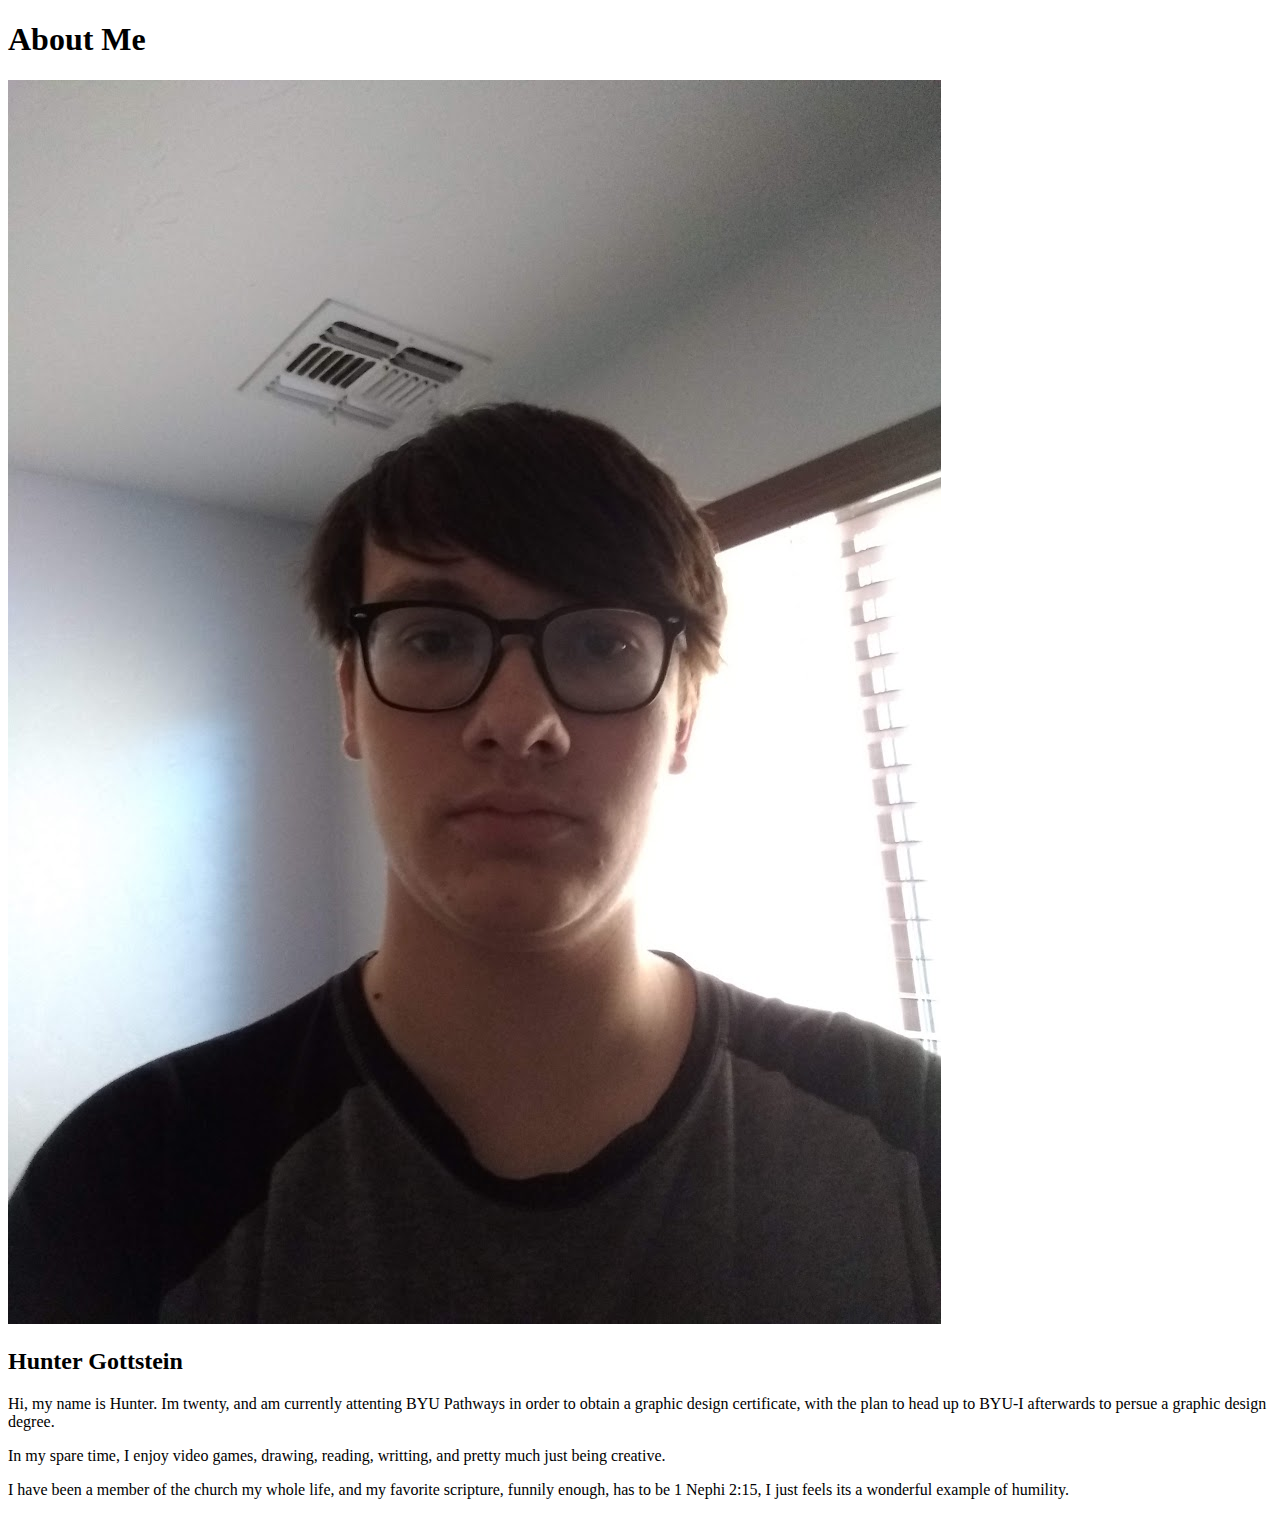
<file: aboutme/Index.html>
<!DOCTYPE html>
<html lang="en">
<head>
    <meta charset="UTF-8">
    <meta name="viewport" content="width=device-width, initial-scale=1.0">
    <title>About Me</title>
</head>
<body>
    <h1>About Me</h1>
    <img alt="Image of me" src="images/IMG_20210106_102209270.jpg" >
    <h2>Hunter Gottstein</h2>
    <p>Hi, my name is Hunter. Im twenty, and am currently attenting BYU Pathways in order to obtain a graphic design certificate, with the plan to head up to BYU-I afterwards to persue a graphic design degree.</p>
    <p>In my spare time, I enjoy video games, drawing, reading, writting, and pretty much just being creative.</p>
    <p>I have been a member of the church my whole life, and my favorite scripture, funnily enough, has to be 1 Nephi 2:15, I just feels its a wonderful example of humility.</p>
</body>
</html>
</file>
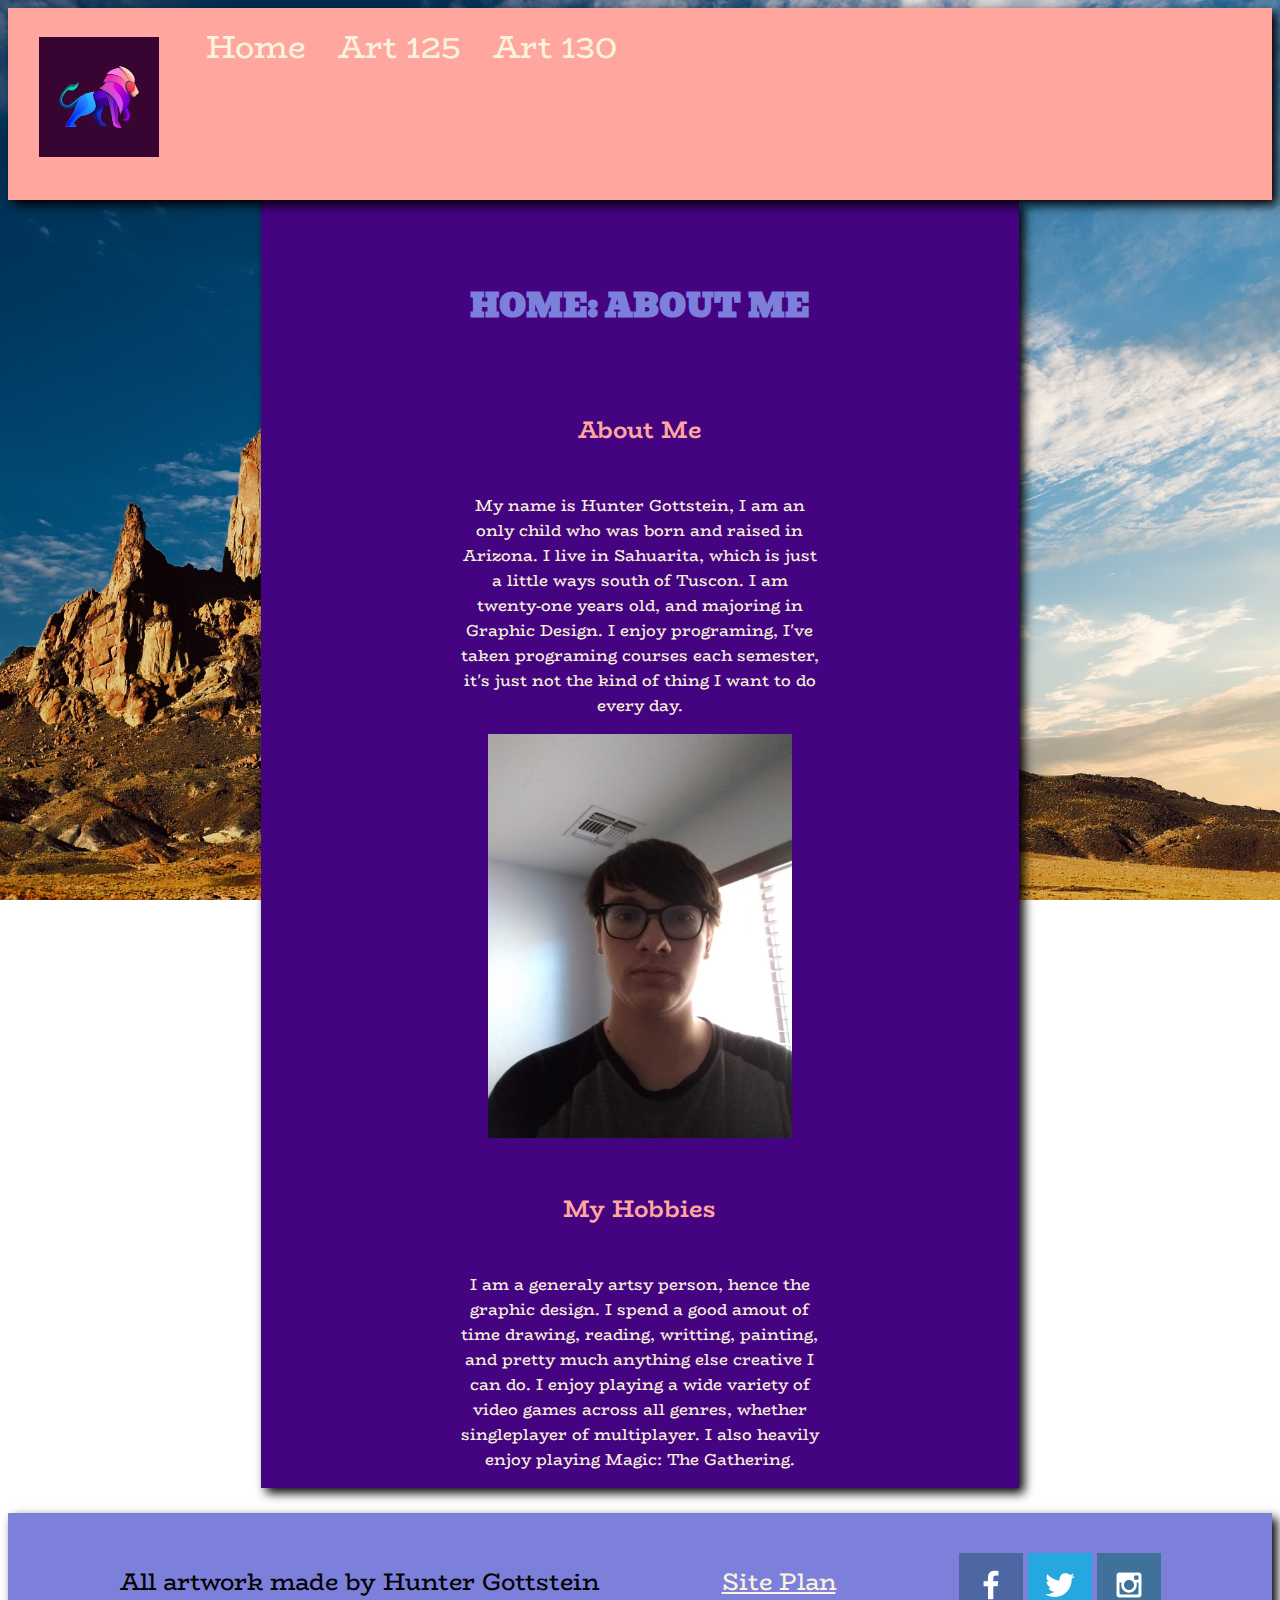
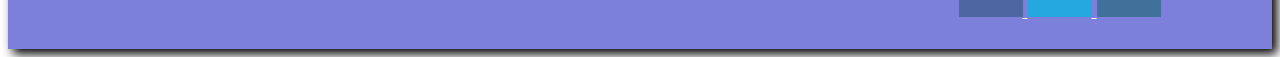
<file: huntergottsteinportfolio/index.html>
<!DOCTYPE html>
<html lang="en">
<head>
    <link rel="stylesheet" href="styles/style.css">
    <link rel="stylesheet" href="https://cdnjs.cloudflare.com/ajax/libs/font-awesome/4.7.0/css/font-awesome.min.css">
    <meta charset="UTF-8">
    <meta name="viewport" content="width=device-width, initial-scale=1.0">
    <title>Hunter Gottstein's Portfolio | Home</title>
    <script>
        function myFunction() {
            var x = document.getElementById("myTopnav");
            if (x.className === "topnav") {
                x.className += " responsive";
            } else {
                x.className = "topnav";
            }
        }
    </script>
</head>
<body>
    <div id="content">
    <header>
    <div class="topnav" id="myTopnav">
        <a id="Logo_Link" href="index.html">
            <img class="logo" src="images/logo.png" alt="hunter's logo">
        </a>
        <a href="index.html">Home</a>
        <a href="art125.html">Art 125</a>
        <a href="art130.html">Art 130</a>
        <a href="javascript:void(0);" class="icon" onclick="myFunction()">
            <i class="fa fa-bars"></i>
          </a>        
        </div>
    </header>
    <main class="home-grid">
        <div id="foreground">
            <h1>HOME: ABOUT ME</h1>
            <section class="about-me">
                <h2>About Me</h2>
                <p>My name is Hunter Gottstein, I am an only child who was born and raised in Arizona. I live in Sahuarita, which is just a little ways south of Tuscon. I am twenty-one years old, and majoring in Graphic Design. I enjoy programing, I've taken programing courses each semester, it's just not the kind of thing I want to do every day.</p>
            </section>
            <img class="me" src="images/me.jpg" alt="me">
            <section class="hobbies">
                <h2>My Hobbies</h2>
                <p>I am a generaly artsy person, hence the graphic design. I spend a good amout of time drawing, reading, writting, painting, and pretty much anything else creative I can do. I enjoy playing a wide variety of video games across all genres, whether singleplayer of multiplayer. I also heavily enjoy playing Magic: The Gathering.</p>
            </section>
        </div>
    </main>
    <footer>
        <p>All artwork made by Hunter Gottstein</p>
        <p><a href="siteplan.html">Site Plan</a></p>
        <div class="social">
            <a href="https://facebook.com" target="_blank">
                <img src="images/facebook.png" alt="facebook icon">
            </a>
            <a href="https://twitter.com" target="_blank">
                <img src="images/twitter.png" alt="twitter icon">
            </a>
            <a href="https://instagram.com" target="_blank">
                <img src="images/instagram.png" alt="instagram icon">
            </a>
        </div>
    </footer>
    </div>
</body>
</html>
</file>
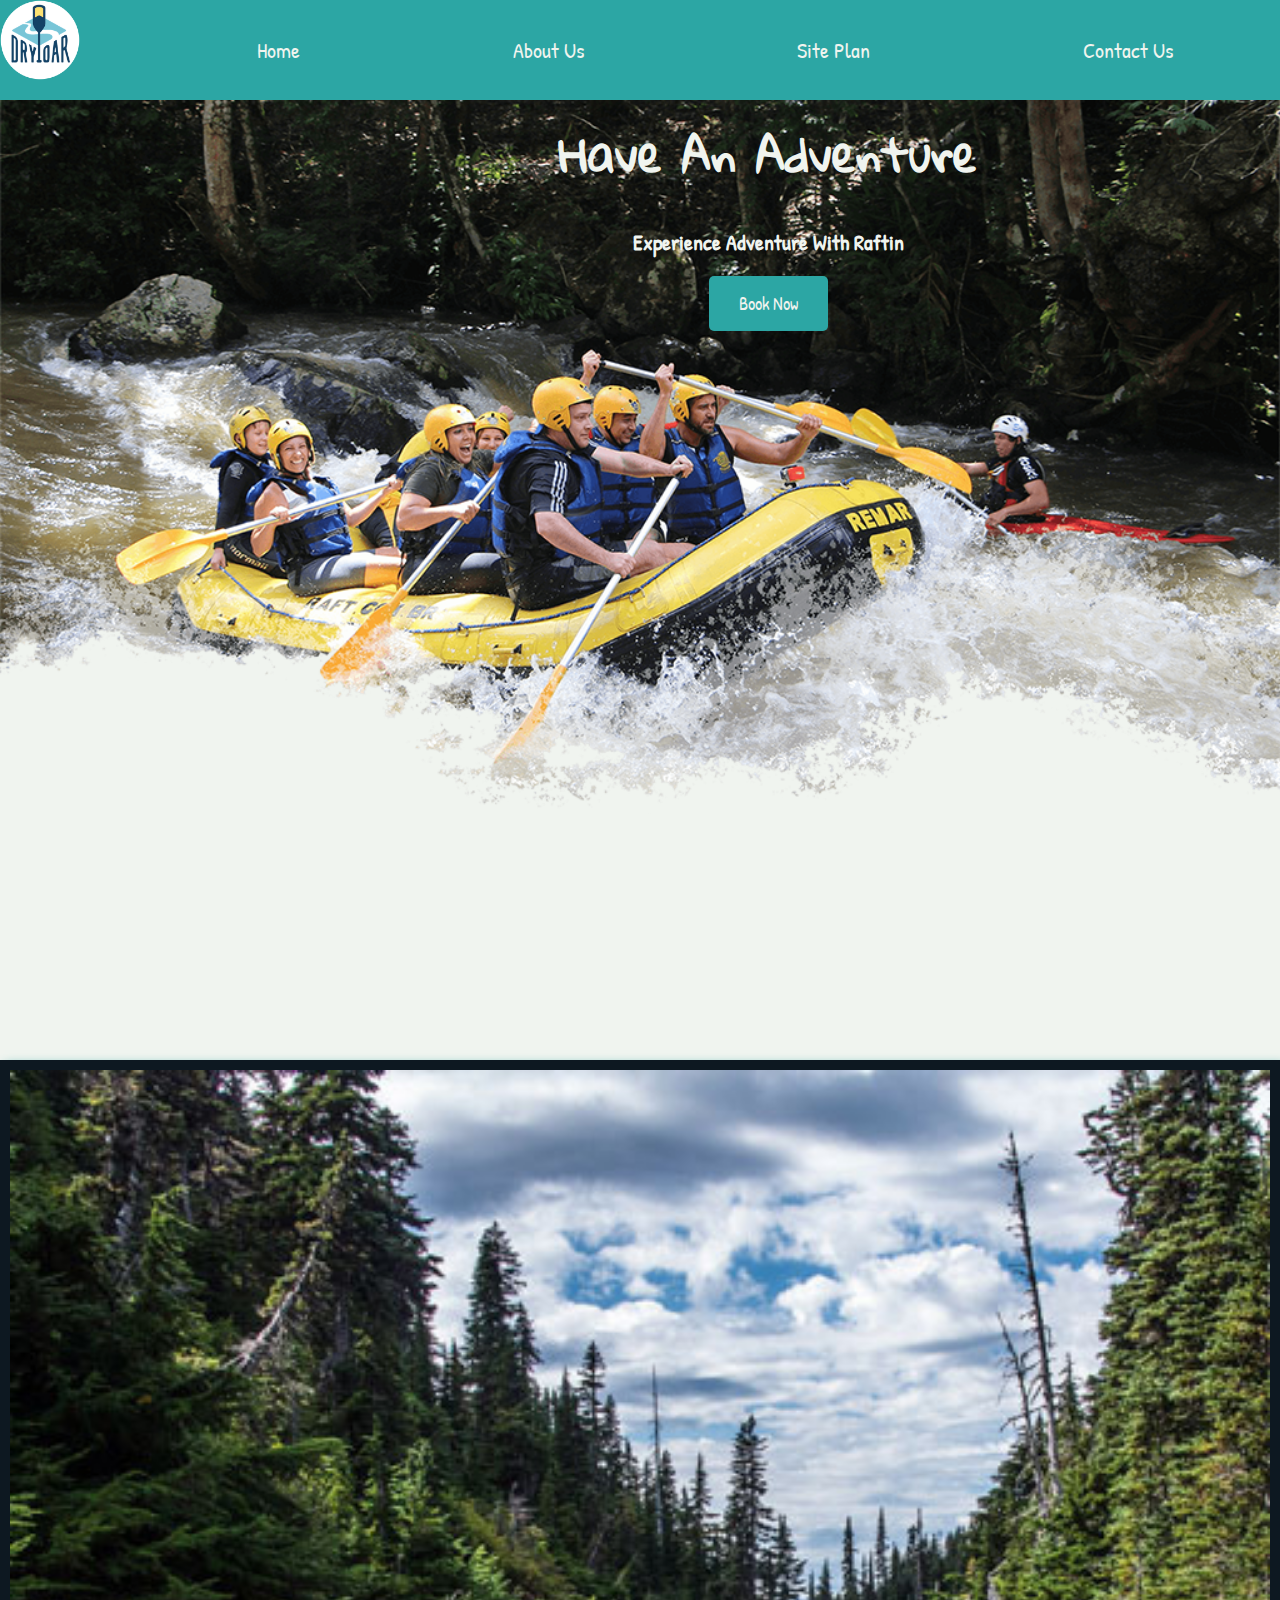
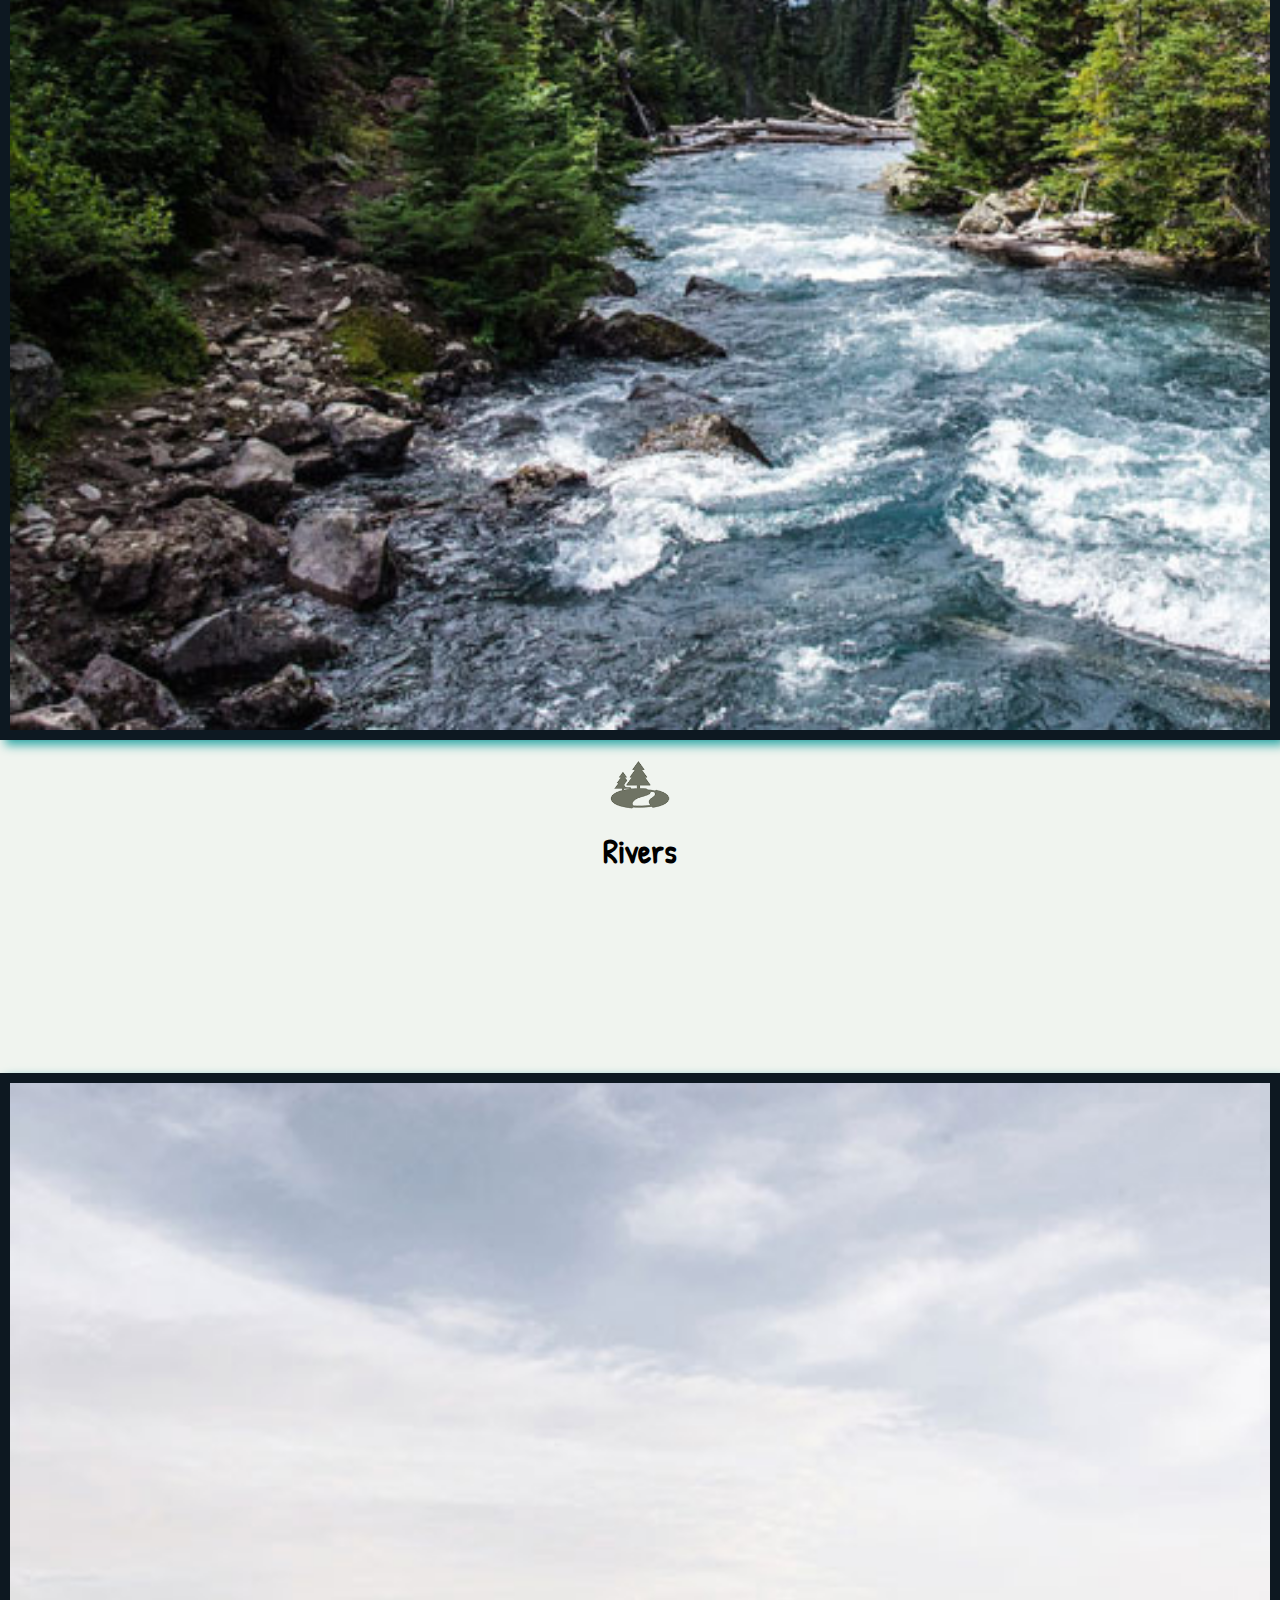
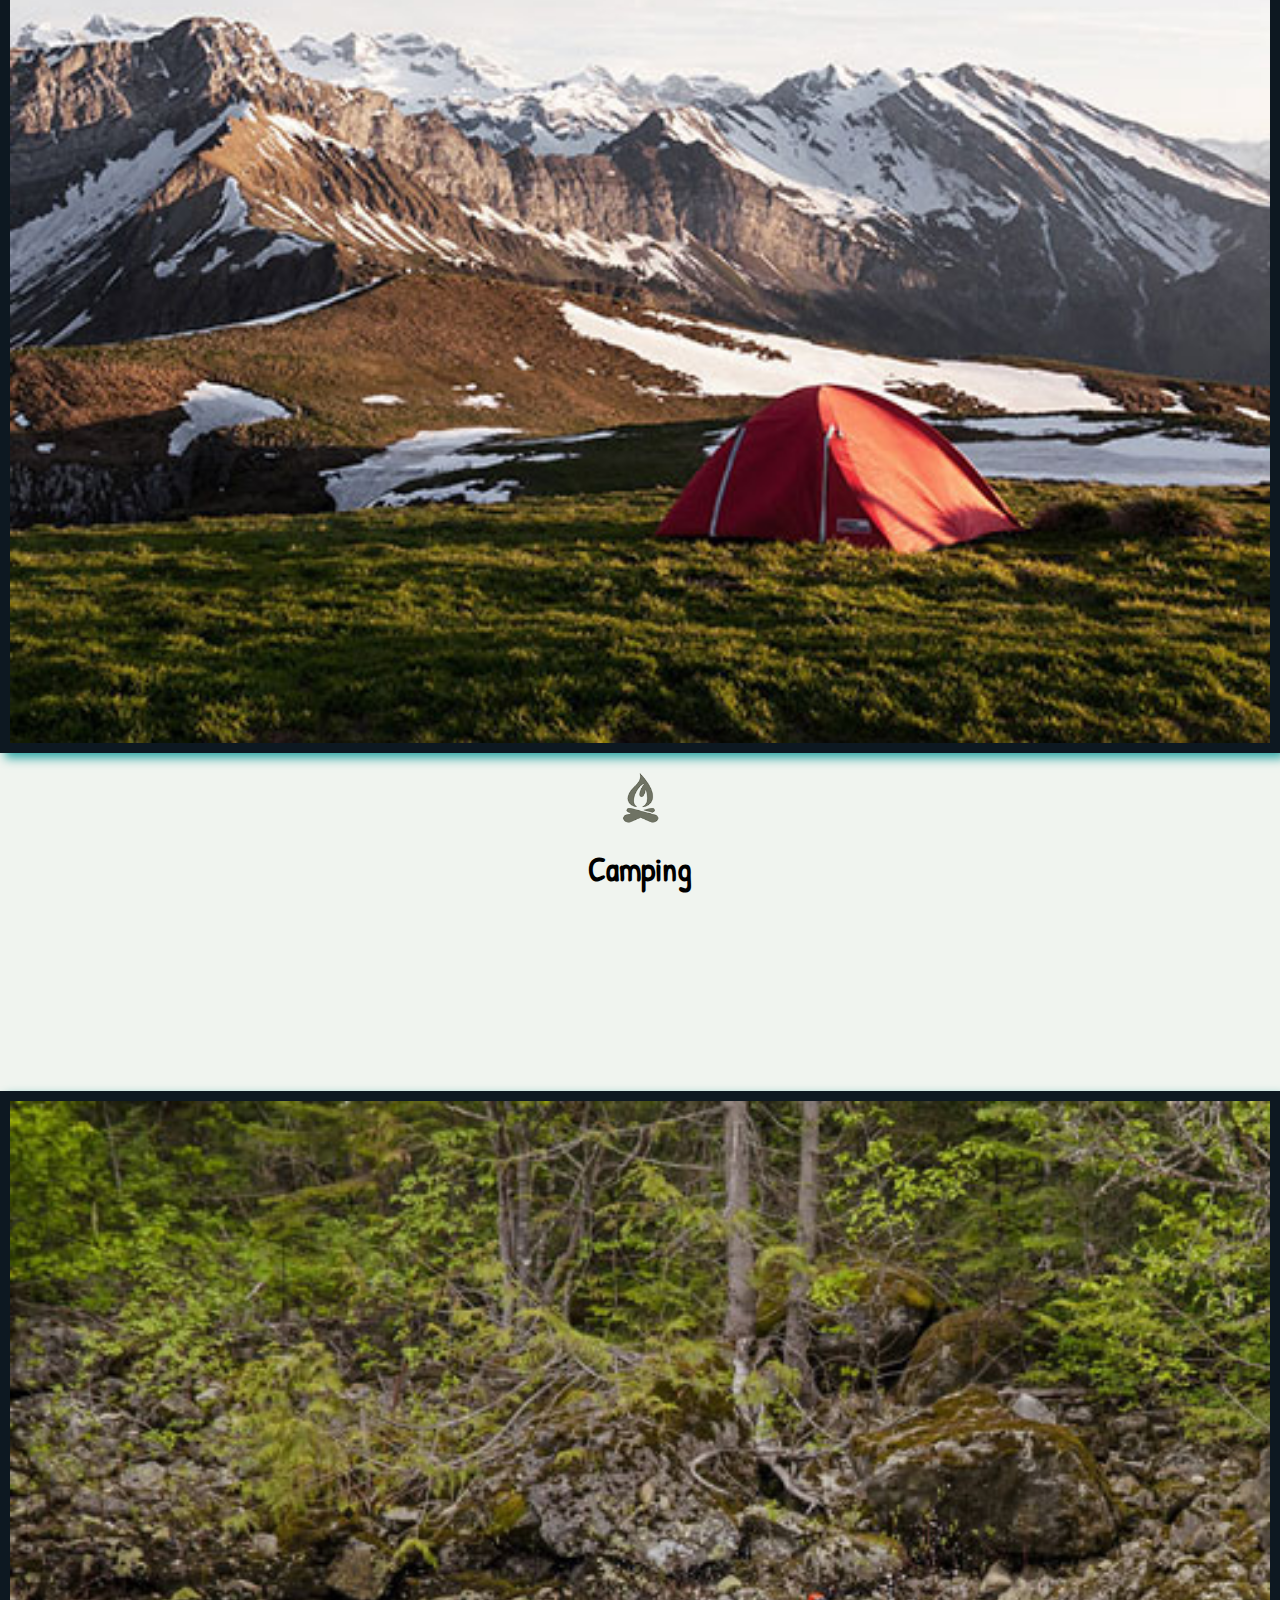
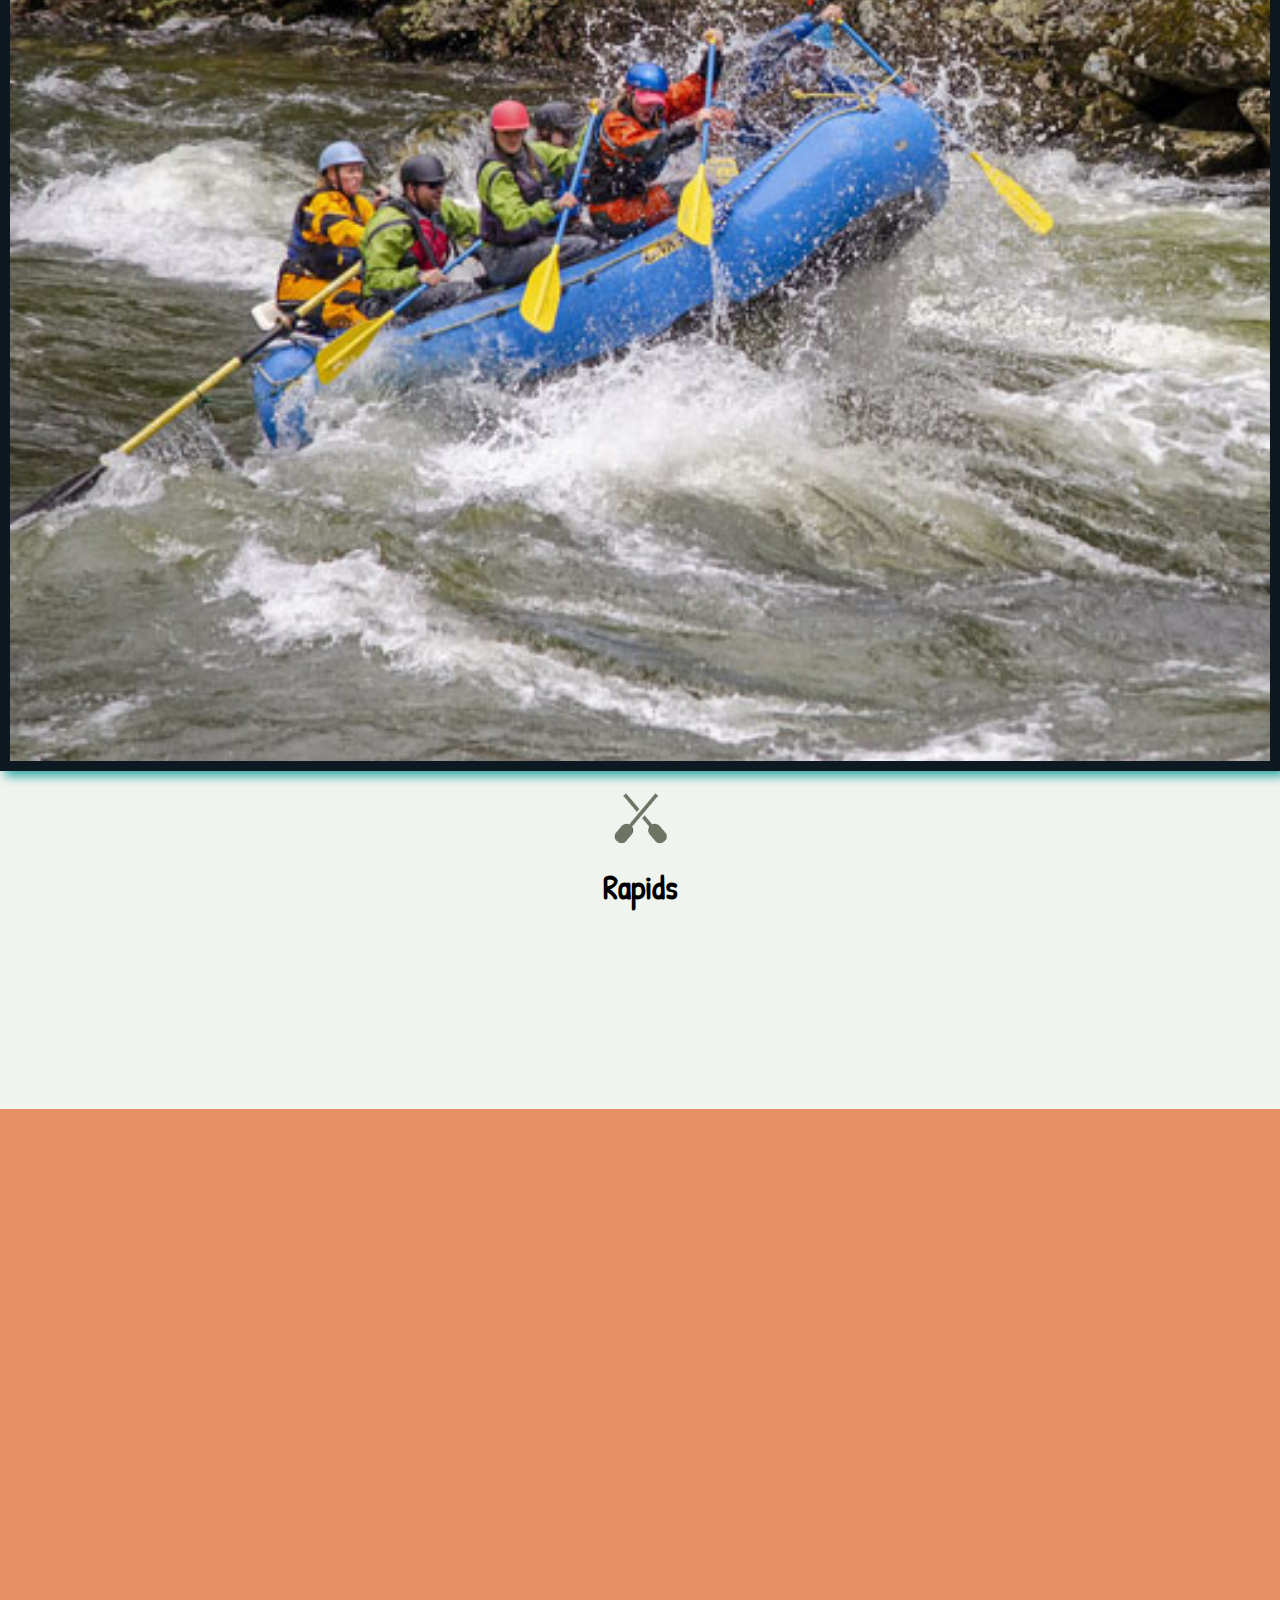
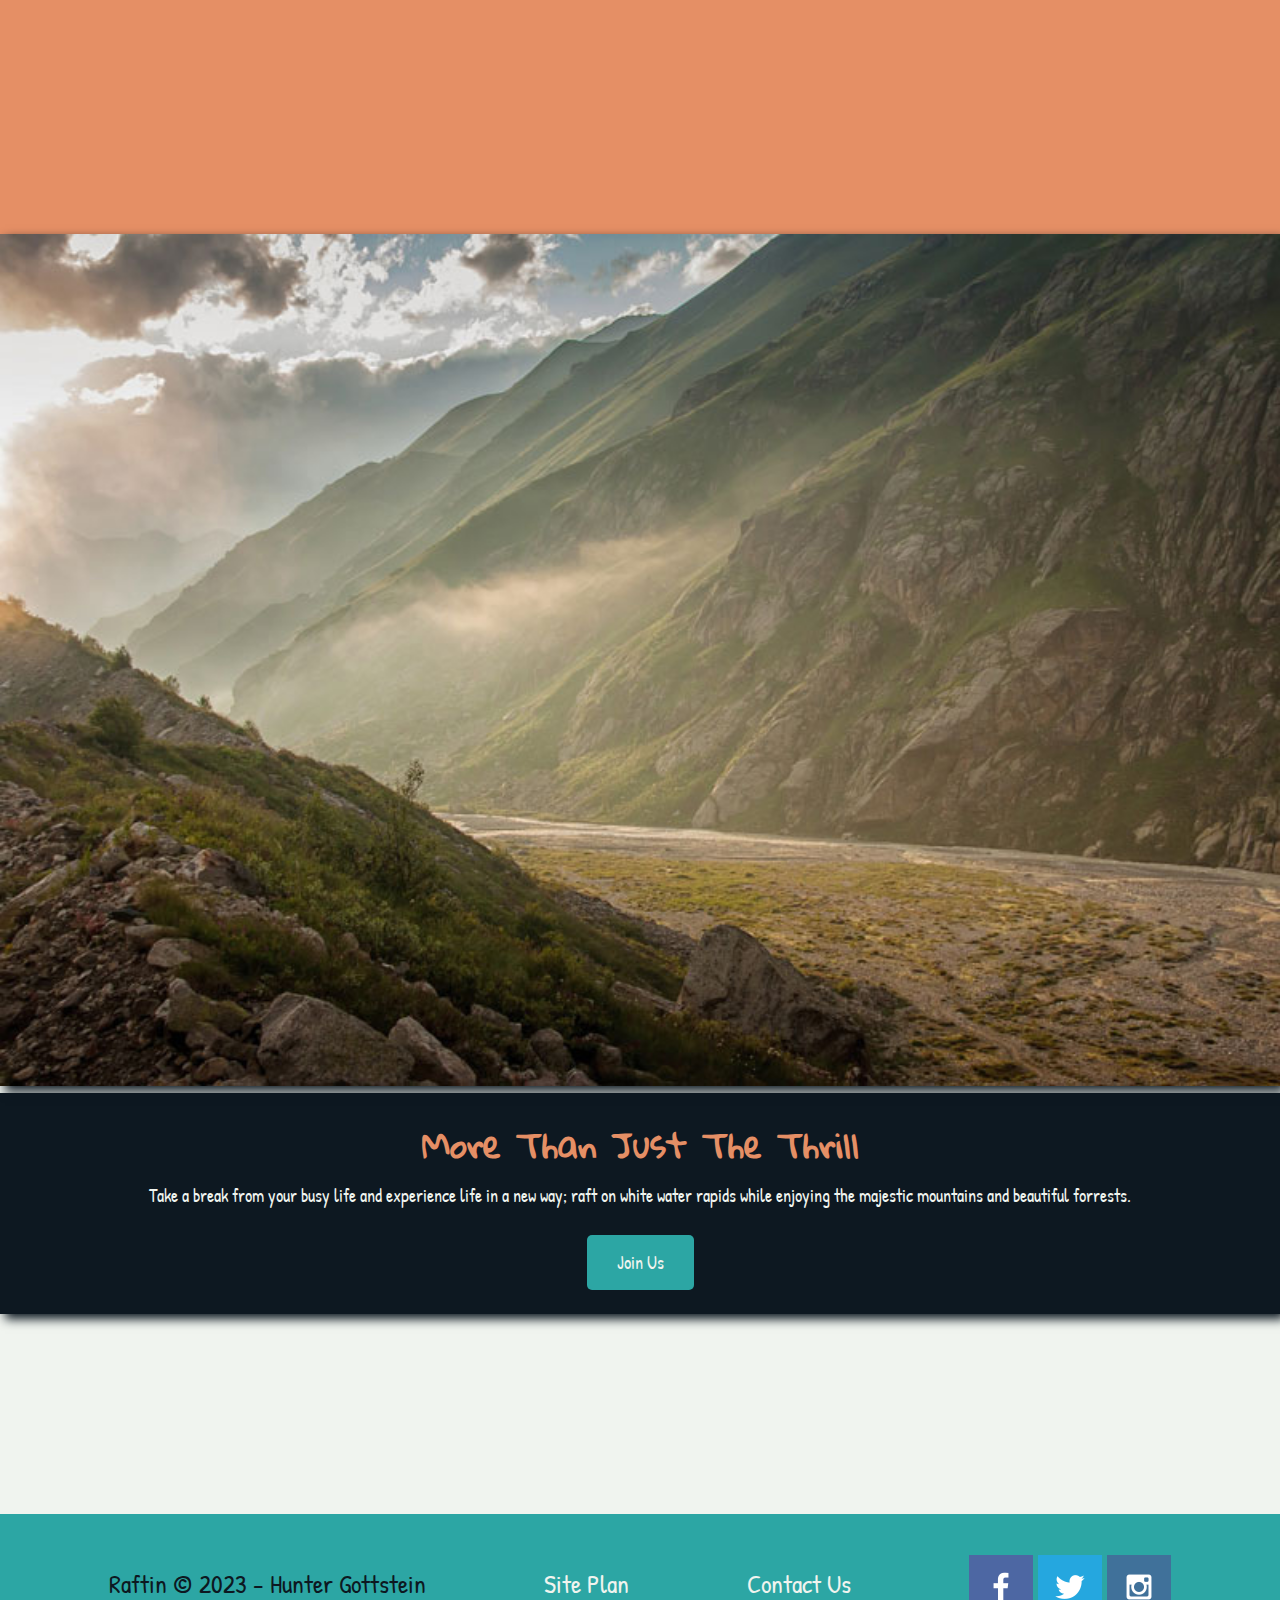
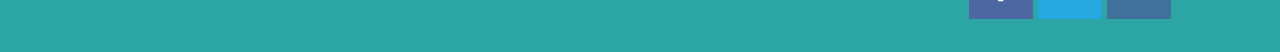
<file: wwr/index.html>
<!DOCTYPE html>
<html lang="en">
<head>
    <link rel="stylesheet" href="styles/style.css">
    <meta charset="UTF-8">
    <meta name="viewport" content="width=device-width, initial-scale=1.0">
    <title>Raftin | Home</title>
</head>
<body>
    <div id="content">
    <header>
    <a id="Logo_Link" href="index.html">
        <img class="logo" src="images/logo.png" alt="Raftin logo">
    </a>
    <nav>
        <a href="index.html">Home</a>
        <a href="about-us.html">About Us</a>
        <a href="site-plan-rafting.html">Site Plan</a>
        <a href="contactus.html">Contact Us</a>
    </nav>
    </header>
    <div id="hero">
        <div id="hero-box">
            <img id="hero-img" src="images/hero.png" alt="people enjoying white water rafting">
        </div>
        <section id="hero-msg">
            <h1 class="home-title">Have An Adventure</h1>
            <h4>Experience Adventure With Raftin</h4>
            <div class="button-box">
                <a class="book" href="contactus.html">Book Now</a>
            </div>
        </section>
    </div>
    <main class="home-grid">
        <section class="rivers-card">
            <img class="card-img" src="images/rivers.jpg" alt="river in forest">
            <img class="icon" src="images/river_icon.png" alt="fire icon">
            <h2>Rivers</h2>
        </section>
        <section class="camping-card">
            <img class="card-img" src="images/camping.jpg" alt="tent in mountains">
            <img class="icon" src="images/fire_icon.png" alt="fire icon">
            <h2>Camping</h2>
        </section>
        <section class="rapids-card">
            <img class="card-img" src="images/rapids.jpg" alt="rafting boat">
            <img class="icon" src="images/oars.png" alt="oars icon">
            <h2>Rapids</h2>
        </section>
        <div id="background"></div>
        <img class="mountains" src="images/mountains.jpg" alt="misty mountains">
        <section class="msg">
            <h2>More Than Just The Thrill</h2>
            <p>Take a break from your busy life and experience life in a new way; raft on white water rapids while enjoying the majestic mountains and beautiful forrests.</p>
            <a class="join" href="rivers.html">Join Us</a>
        </section>
    </main>
    <footer>
        <p>Raftin &copy; 2023 - Hunter Gottstein</p>
        <p><a href="site-plan-rafting.html">Site Plan</a></p>
        <p><a href="contactus.html">Contact Us</a></p>
        <div class="social">
            <a href="https://facebook.com" target="_blank">
                <img src="images/facebook.png" alt="facebook icon">
            </a>
            <a href="https://twitter.com" target="_blank">
                <img src="images/twitter.png" alt="twitter icon">
            </a>
            <a href="https://instagram.com" target="_blank">
                <img src="images/instagram.png" alt="instagram icon">
            </a>
        </div>
    </footer>
    </div>
</body>
</html>
</file>
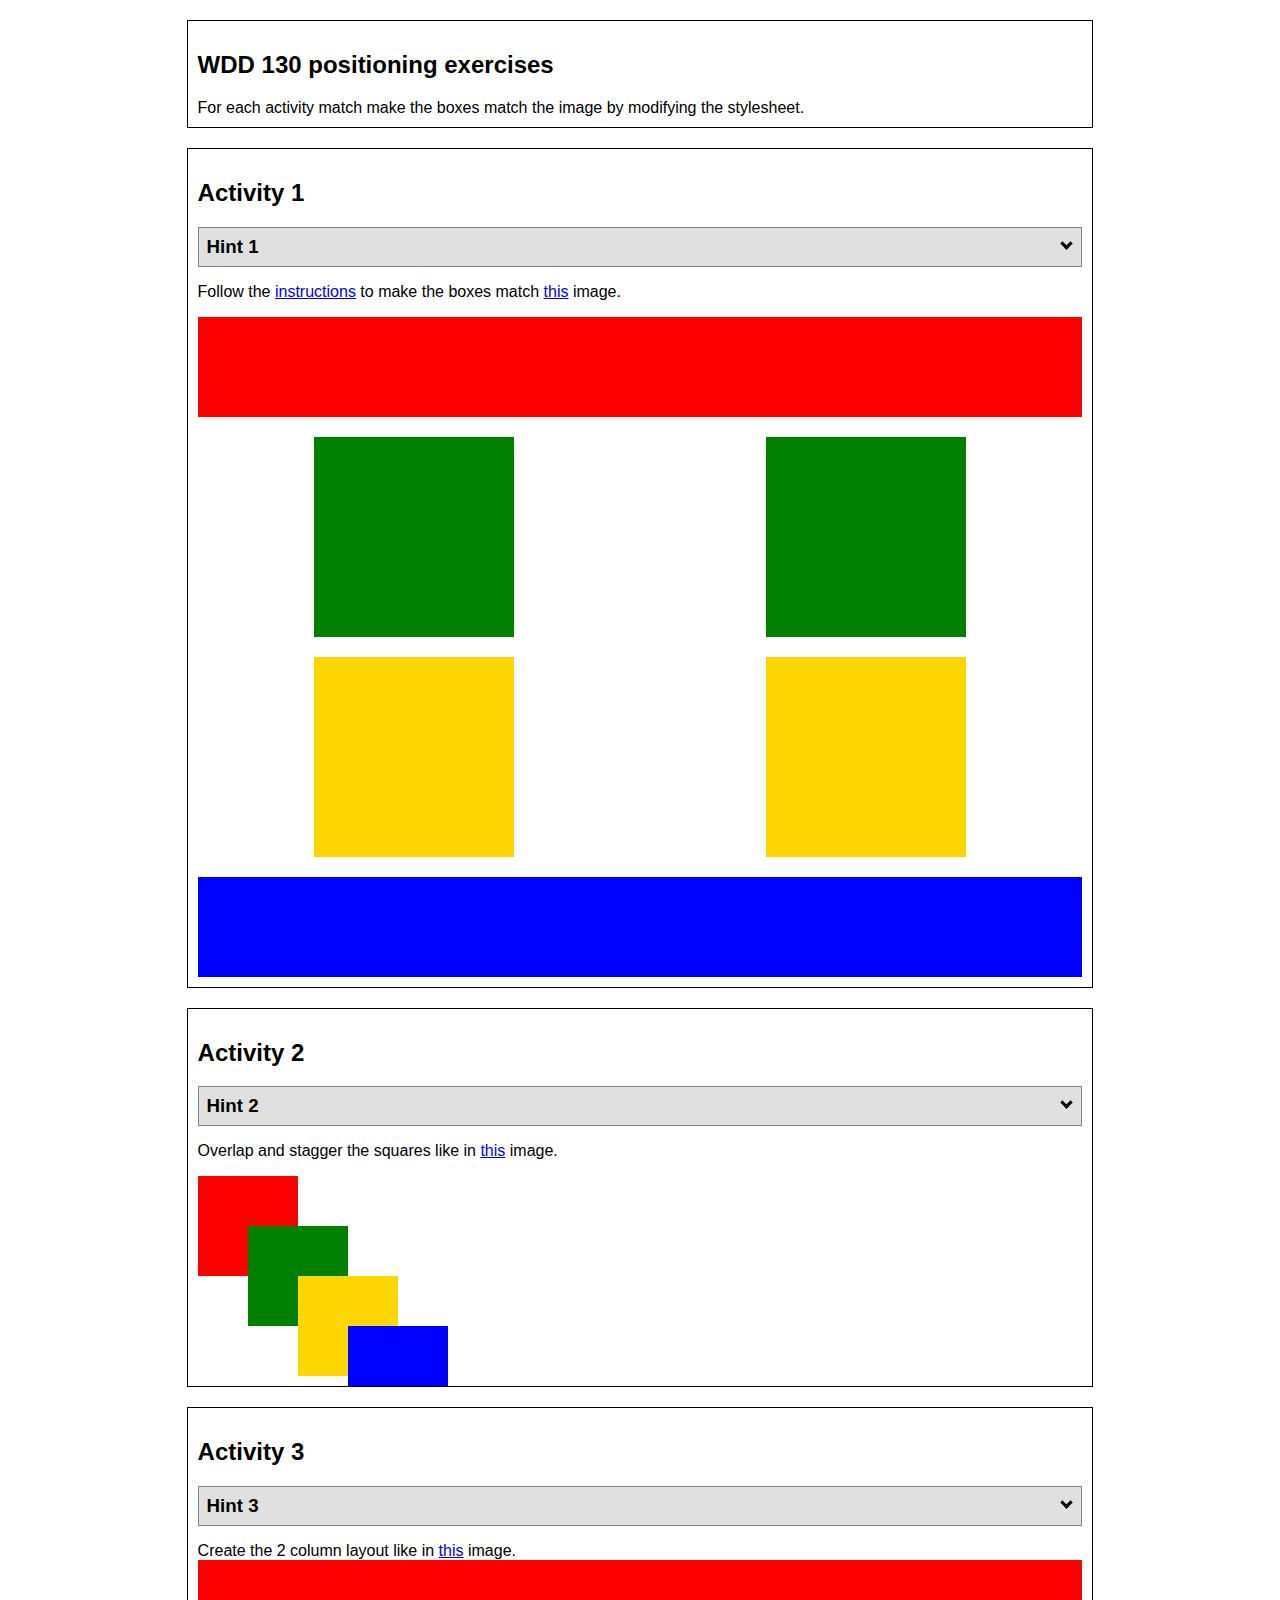
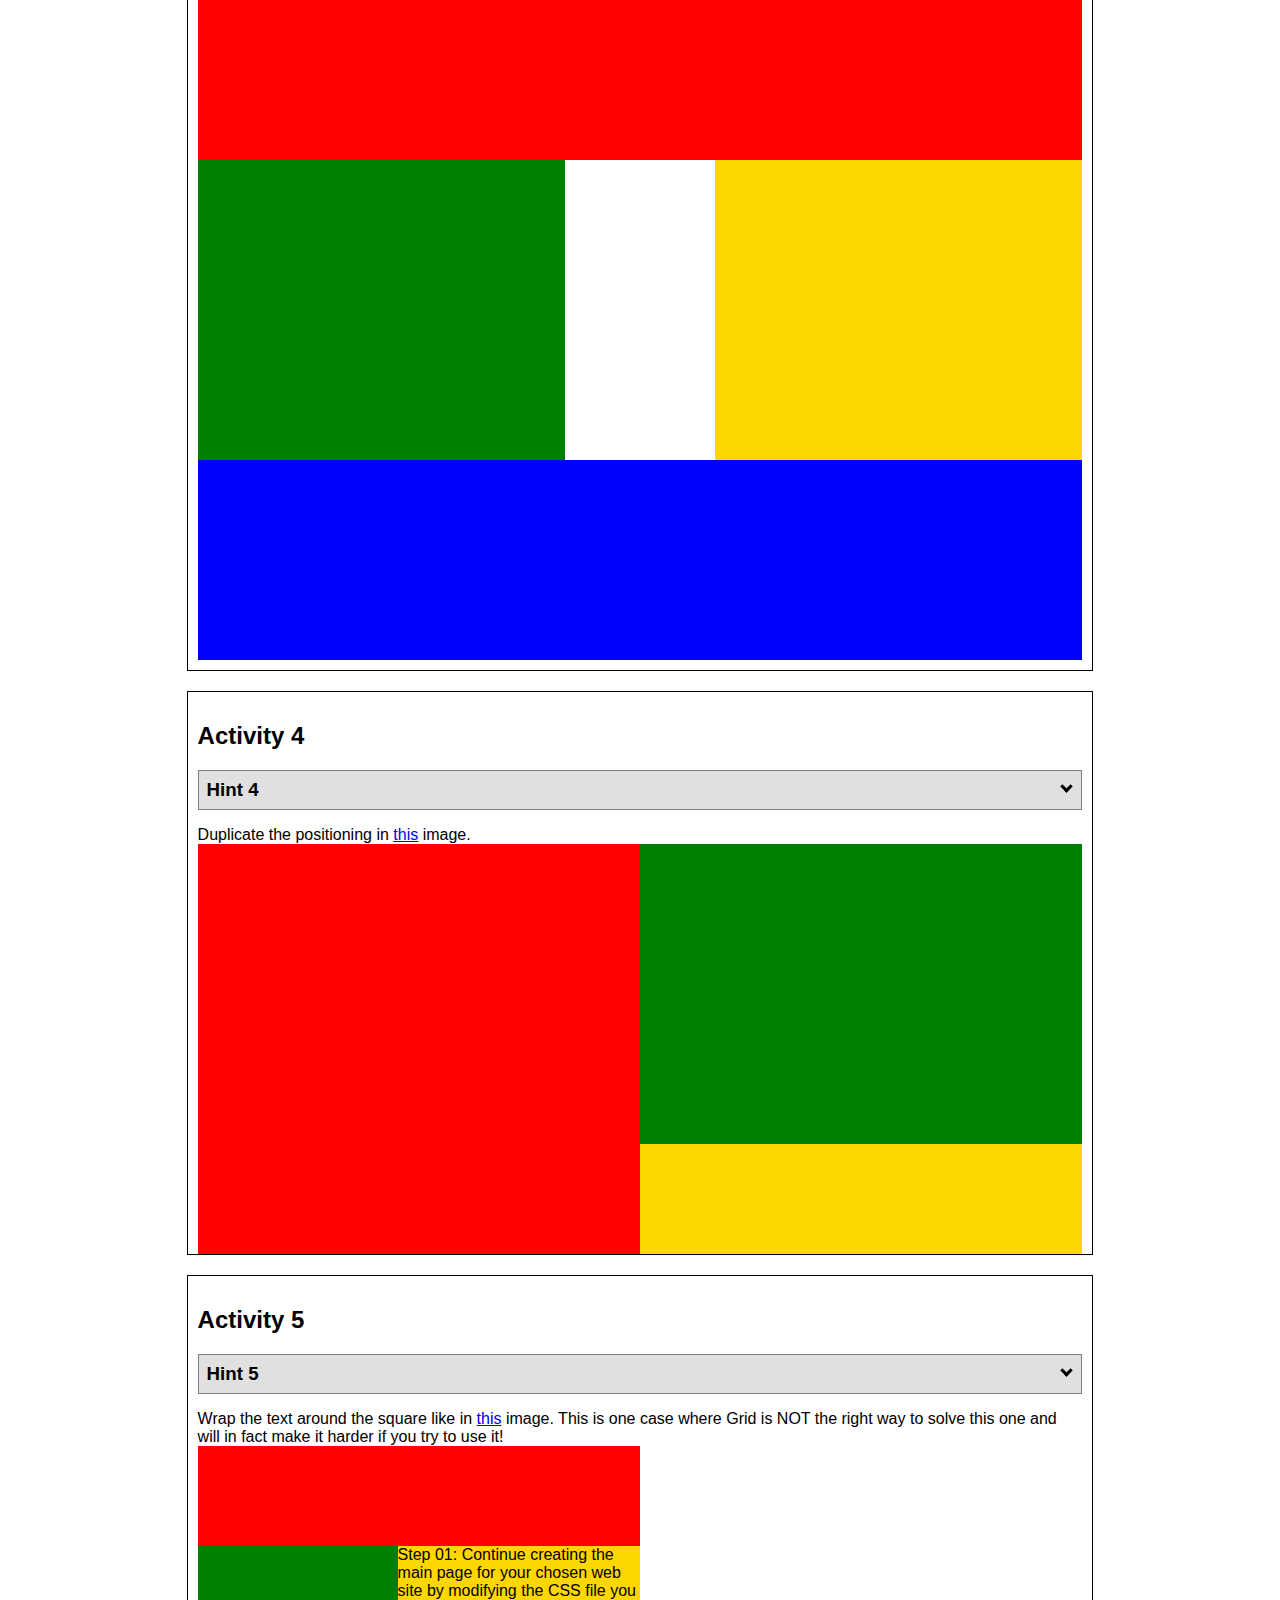
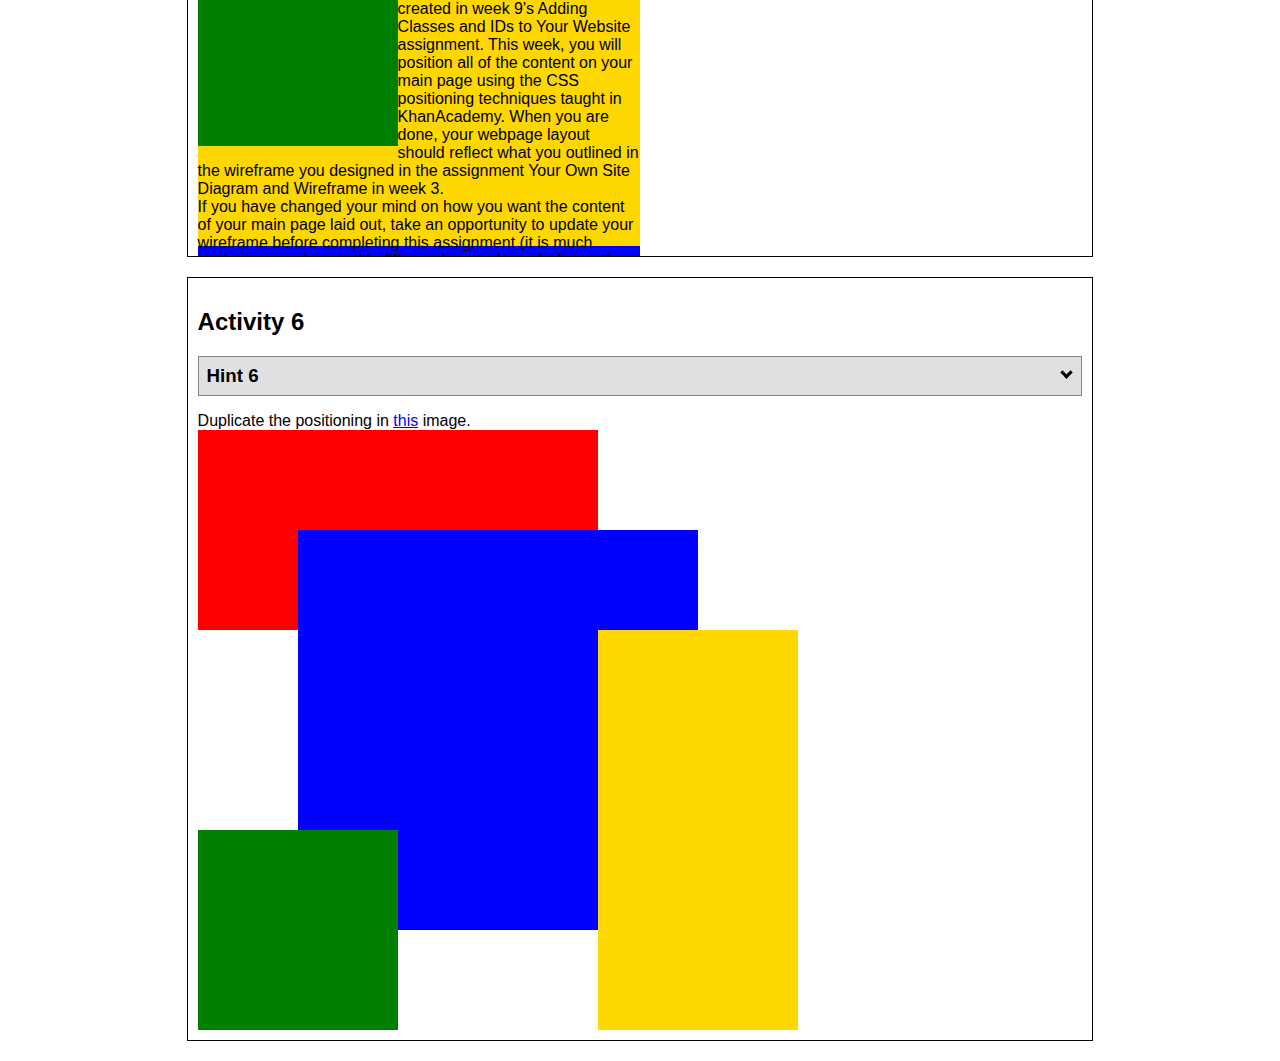
<file: positioning.html>
<!DOCTYPE html>
<html lang="en">
  <head>
    <!-- HTML - Name: positioning.html -->
    <title>Positioning Activity</title>
    <link rel="stylesheet" type="text/css" href="positionstyles.css" />
  </head>
  <body>
    <div class="activity">
      <h2>WDD 130 positioning exercises</h2>
      For each activity match make the boxes match the image by modifying the stylesheet.</div>
    <div class="activity">
      <h2>Activity 1</h2>
      <section class="hint"><input type="checkbox" ><i></i> <h3>Hint 1</h3><div><p>Check out the <a href="https://byui-wdd.github.io/wdd130/activities/w06-css-positioning.html" target="_blank">activity instructions</a> in Ilearn!</p></div></section>
      <p>Follow the <a href="https://byui-wdd.github.io/wdd130/activities/w06-css-positioning.html" target="_blank">instructions</a> to make the boxes match  <a href="https://byui-wdd.github.io/wdd130/images/example1.png" target="_blank">this</a> image.</p>
      <div class="content1" >
        <div class="red1" ></div>
        <div class="green1" ></div>
        <div class="green1" ></div>
        <div class="yellow1"></div>
        <div class="yellow1"></div>
        <div class="blue1"></div>
      </div>
    </div>
    <div class="activity">
      <h2>Activity 2</h2>
      <section class="hint"><input type="checkbox" > <h3>Hint 2</h3><i></i><div>
      <ul>
      <li>grid-template-columns: 50px 50px 50px 50px 50px </li></ul></div></section>
      <p>Overlap and stagger the squares like in <a href="https://byui-wdd.github.io/wdd130/images/example2.png" target="_blank">this</a> image.</p>
      <div class="content2" >
        <div class="red2" ></div>
        <div class="green2" ></div>
        <div class="yellow2"></div>
        <div class="blue2"></div>
      </div>
    </div>
    <div class="activity">
      <h2>Activity 3</h2>
      <section class="hint"><input type="checkbox" > <h3>Hint 3</h3><i></i><div><p>This one is going to be best solved with CSS Grid. Remember to make the boxes the right width first...then start moving them around. </p><h4>Properties used:</h4><ul><li>display:grid;</li><li>grid-template-columns:</li><li>grid-column-gap:</li>
        <li>grid-column:</li>  </ul></div></section>
      Create the 2 column layout like in <a href="https://byui-wdd.github.io/wdd130/images/example3.png" target="_blank">this</a>  image.
      <div class="content3" >
        <div class="red3" ></div>
        <div class="green3" ></div>
        <div class="yellow3"></div>
        <div class="blue3"></div>
      </div>
    </div>
    <div class="activity">
      <h2>Activity 4</h2>
      <section class="hint"><input type="checkbox" > <h3>Hint 4</h3><i></i><div><p>For the others we have been primarily concerned with width. For this one you will need to adjust height as well. </p><h4>Properties used:</h4><ul><li>display:grid;</li><li>grid-template-columns:</li><li>grid-row:</li></ul></div></section>
      Duplicate the positioning in <a href="https://byui-wdd.github.io/wdd130/images/example4.png" target="_blank">this</a> image. 
      <div class="content4" >
        <div class="red4" ></div>
        <div class="green4" ></div>
        <div class="yellow4"></div>
        <div class="blue4"></div>
      </div>
    </div>

    <div class="activity">
      <h2>Activity 5</h2>
      <section class="hint"><input type="checkbox" > <h3>Hint 5</h3><i></i><div><p>Grid is <strong>not</strong> the right way to do this.  In fact there is only one way to really do that...and that is with float. Remember that we float the thing we want the text to wrap around.  Also remember to start by making all the shapes the right size and shape.</p><h4>Properties used:</h4><ul><li>float: left;</li></ul></div></section>
      Wrap the text around the square like in <a href="https://byui-wdd.github.io/wdd130/images/example5.png" target="_blank">this</a> image. This is one case where Grid is NOT the right way to solve this one and will in fact make it harder if you try to use it!
      <div class="content5" >
        <div class="red5" ></div>
        <div class="green5" ></div>
        <div class="yellow5">Step 01: Continue creating the main page for your chosen web site by modifying the CSS file you created in week 9's Adding Classes and IDs to Your Website assignment. This week, you will position all of the content on your main page using the CSS positioning techniques taught in KhanAcademy. When you are done, your webpage layout should reflect what you outlined in the wireframe you designed in the assignment Your Own Site Diagram and Wireframe in week 3. <br />
          If you have changed your mind on how you want the content of your main page laid out, take an opportunity to update your wireframe before completing this assignment (it is much easier to experiment with different layouts in a wireframe than it is to do so by modifying the CSS). Also, if you find that you are having trouble with using CSS positioning, feel free to review the concepts at the learn layout site: http://learnlayout.com/. You should be able to apply these principles to your site. For futher help, refer back to the Max Design site used in the beginning of the course for an example of how to implement your site design.</div>
        <div class="blue5"></div>
      </div>
    </div>
    <div class="activity">
      <h2>Activity 6</h2>
      <section class="hint"><input type="checkbox" > <h3>Hint 6</h3><i></i><div><p>This one is all about visualizing the grid behind the layout. If you are having a hard time doing that first: all the sizes are even multiples of 100, and second here is another example with the lines drawn: <a href="https://byui-wdd.github.io/wdd130/images/example6-hint.png" target="_blank">example 6 with lines</a>. For this one you will find it easiest if you use px for the column width. You can also use <kbd>z-index</kbd> to control the element layering.    </p><h4>Properties used:</h4><ul><li>display:grid;</li><li>grid-template-columns:</li><li>grid-column:</li><li>grid-row:</li><li><a href="https://www.w3schools.com/cssref/pr_pos_z-index.asp" target="_blank">z-index:</a></li></ul></div></section>
      Duplicate the positioning in <a href="https://byui-wdd.github.io/wdd130/images/example6.png" target="_blank">this</a> image.
      <div class="content6" >
        <div class="red6" ></div>
        <div class="green6" ></div>
        <div class="yellow6"></div>
        <div class="blue6"></div>
      </div>
    </div>
  </body>
</html>
</file>
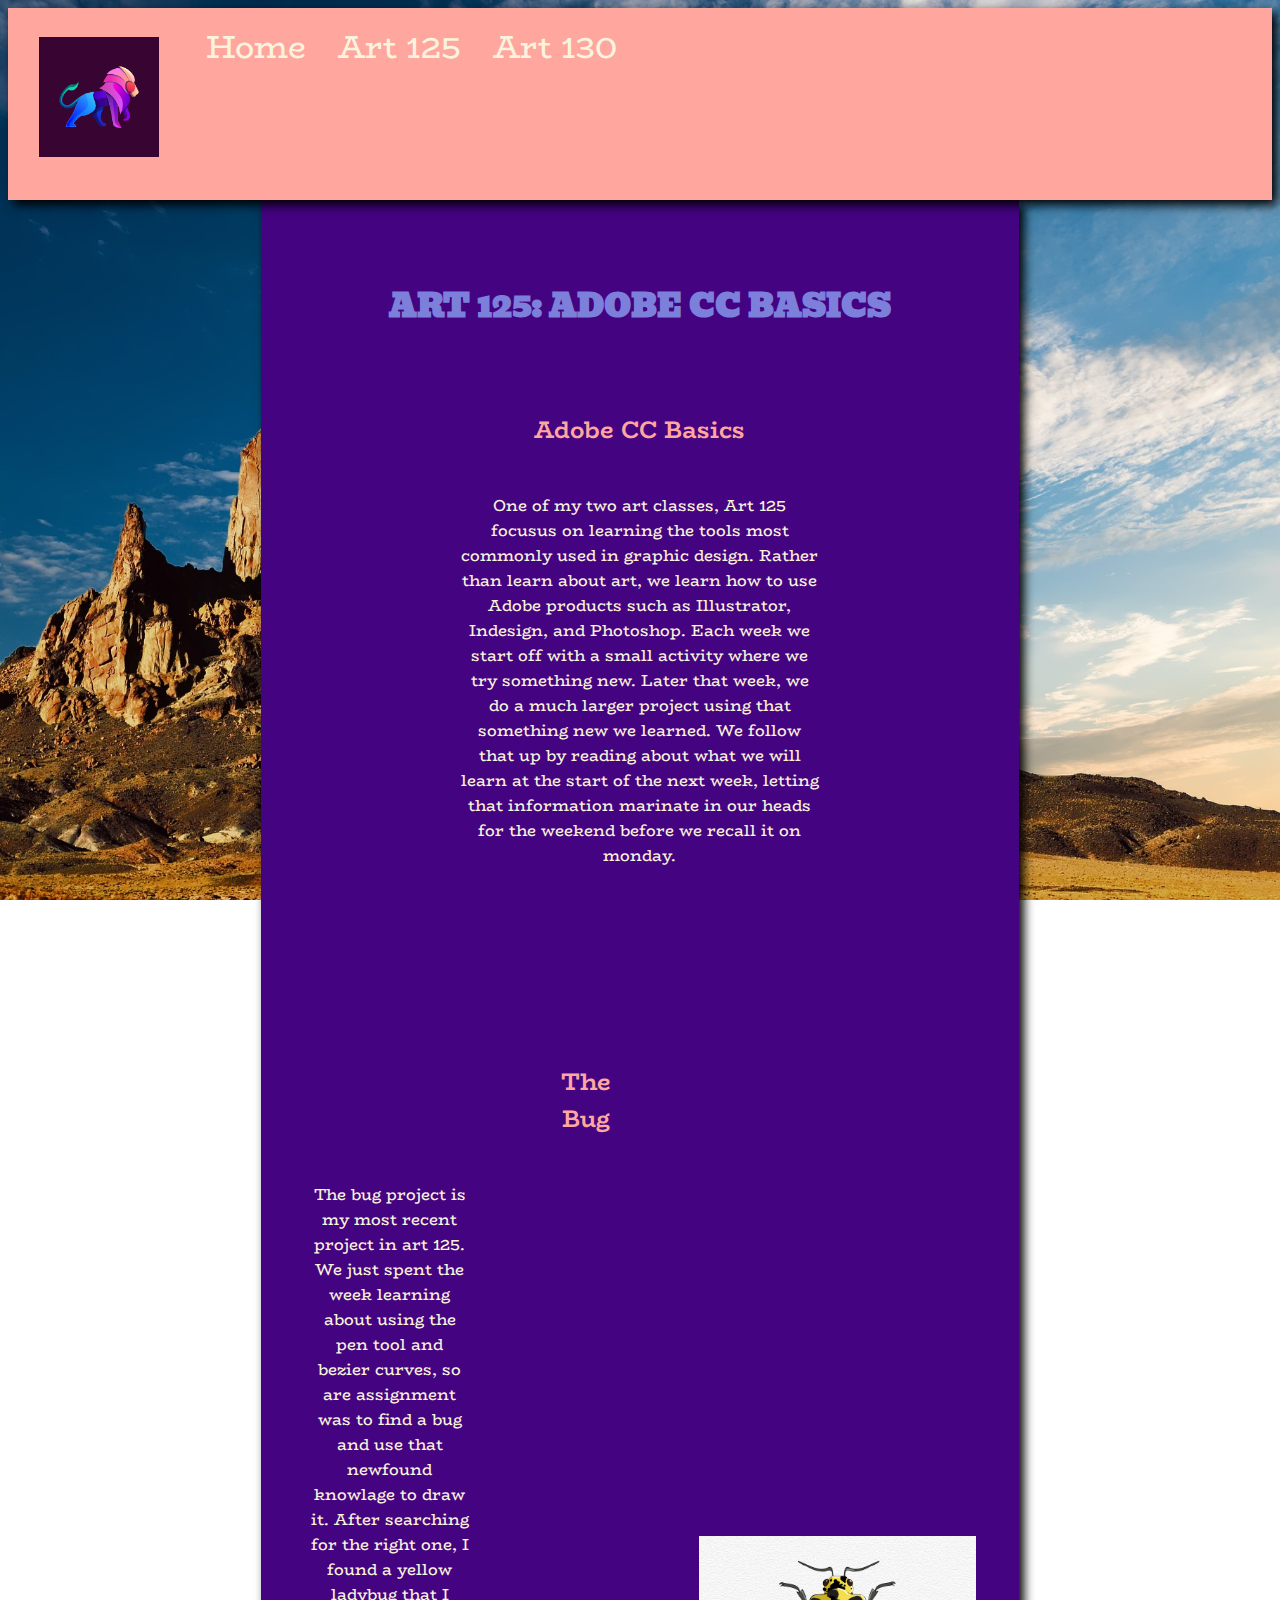
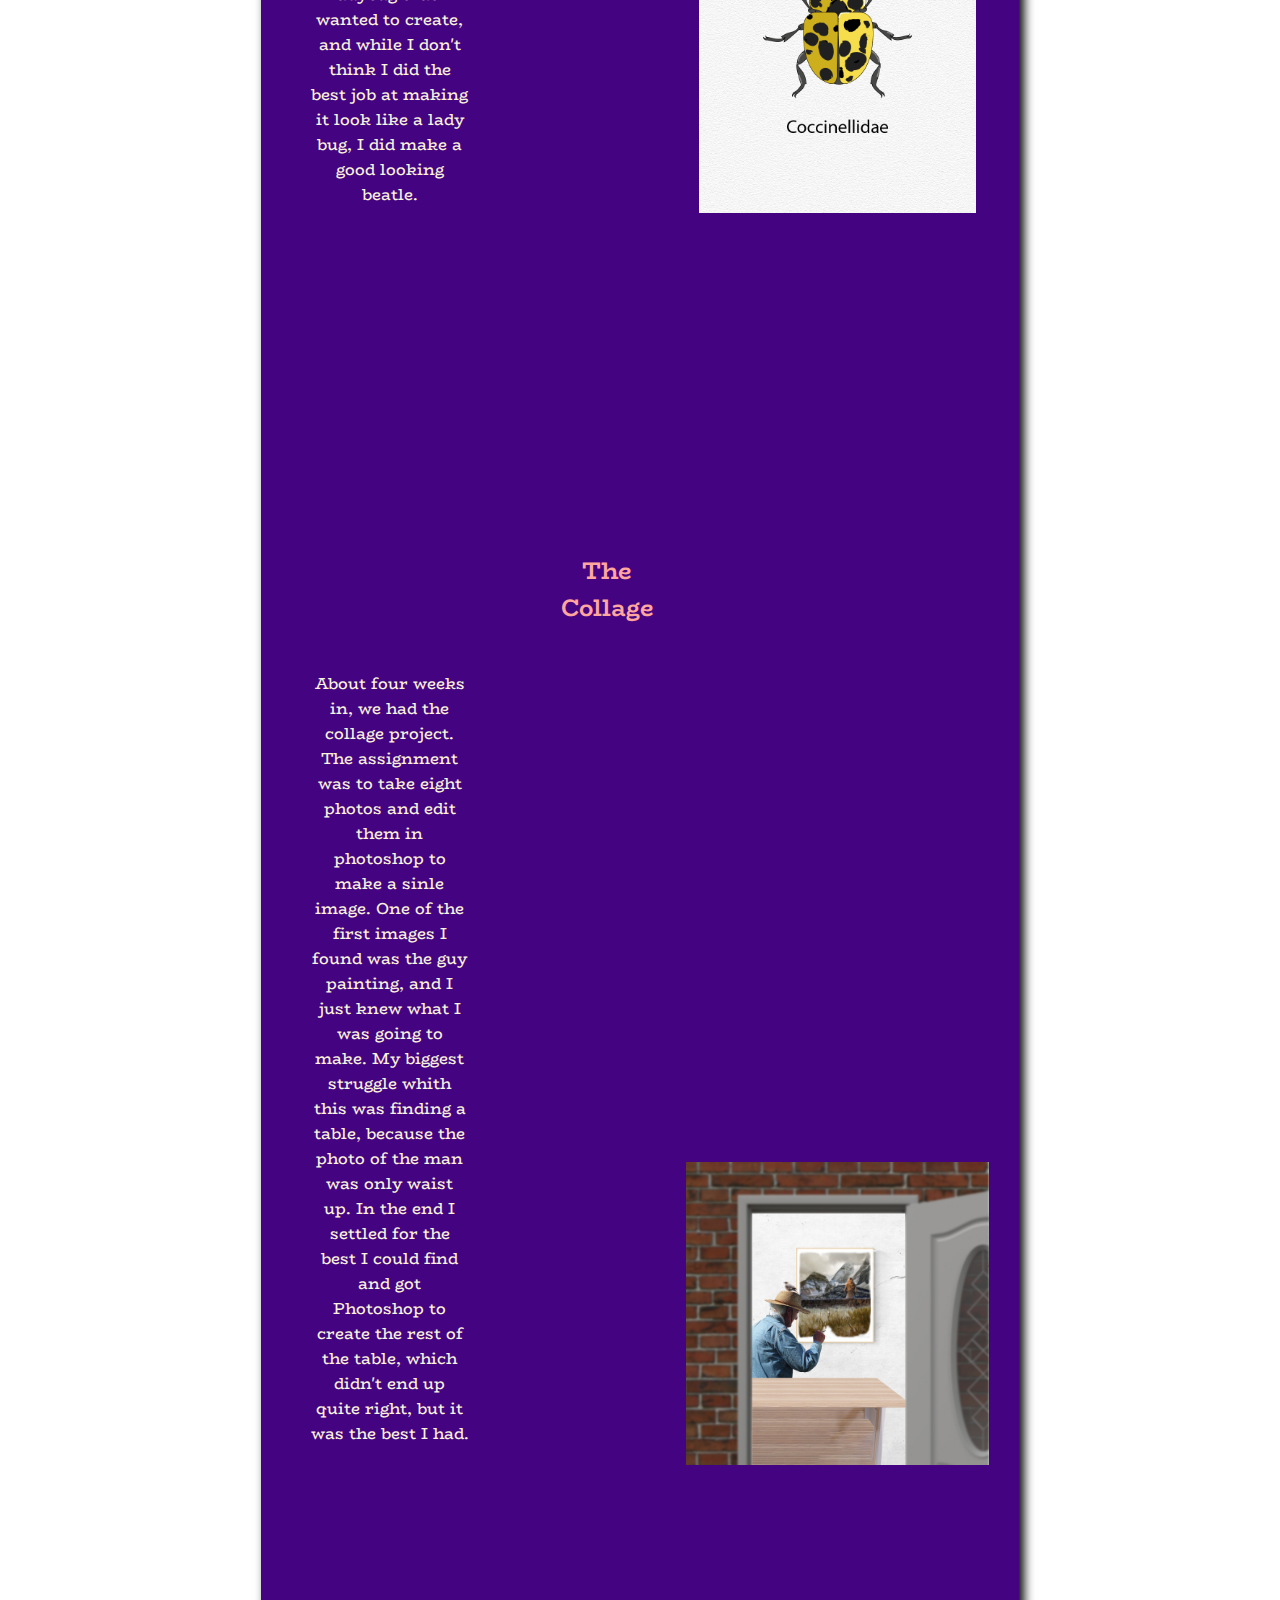
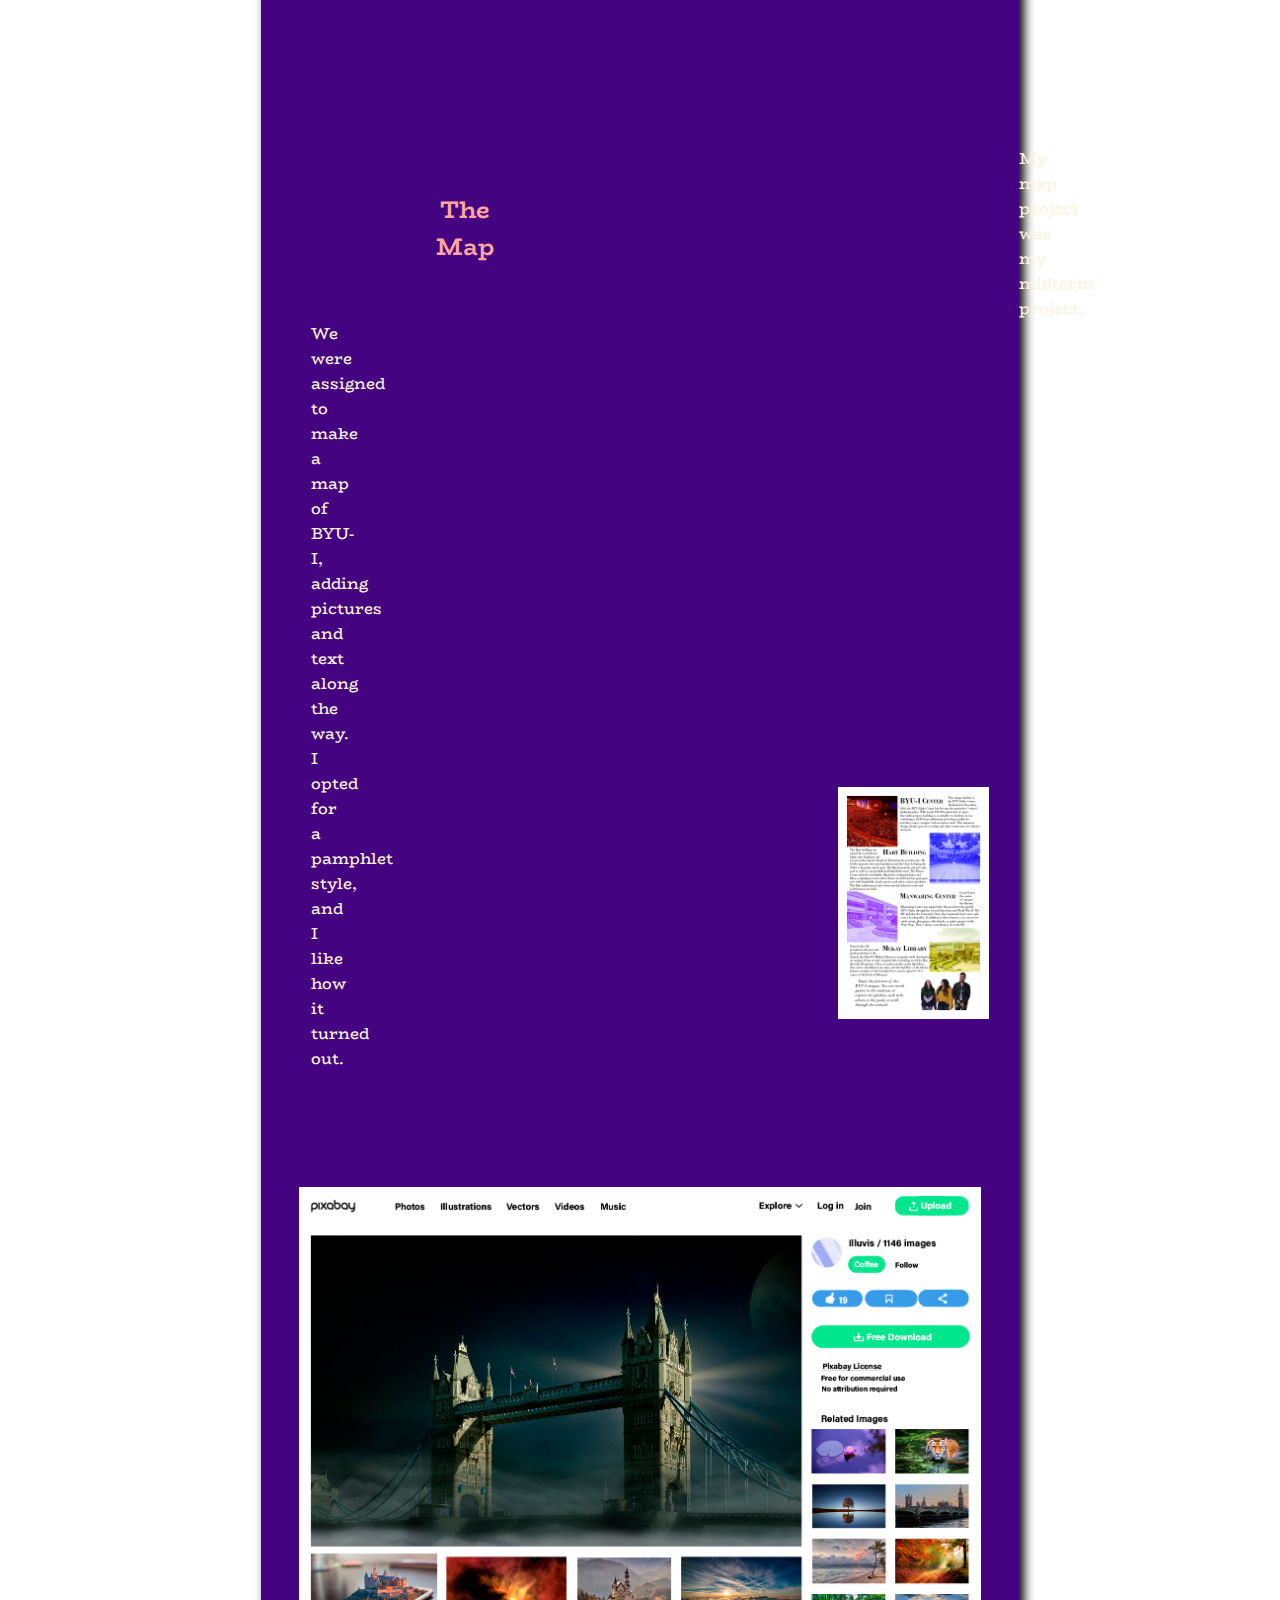
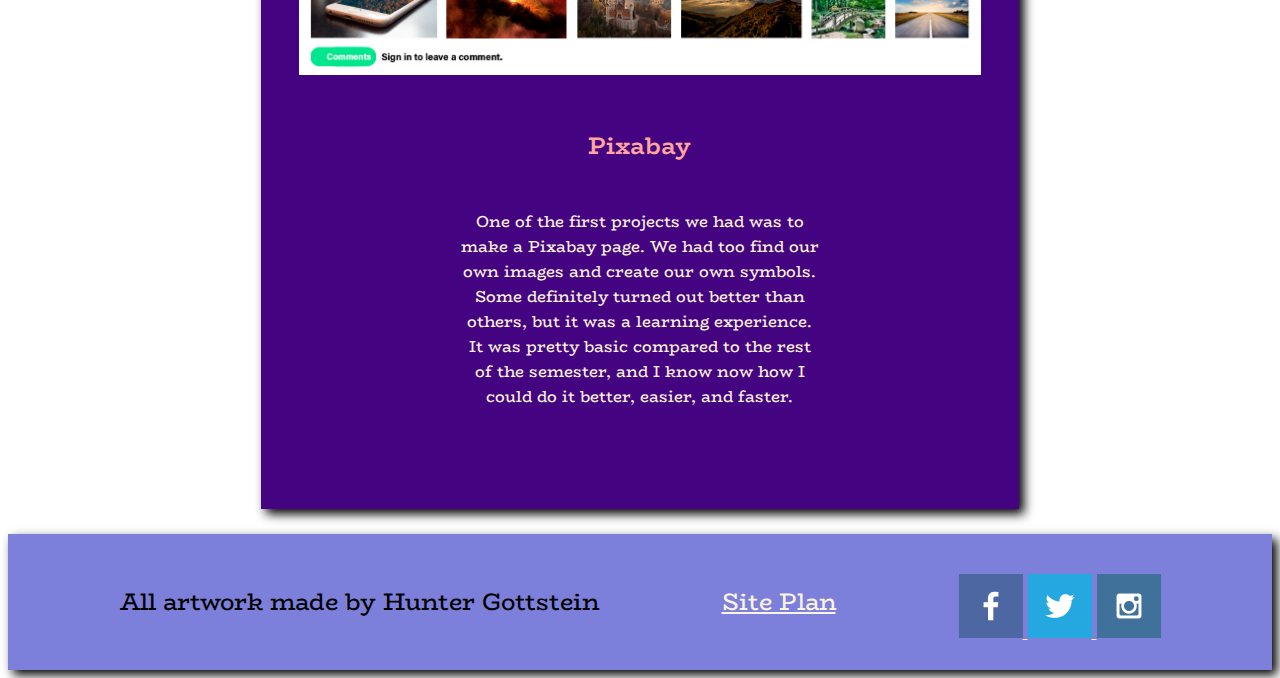
<file: huntergottsteinportfolio/art125.html>
<!DOCTYPE html>
<html lang="en">
<head>
    <link rel="stylesheet" href="styles/style.css">
    <meta charset="UTF-8">
    <meta name="viewport" content="width=device-width, initial-scale=1.0">
    <title>Hunter Gottstein's Portfolio | Art 125</title>
    <script>
        function myFunction() {
            var x = document.getElementById("myTopnav");
            if (x.className === "topnav") {
                x.className += " responsive";
            } else {
                x.className = "topnav";
            }
        }
    </script>
</head>
<body>
    <div id="content">
    <header>
        <div class="topnav" id="myTopnav">
            <a id="Logo_Link" href="index.html">
                <img class="logo" src="images/logo.png" alt="hunter's logo">
            </a>
            <a href="index.html">Home</a>
            <a href="art125.html">Art 125</a>
            <a href="art130.html">Art 130</a>
            <a href="javascript:void(0);" class="icon" onclick="myFunction()">
                <i class="fa fa-bars"></i>
              </a>        
            </div>
    </header>
    <main class="home-grid">
        <div id="foreground">
            <h1>ART 125: ADOBE CC BASICS</h1>
            <section class="adobe">
                <h2>Adobe CC Basics</h2>
                <p>One of my two art classes, Art 125 focusus on learning the tools most commonly used in graphic design. Rather than learn about art, we learn how to use Adobe products such as Illustrator, Indesign, and Photoshop. Each week we start off with a small activity where we try something new. Later that week, we do a much larger project using that something new we learned. We follow that up by reading about what we will learn at the start of the next week, letting that information marinate in our heads for the weekend before we recall it on monday.</p>
            </section>
            <section class="bug">
                <h2>The Bug</h2>
                <p>The bug project is my most recent project in art 125. We just spent the week learning about using the pen tool and bezier curves, so are assignment was to find a bug and use that newfound knowlage to draw it. After searching for the right one, I found a yellow ladybug that I wanted to create, and while I don't think I did the best job at making it look like a lady bug, I did make a good looking beatle.</p>
                <img class="bugimg" src="images/bug.png" alt="bug">
            </section>
            <section class="collage">
                <h2>The Collage</h2>
                <p>About four weeks in, we had the collage project. The assignment was to take eight photos and edit them in photoshop to make a sinle image. One of the first images I found was the guy painting, and I just knew what I was going to make. My biggest struggle whith this was finding a table, because the photo of the man was only waist up. In the end I settled for the best I could find and got Photoshop to create the rest of the table, which didn't end up quite right, but it was the best I had.</p>
                <img class="collageimg" src="images/collage.jpg" alt="collage">
            </section>
            <section class="map">
                <h2>The Map</h2>
                <p>My map project was my midterm project. We were assigned to make a map of BYU-I, adding pictures and text along the way. I opted for a pamphlet style, and I like how it turned out.</p>
                <img class="map1" src="images/map.png" alt="map 1">
                <img class="map2" src="images/map2.png" alt="map 2">
                <img class="map3" src="images/map3.png" alt="map 3">
            </section>
            <section class="pixabay">
                <img class="pixabayimg" src="images/pixabay.png" alt="pixabay">
                <h2>Pixabay</h2>
                <p>One of the first projects we had was to make a Pixabay page. We had too find our own images and create our own symbols. Some definitely turned out better than others, but it was a learning experience. It was pretty basic compared to the rest of the semester, and I know now how I could do it better, easier, and faster.</p>
            </section>
        </div>
    </main>
    <footer>
        <p>All artwork made by Hunter Gottstein</p>
        <p><a href="siteplan.html">Site Plan</a></p>
        <div class="social">
            <a href="https://facebook.com" target="_blank">
                <img src="images/facebook.png" alt="facebook icon">
            </a>
            <a href="https://twitter.com" target="_blank">
                <img src="images/twitter.png" alt="twitter icon">
            </a>
            <a href="https://instagram.com" target="_blank">
                <img src="images/instagram.png" alt="instagram icon">
            </a>
        </div>
    </footer>
    </div>
</body>
</html>
</file>
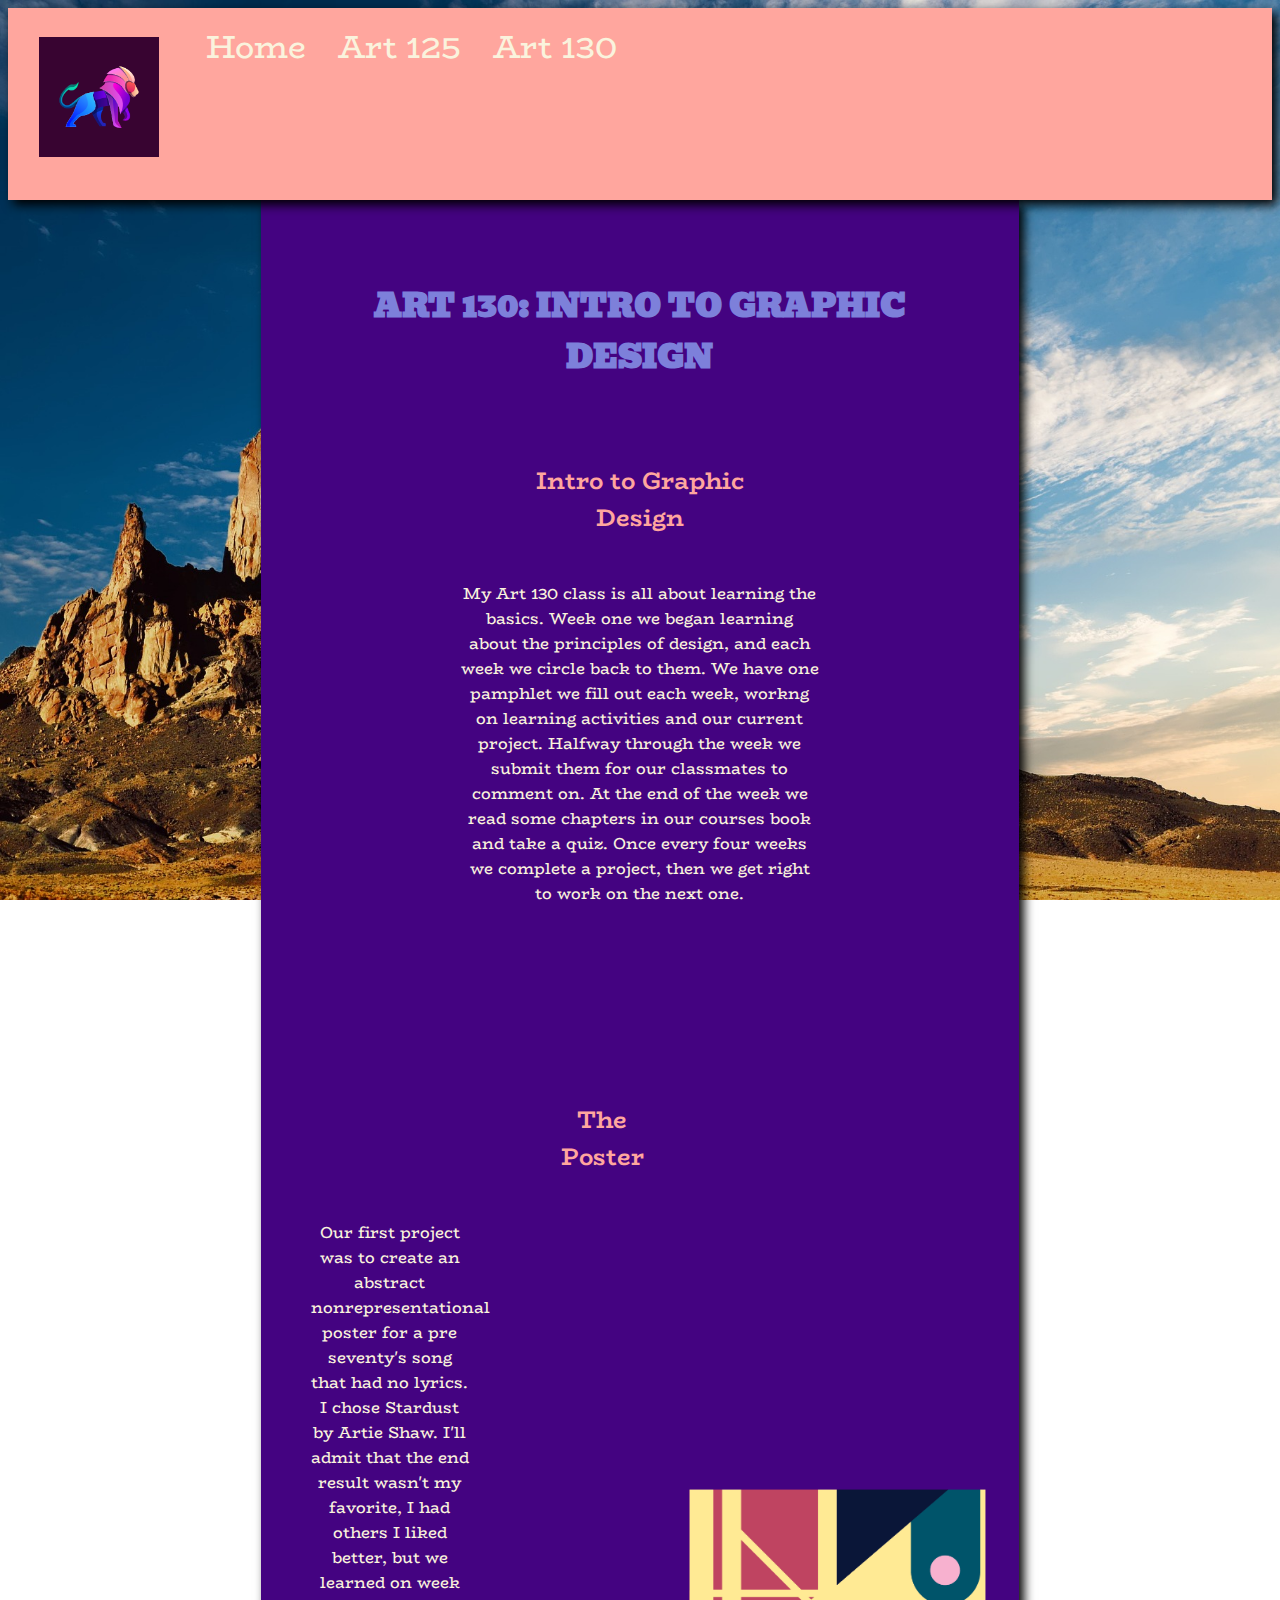
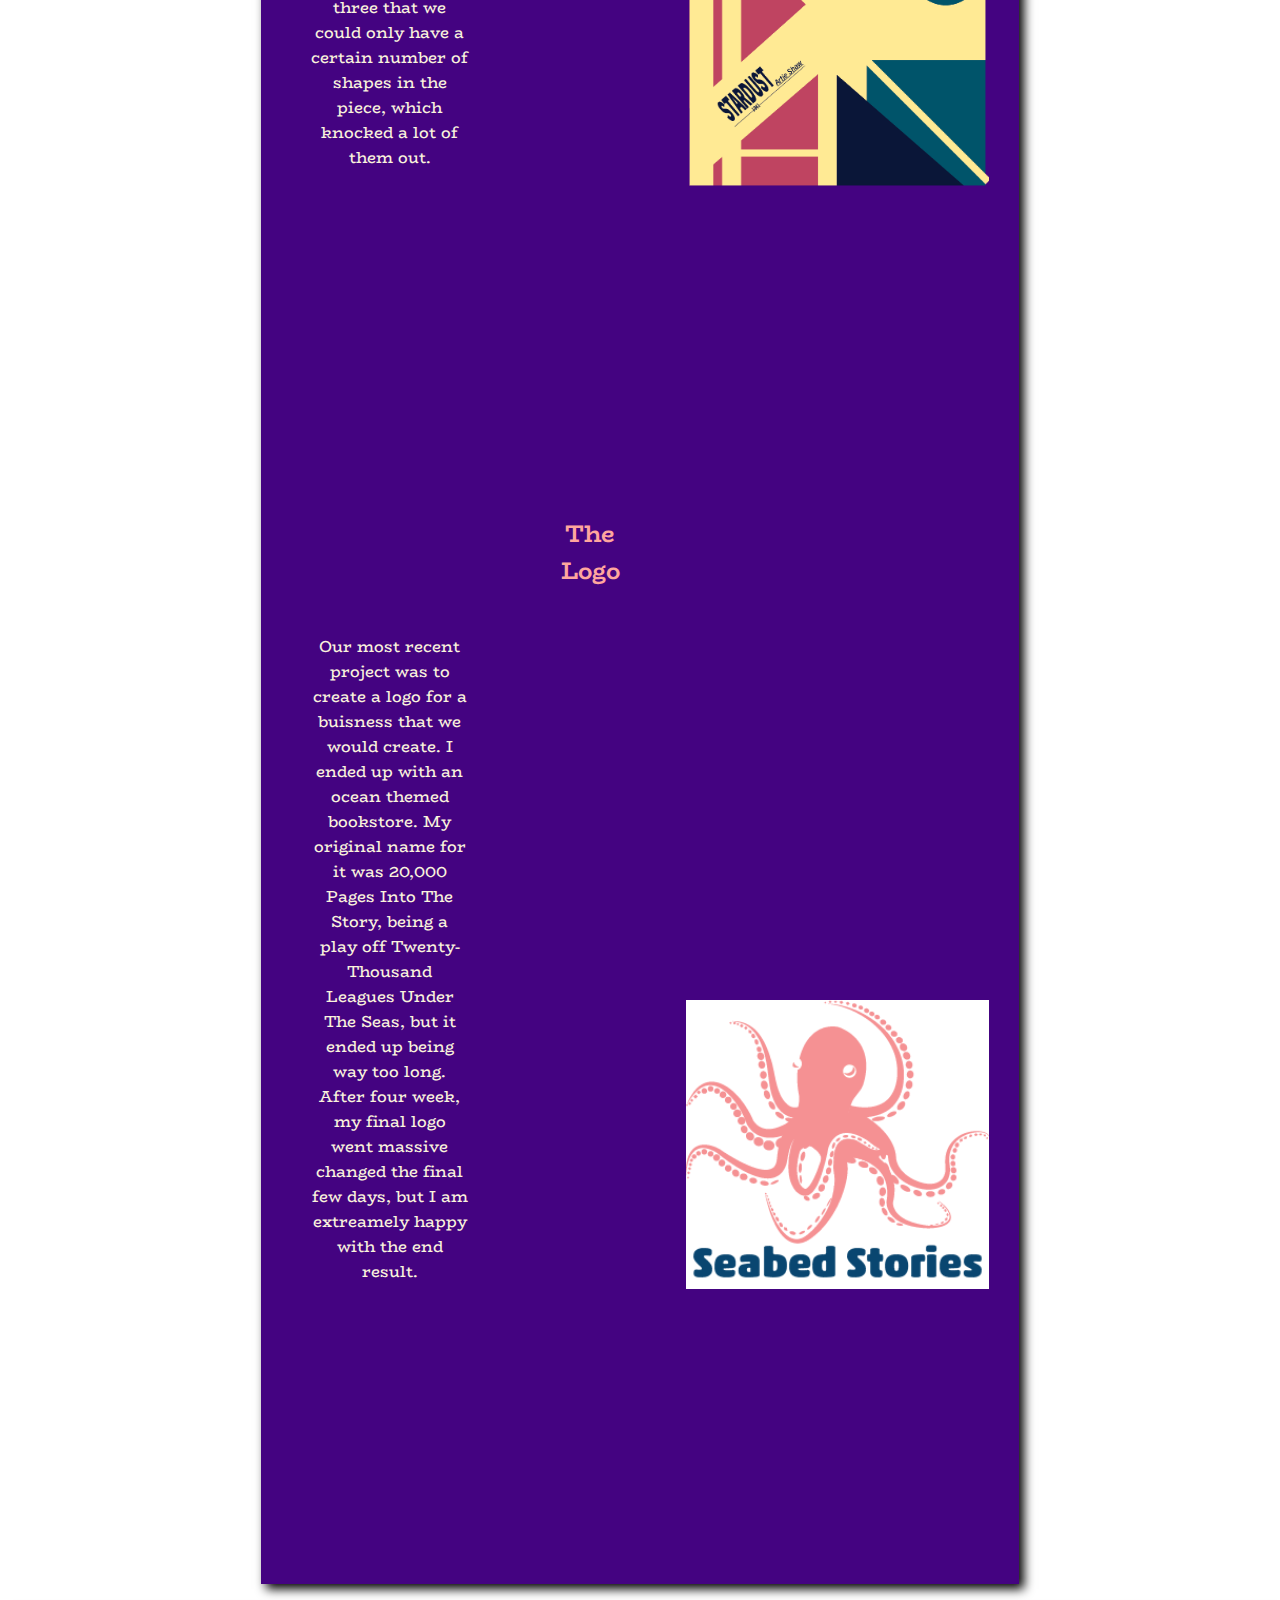
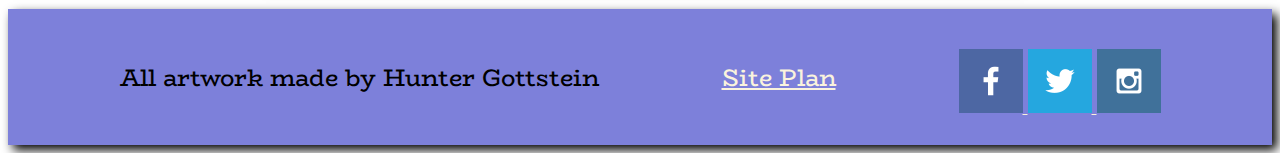
<file: huntergottsteinportfolio/art130.html>
<!DOCTYPE html>
<html lang="en">
<head>
    <link rel="stylesheet" href="styles/style.css">
    <meta charset="UTF-8">
    <meta name="viewport" content="width=device-width, initial-scale=1.0">
    <title>Hunter Gottstein's Portfolio | Art 130</title>
    <script>
        function myFunction() {
            var x = document.getElementById("myTopnav");
            if (x.className === "topnav") {
                x.className += " responsive";
            } else {
                x.className = "topnav";
            }
        }
    </script>
</head>
<body>
    <header>
    <div class="topnav" id="myTopnav">
        <a id="Logo_Link" href="index.html">
            <img class="logo" src="images/logo.png" alt="hunter's logo">
        </a>
        <a href="index.html">Home</a>
        <a href="art125.html">Art 125</a>
        <a href="art130.html">Art 130</a>
        <a href="javascript:void(0);" class="icon" onclick="myFunction()">
            <i class="fa fa-bars"></i>
        </a>
        </div>
    </header>
    <main class="home-grid">
        <div id="foreground">
            <h1>ART 130: INTRO TO GRAPHIC DESIGN</h1>
            <section class="intro">
                <h2>Intro to Graphic Design</h2>
                <p>My Art 130 class is all about learning the basics. Week one we began learning about the principles of design, and each week we circle back to them. We have one pamphlet we fill out each week, workng on learning activities and our current project. Halfway through the week we submit them for our classmates to comment on. At the end of the week we read some chapters in our courses book and take a quiz. Once every four weeks we complete a project, then we get right to work on the next one.</p>
            </section>
            <section class="poster">
                <h2>The Poster</h2>
                <p>Our first project was to create an abstract nonrepresentational poster for a pre seventy's song that had no lyrics. I chose Stardust by Artie Shaw. I'll admit that the end result wasn't my favorite, I had others I liked better, but we learned on week three that we could only have a certain number of shapes in the piece, which knocked a lot of them out.</p>
                <img class="posterimg" src="images/poster.png" alt="poster">
            </section>
            <section class="thelogo">
                <h2>The Logo</h2>
                <p>Our most recent project was to create a logo for a buisness that we would create. I ended up with an ocean themed bookstore. My original name for it was 20,000 Pages Into The Story, being a play off Twenty-Thousand Leagues Under The Seas, but it ended up being way too long. After four week, my final logo went massive changed the final few days, but I am extreamely happy with the end result.</p>
                <img class="logoimg" src="images/artlogo.png" alt="logo">
            </section>
        </div>
    </main>
    <footer>
        <p>All artwork made by Hunter Gottstein</p>
        <p><a href="siteplan.html">Site Plan</a></p>
        <div class="social">
            <a href="https://facebook.com" target="_blank">
                <img src="images/facebook.png" alt="facebook icon">
            </a>
            <a href="https://twitter.com" target="_blank">
                <img src="images/twitter.png" alt="twitter icon">
            </a>
            <a href="https://instagram.com" target="_blank">
                <img src="images/instagram.png" alt="instagram icon">
            </a>
        </div>
    </footer>
    </div>
</body>
</html>
</file>
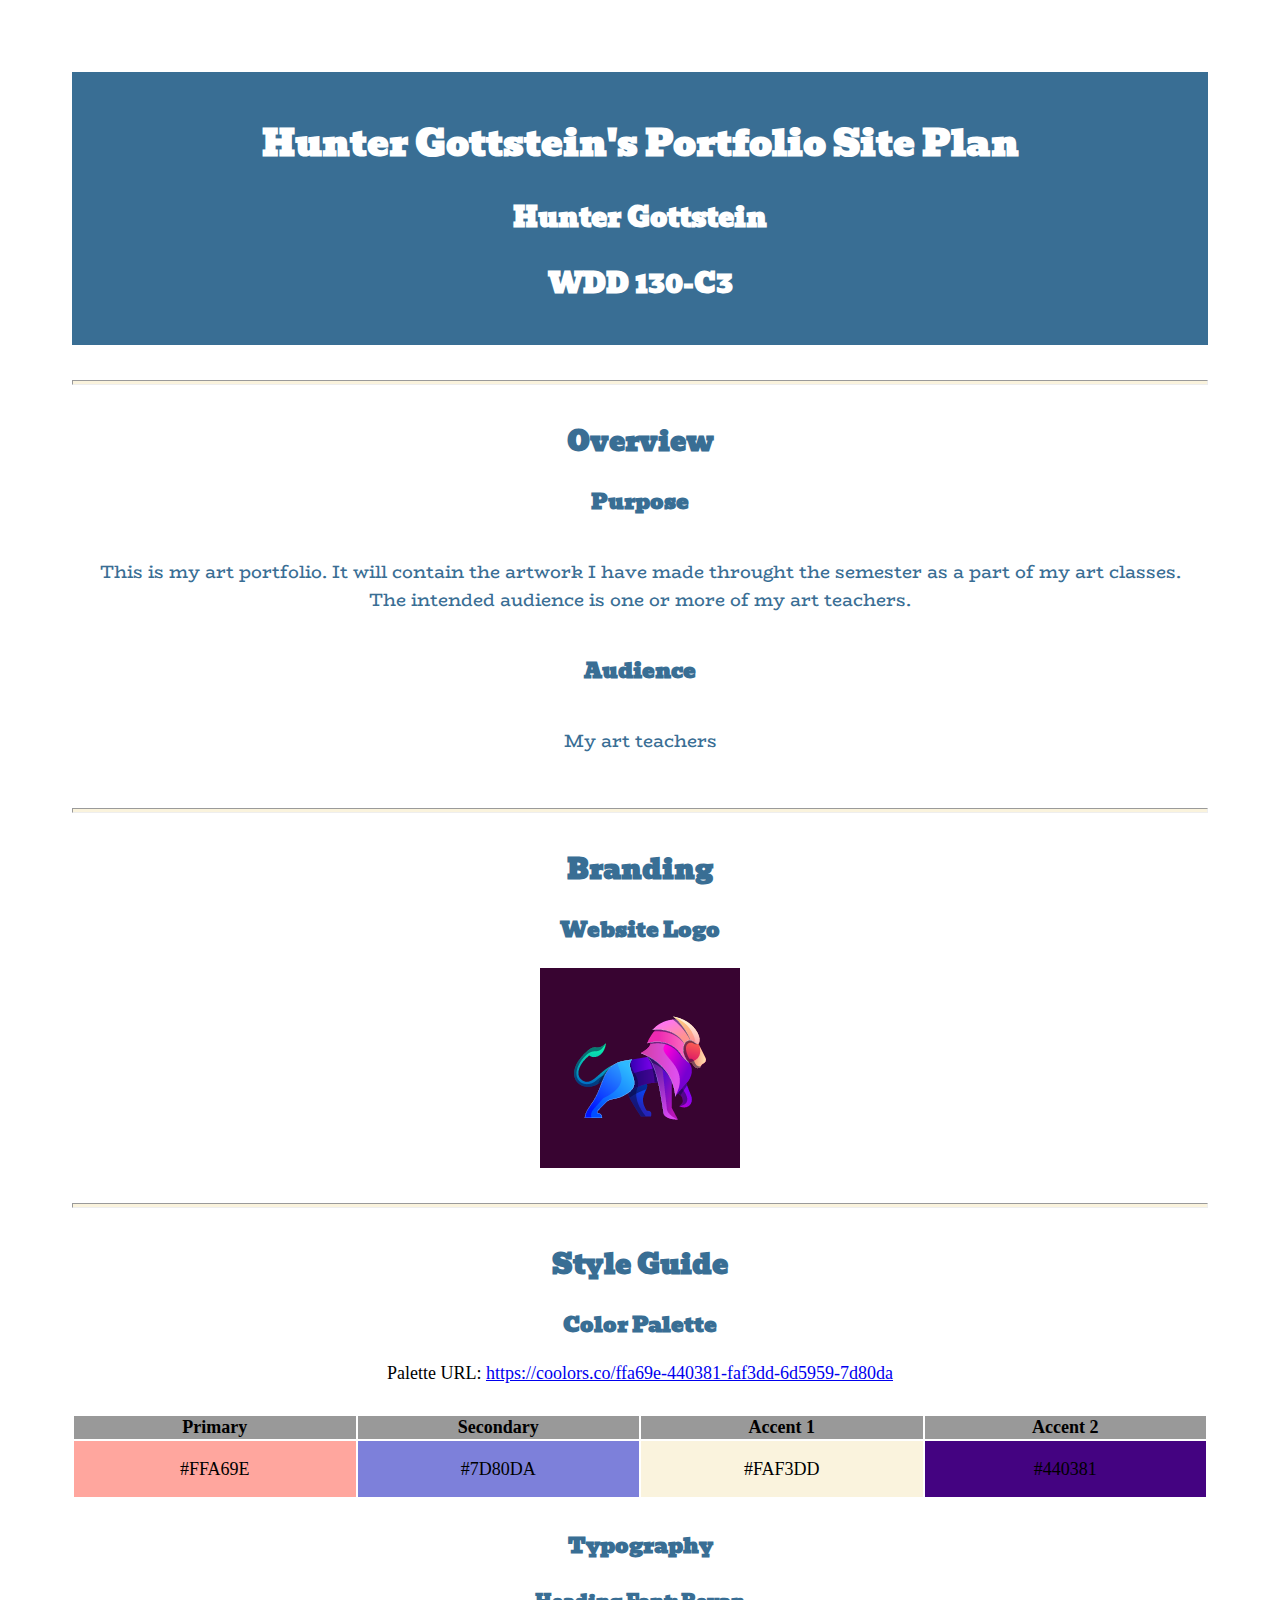
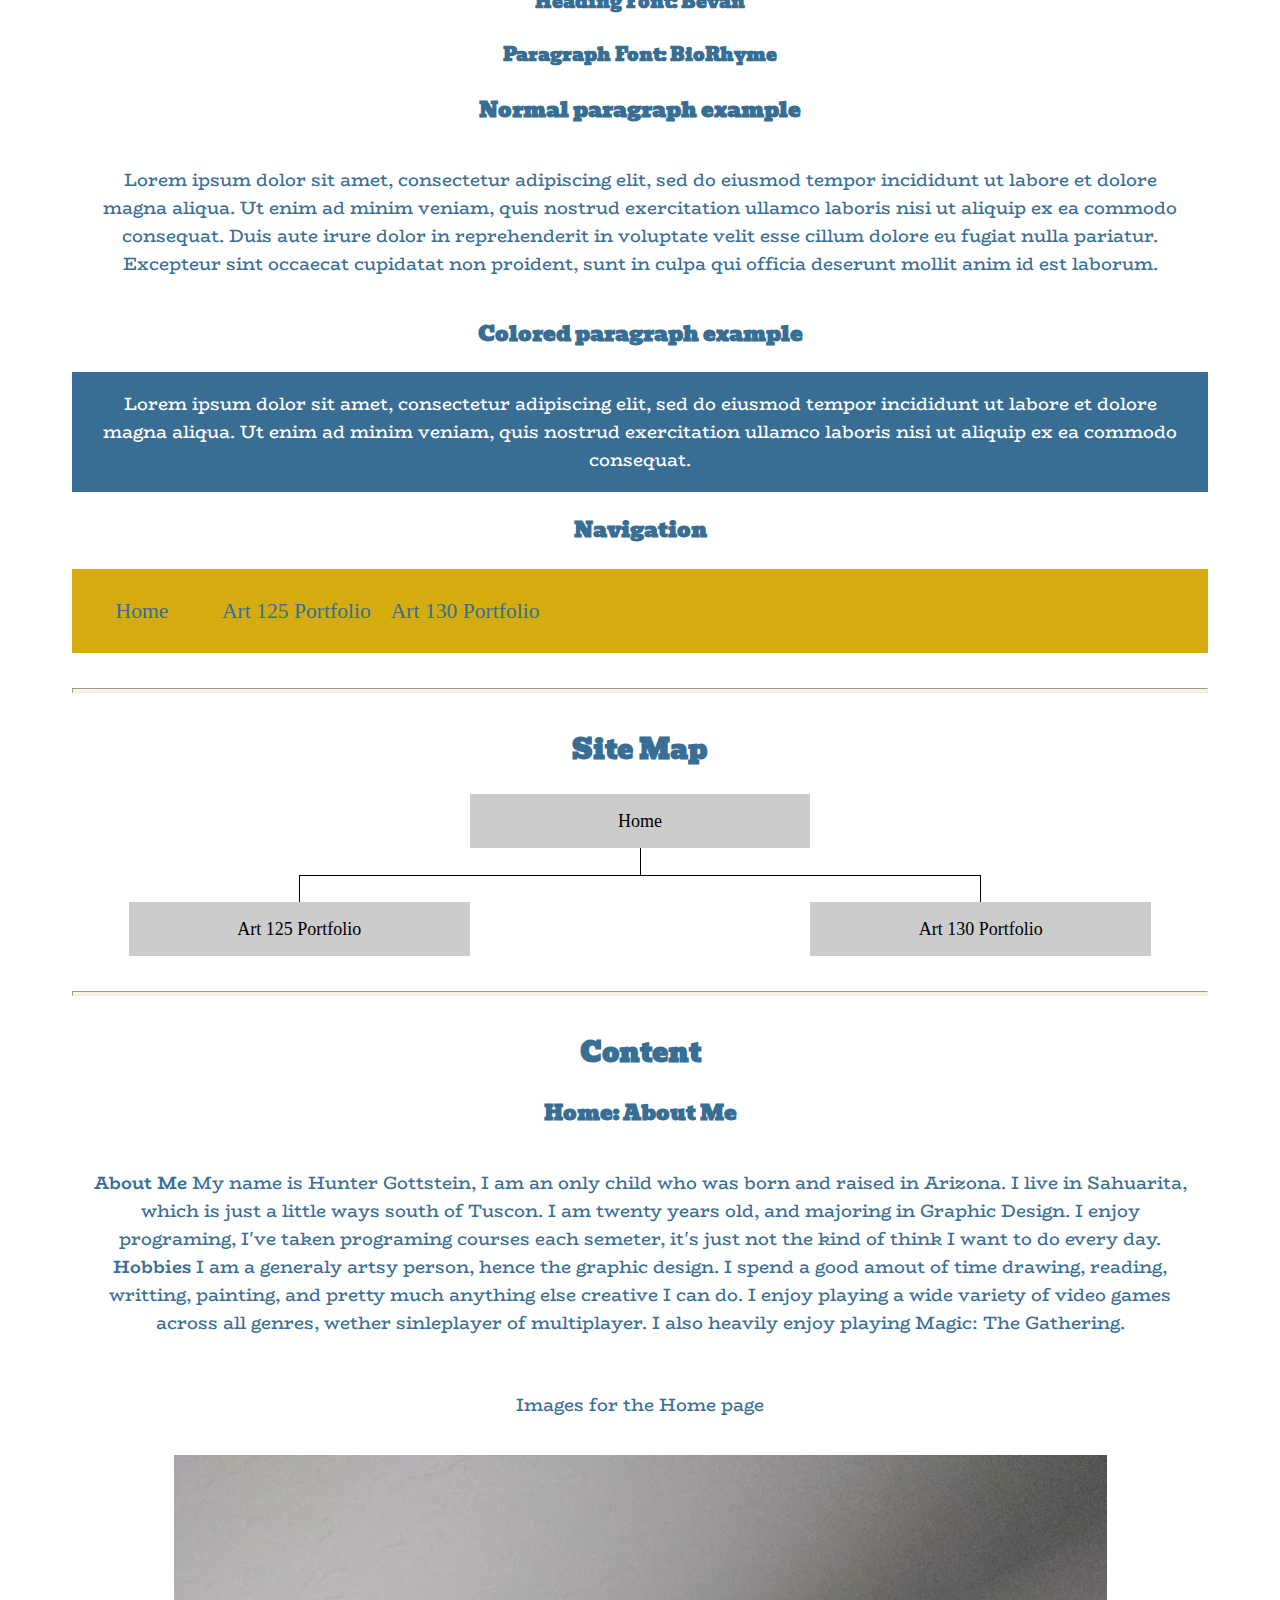
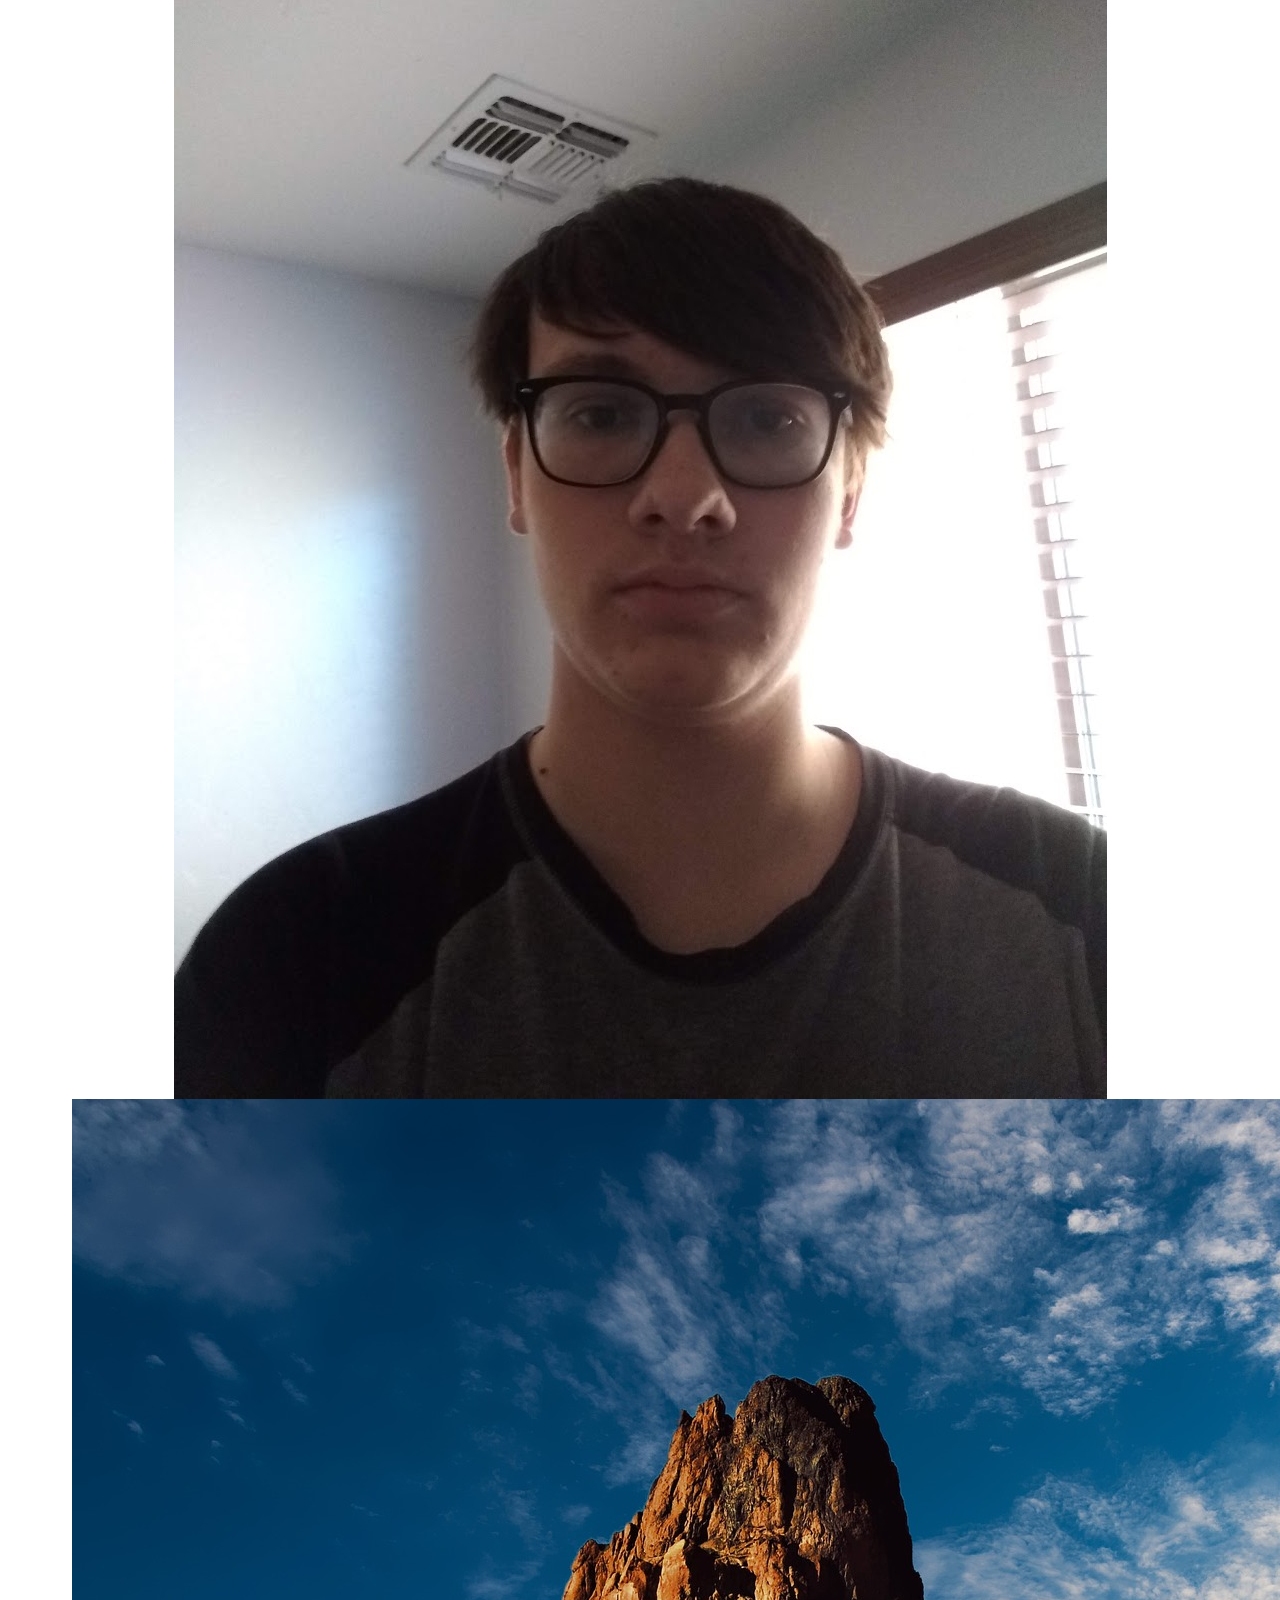
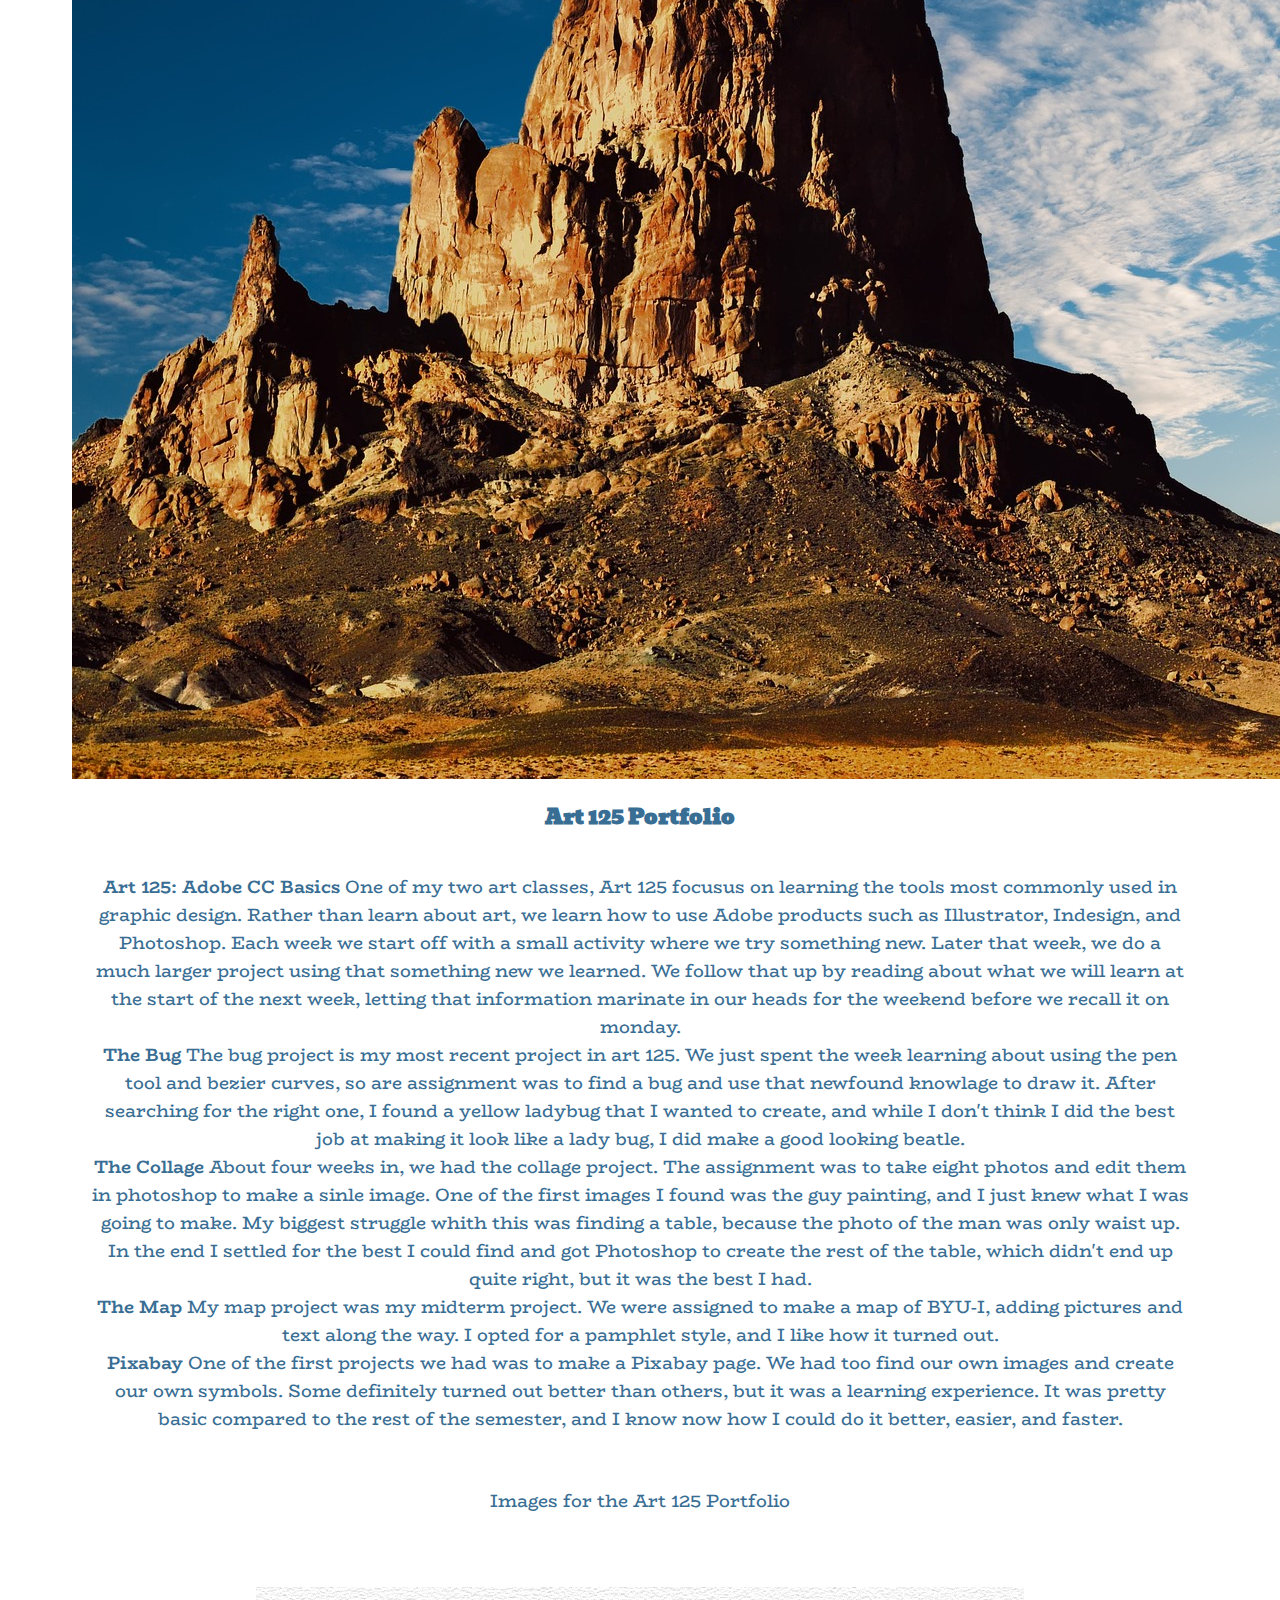
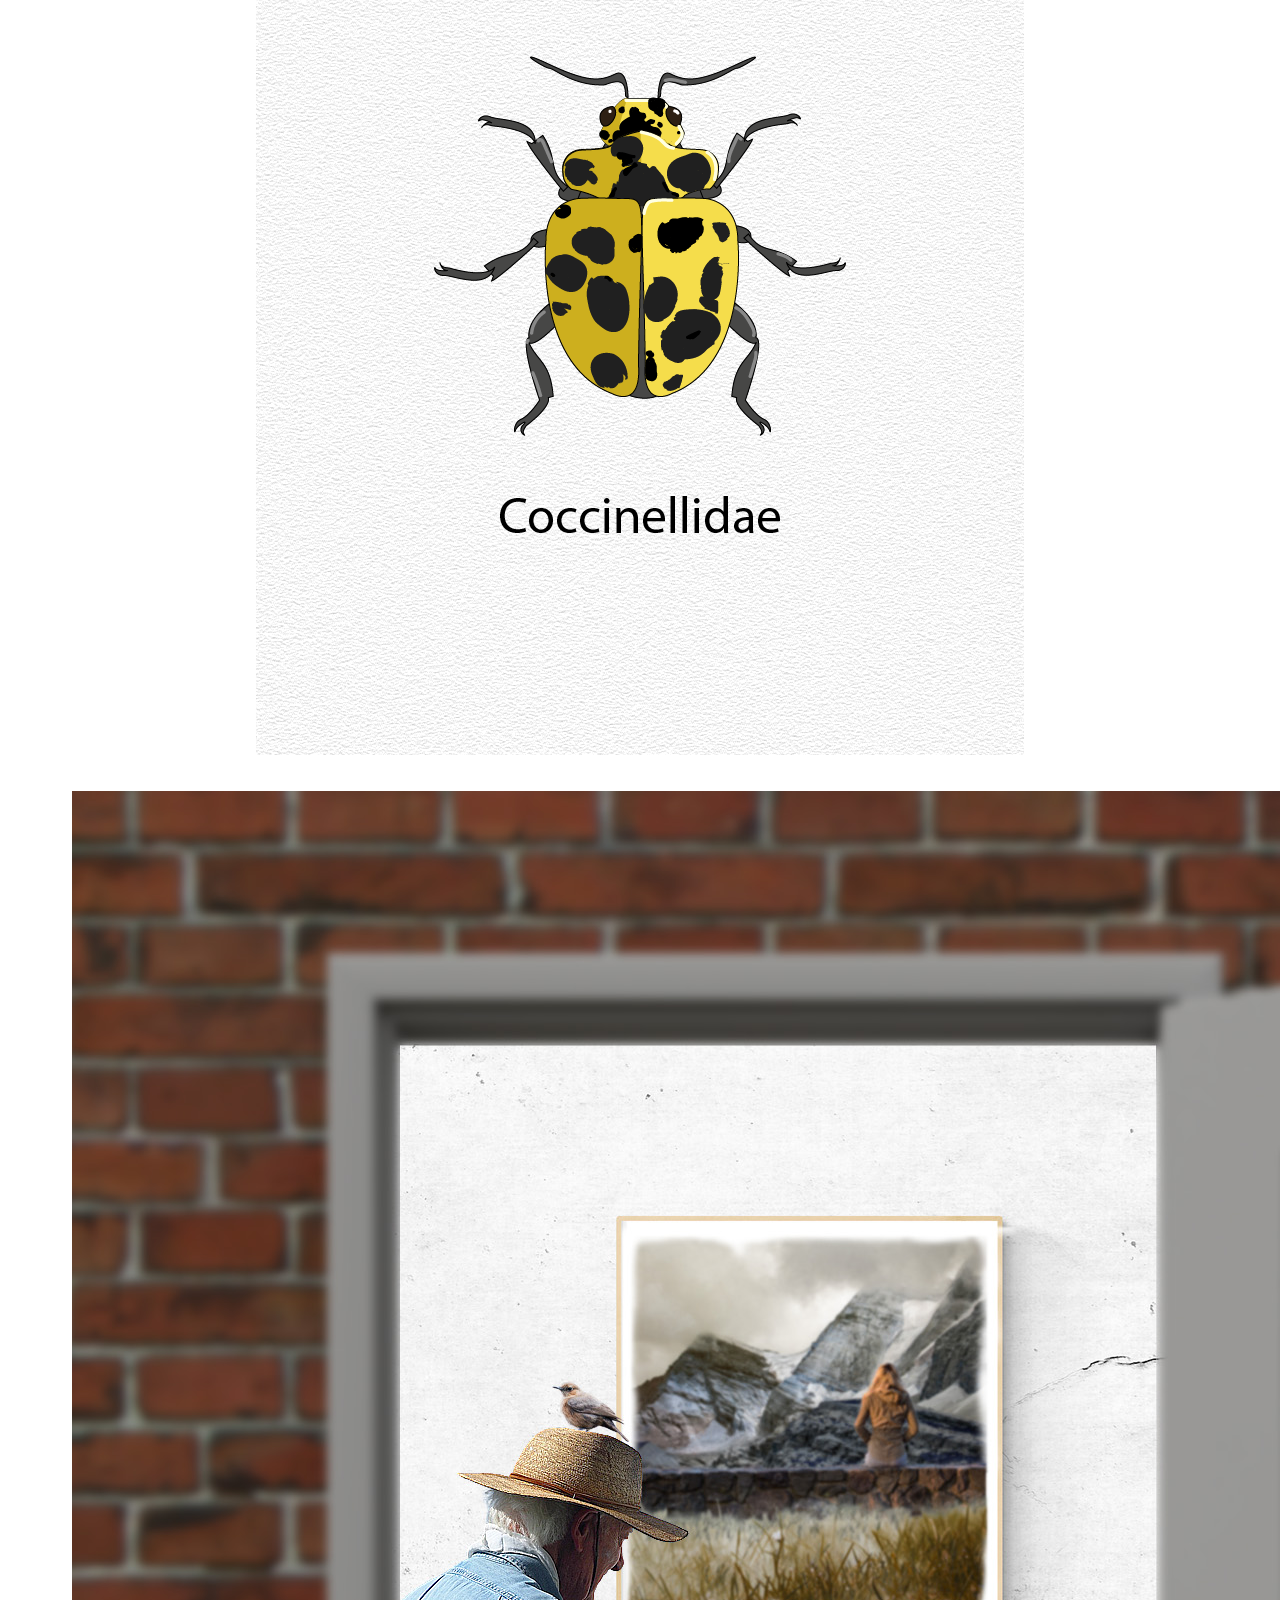
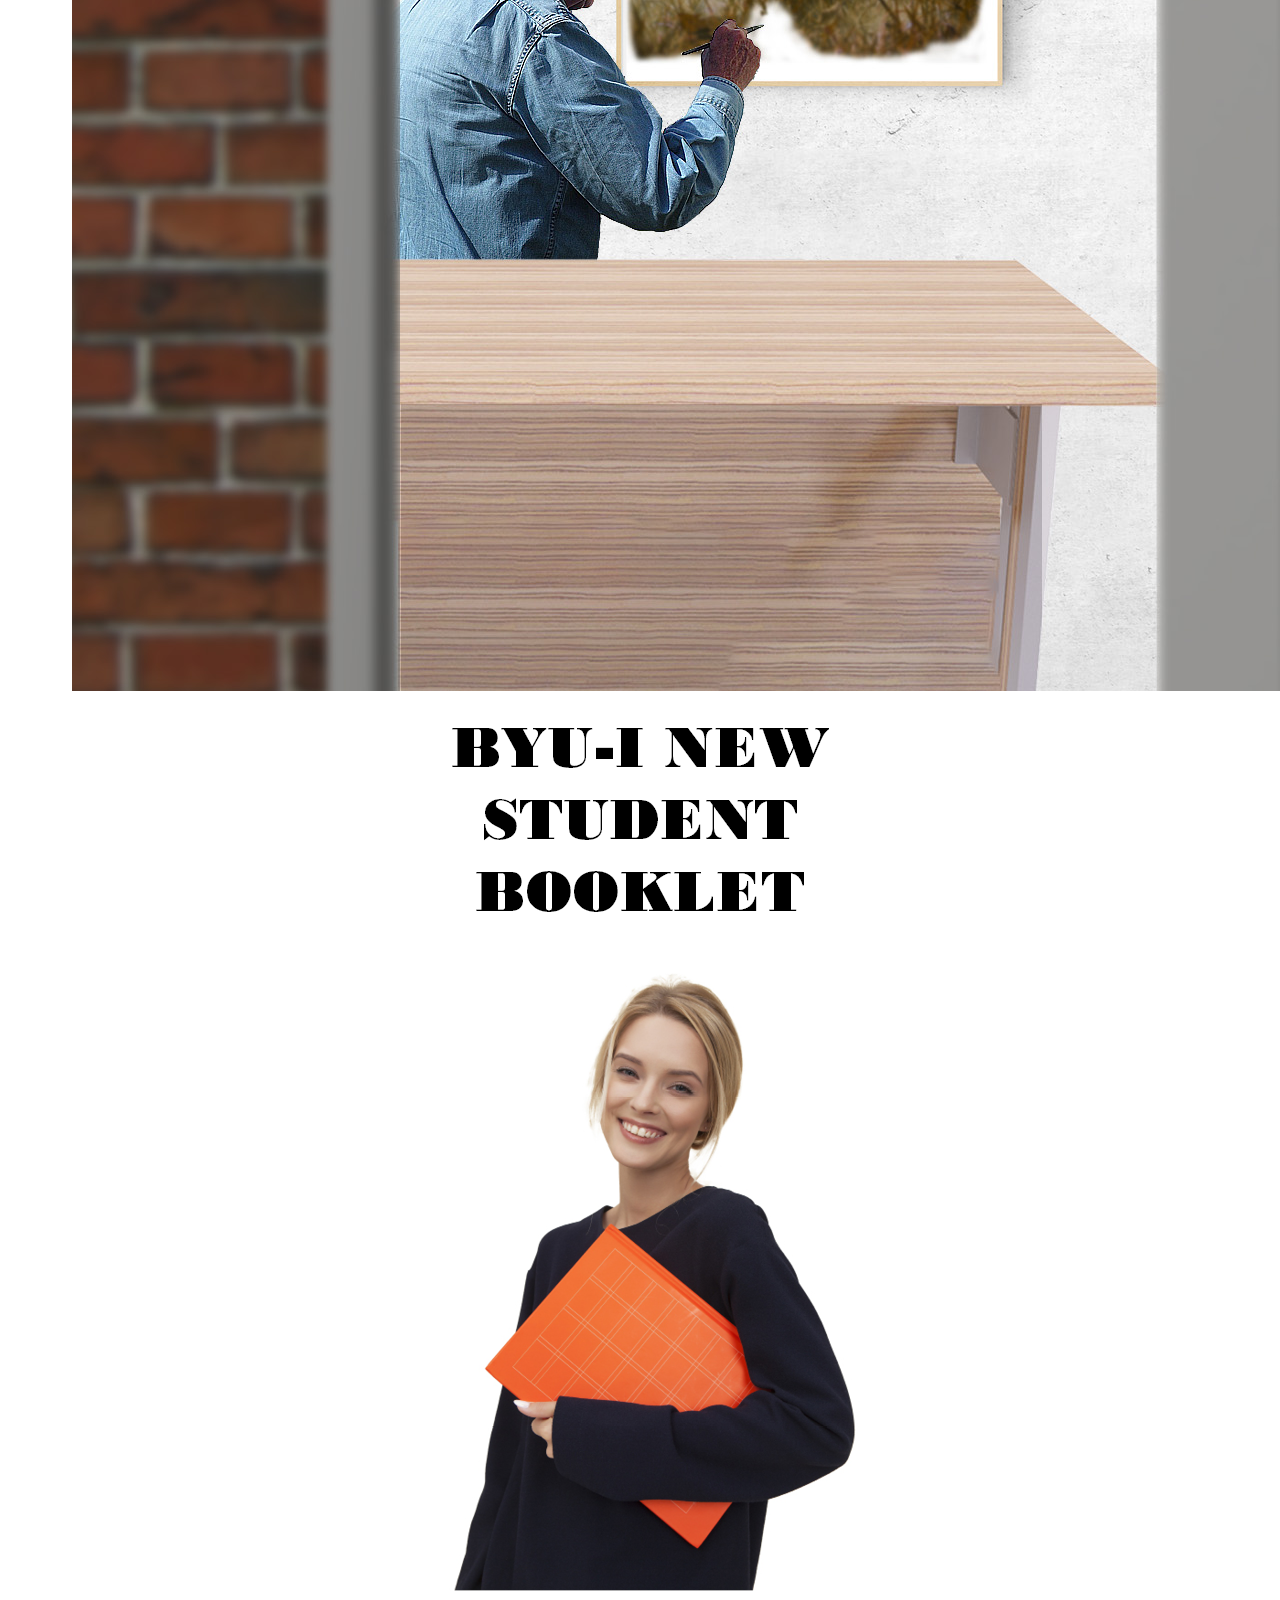
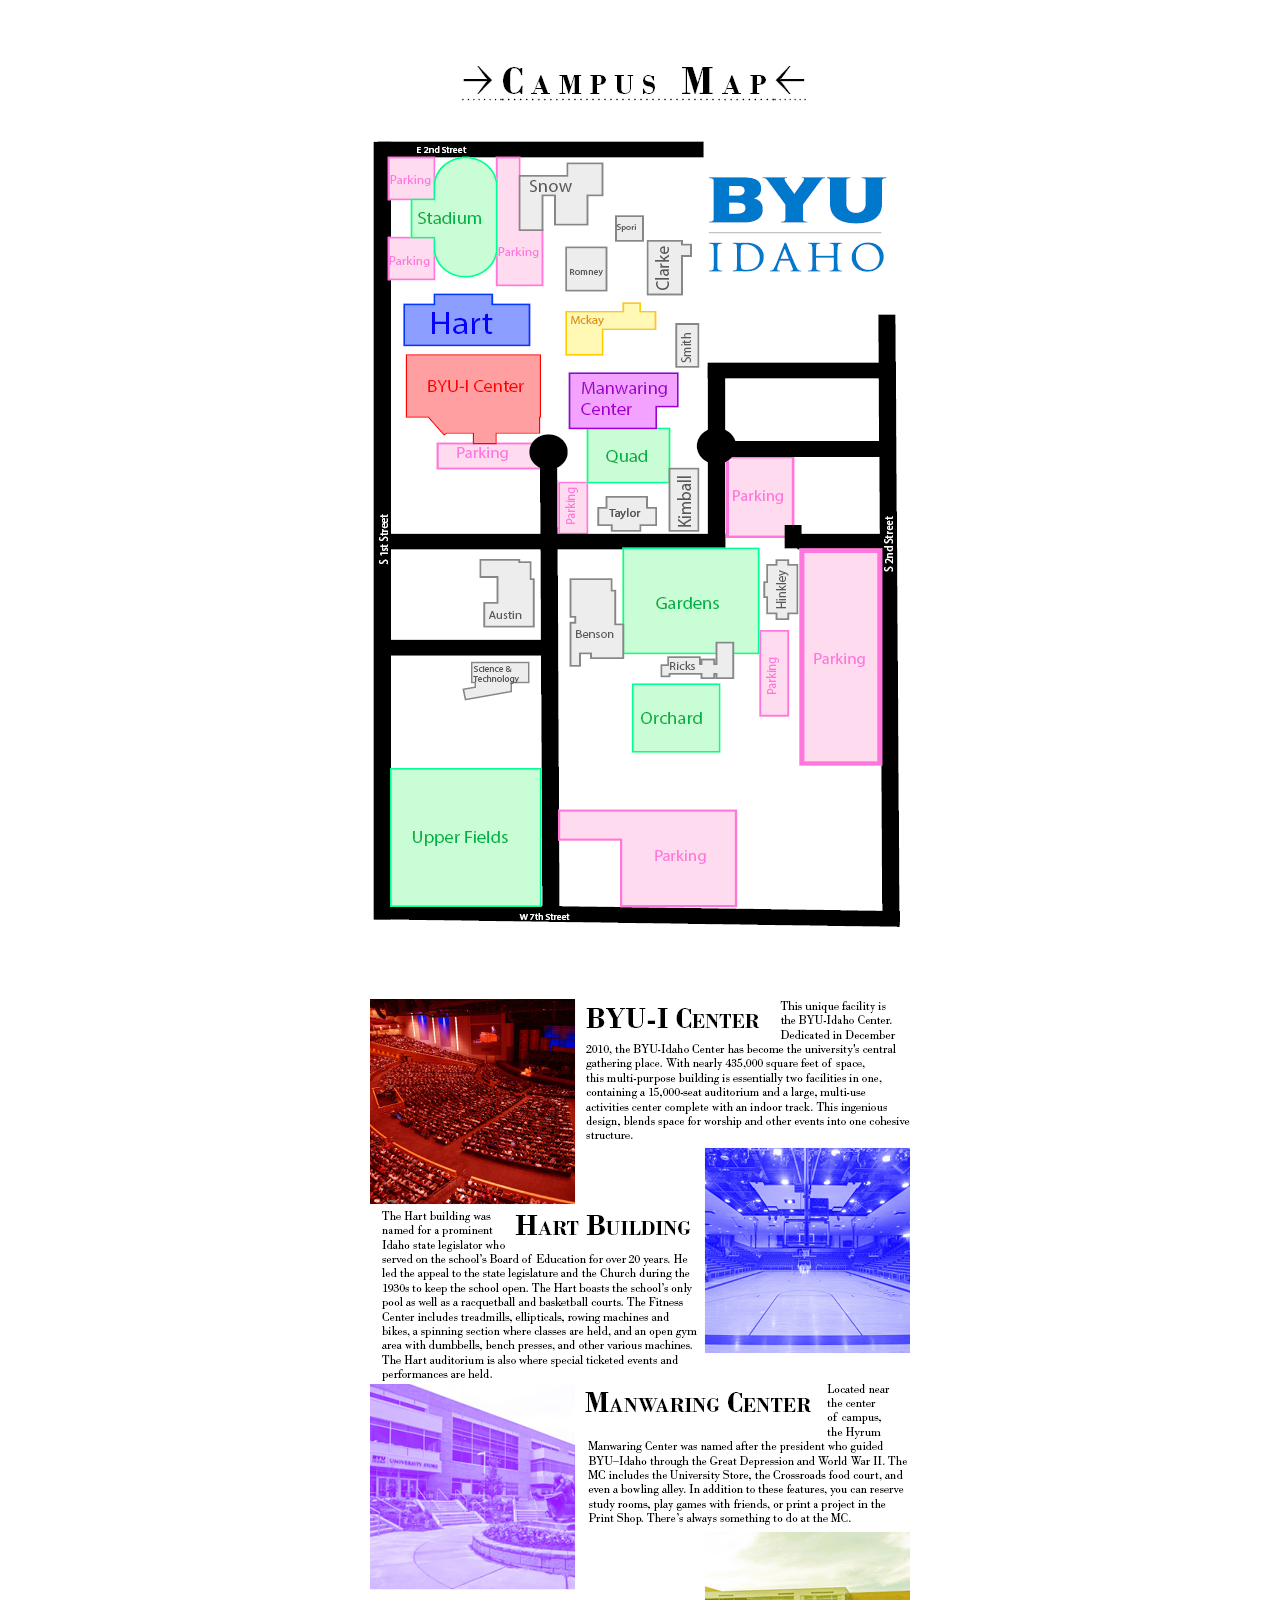
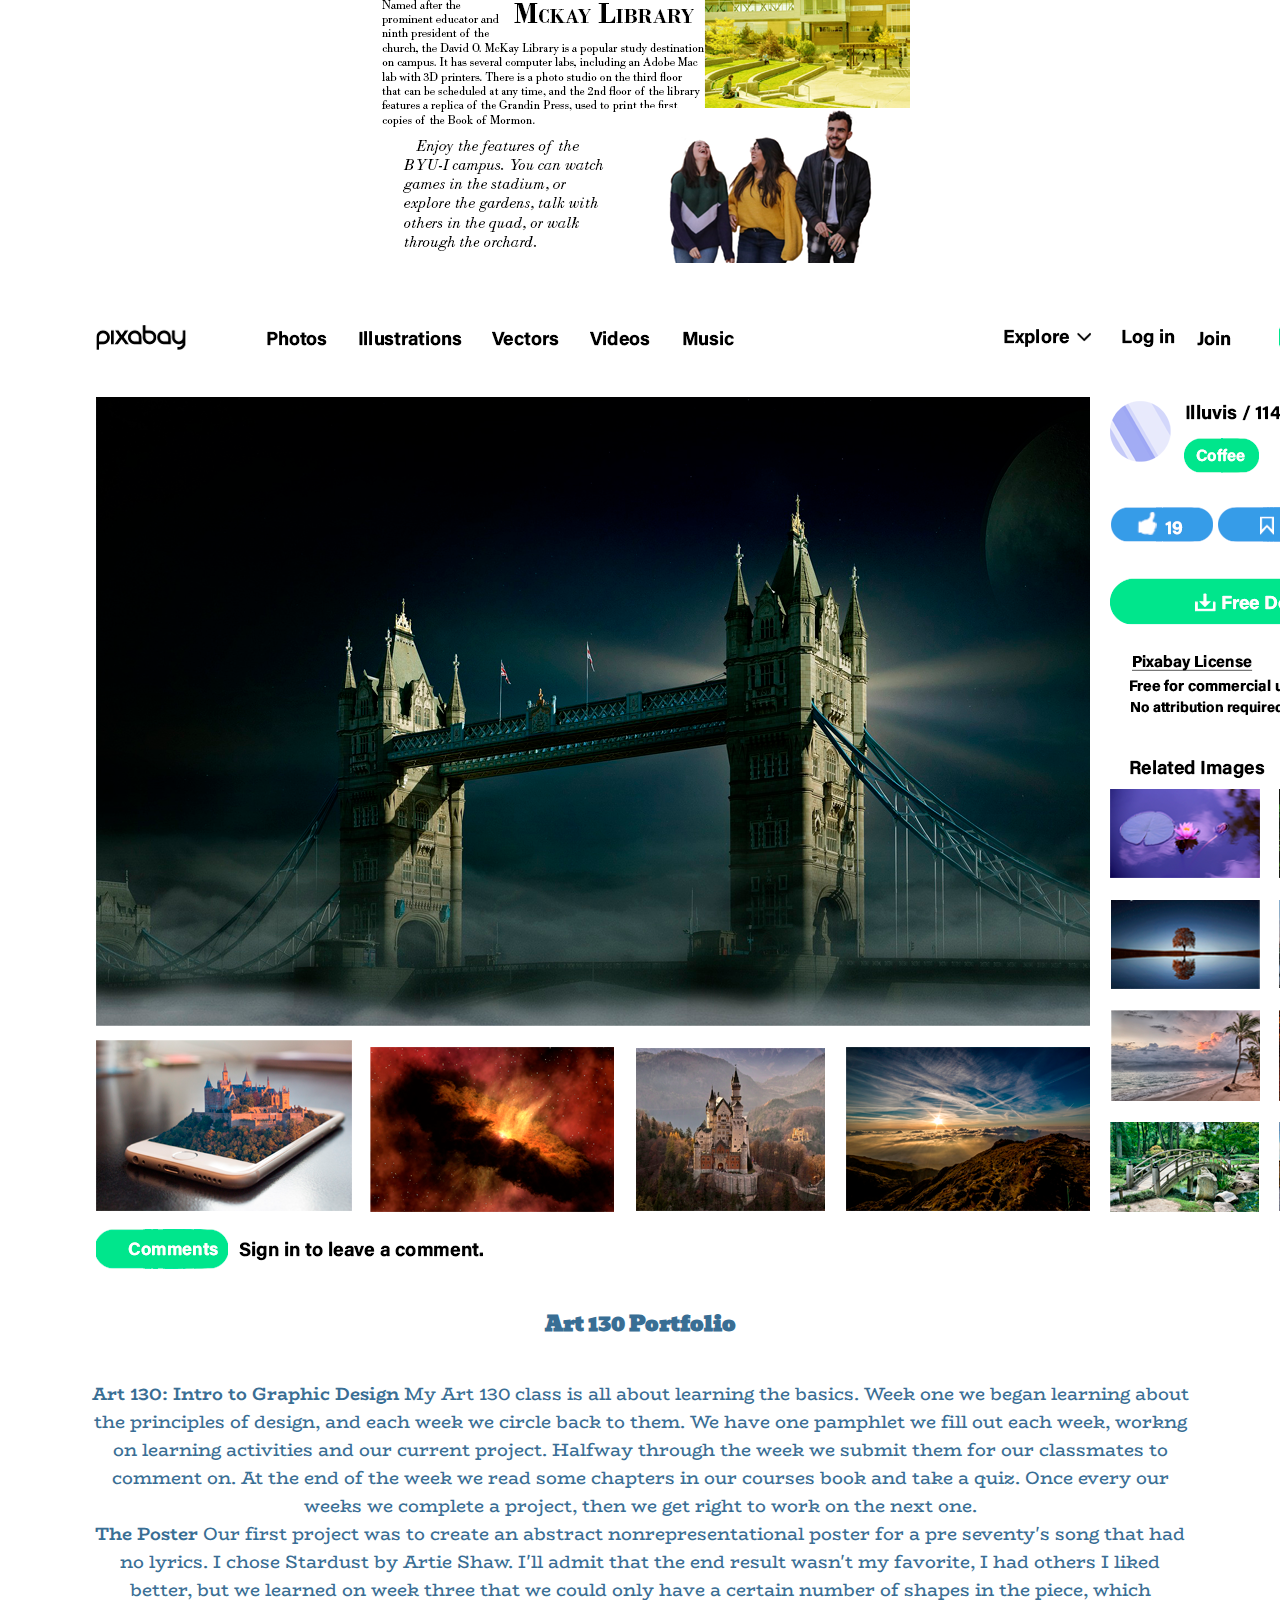
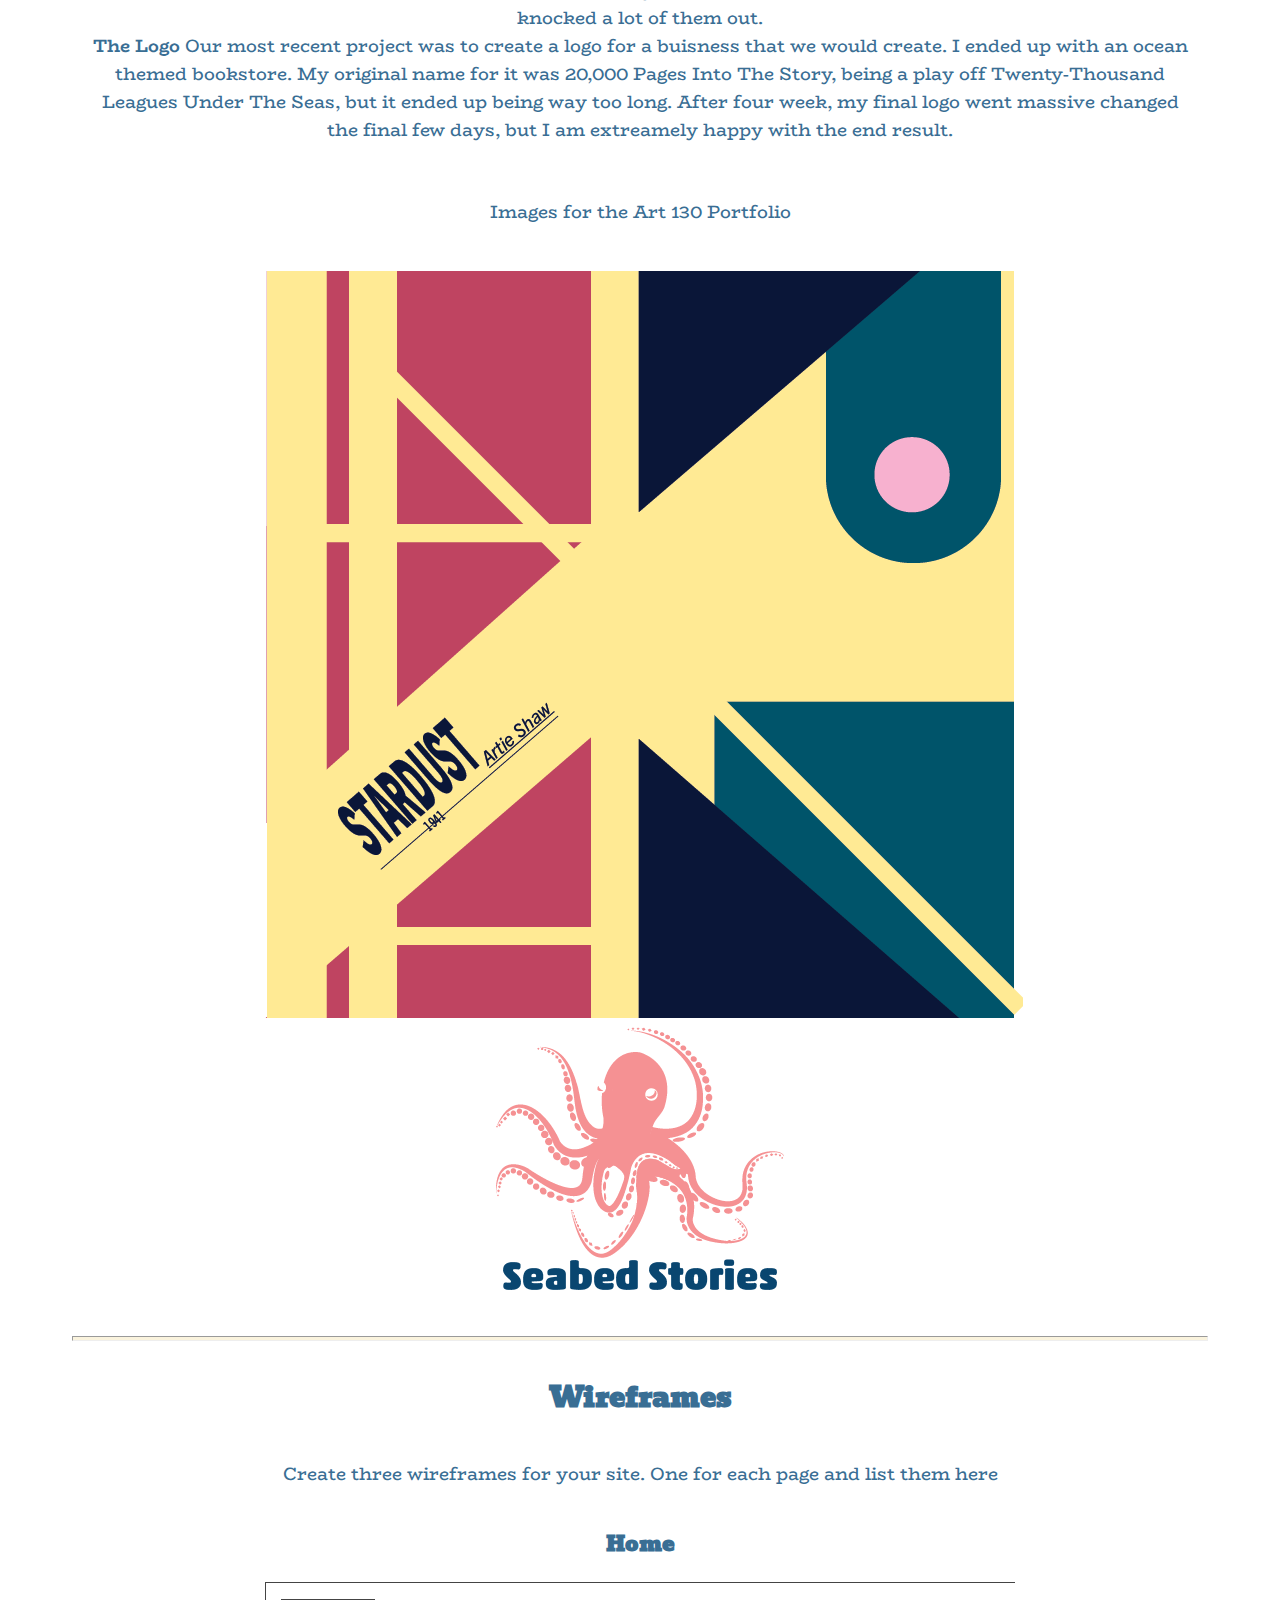
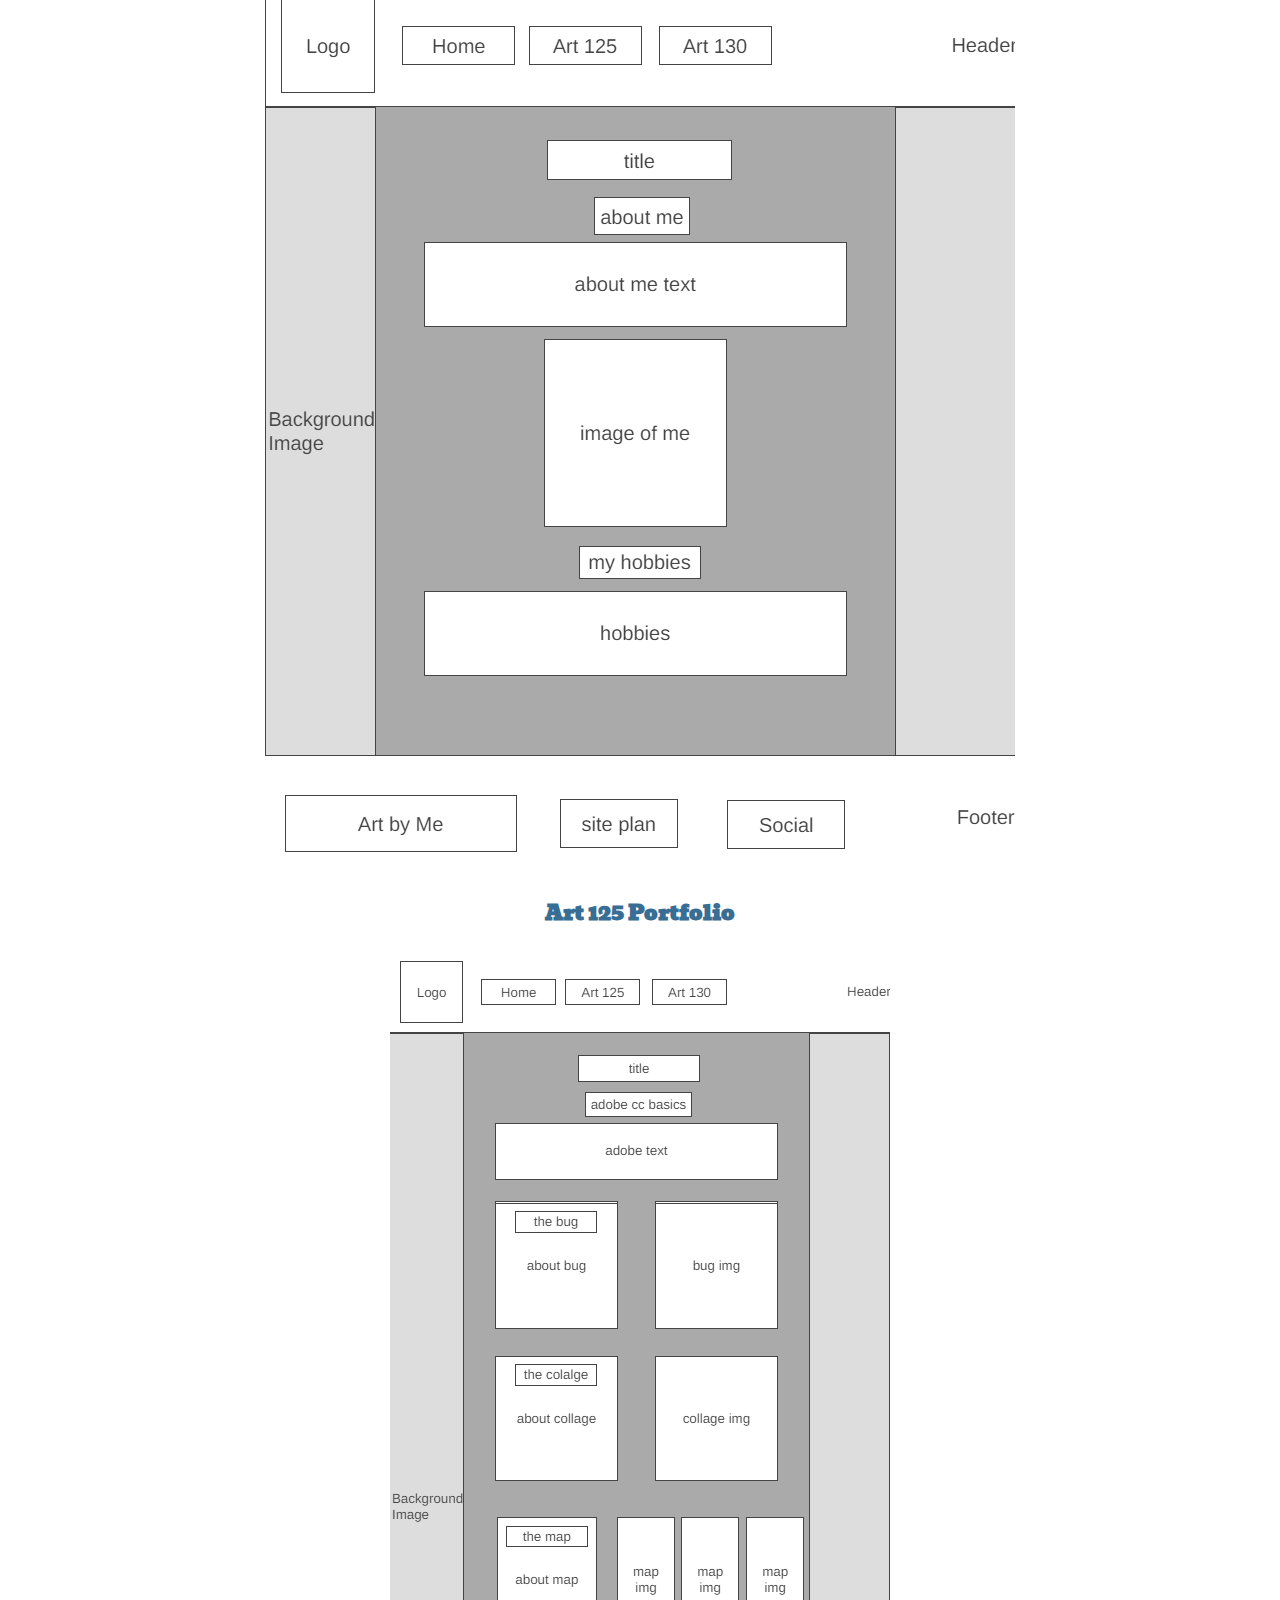
<file: huntergottsteinportfolio/siteplan.html>
<!DOCTYPE html>
<html lang="en-us">
    
  <head>
    <meta charset="utf-8">
    <title>Site Plan</title>
    <link type="text/css" rel="stylesheet" href="styles/site-plan.css">
  </head>

  <body>
    <header>
      <h1>Hunter Gottstein's Portfolio Site Plan</h1>
      <h2>Hunter Gottstein</h2>
      <h2>WDD 130-C3</h2>
      <!-- In the header above, add the name or your site, your name and class number. For example if you are in section 3 you would put WDD 130.03 -->
    </header>
    <main>

      <!-- ------------------------Steps 2-3------------------------------ -->
      <hr>
      <h2>Overview</h2>
      <h3>Purpose</h3>
      <p>This is my art portfolio. It will contain the artwork I have made throught the semester as a part of my art classes. The intended audience is one or more of my art teachers.</p>  <!-- change this -->


      <h3>Audience</h3>
      <p>My art teachers</p>  <!-- change this -->

      <hr>
      <h2>Branding</h2>
      <h3>Website Logo</h3>
      <!-- Replace this with some sort of logo for your site.  A logo can be as simple as the name of your site in a nice font :) -->
      <img src="images/logo.png" alt="Logo image">
      <hr>
      <h2>
        Style Guide
      </h2>

      <!-- ------------------------Steps 4-8------------------------------ -->

      <h3>
        Color Palette
      </h3>
      <!--  The colors you choose for a website are one of the most important decisions you will make. Follow the instructions on the activity in iLearn then return and replace the color codes below with the hex color codes (the 6 digit numbers that show at the bottom of each color) for the colors you have chosen below.  You should have at least 2 colors but do not have to fill in all 4 if you do not need them.  -->

      <!-- Copy and paste the URL to your finished palette below Make sure to paste it into both spots -->
      Palette URL: <a href="https://coolors.co/ffa69e-440381-faf3dd-6d5959-7d80da" target="_blank">https://coolors.co/ffa69e-440381-faf3dd-6d5959-7d80da</a>


      <table class="colors">
        <tr><th>Primary</th><th>Secondary</th><th>Accent 1</th><th>Accent 2</th></tr>
        <!-- Replace the numbers in the boxes below with your hex color codes. Then switch to the site-plan.css file and change your colors there as well. -->
        <tr><td class="primary">#FFA69E</td><td class="secondary">#7D80DA</td><td class="accent1">#FAF3DD</td><td class="accent2">#440381</td></tr>
      </table>

      <!-- ------------------------Step 9------------------------------ -->

      <h3>
        Typography
      </h3>
      <!-- Choose a font for your paragraphs (body copy) and headlines. What font(s) have you chosen? Why did you choose what you did?  Make sure to review the list of web safe fonts at W3Schools.org as a starting point.  Think also about which of your colors above you might use for background and font colors. -->

      <h4>
        Heading Font: Bevan  <!-- change this -->
      </h4>
      <h4>
        Paragraph Font: BioRhyme  <!-- change this -->
      </h4>
      <h3>
        Normal paragraph example
      </h3>
      <p>
        Lorem ipsum dolor sit amet, consectetur adipiscing elit, sed do eiusmod tempor incididunt ut labore et dolore magna aliqua. Ut enim ad minim veniam, quis nostrud exercitation ullamco laboris nisi ut aliquip ex ea commodo consequat. Duis aute irure dolor in reprehenderit in voluptate velit esse cillum dolore eu fugiat nulla pariatur. Excepteur sint occaecat cupidatat non proident, sunt in culpa qui officia deserunt mollit anim id est laborum.
      </p>
      <h3>
        Colored paragraph example
      </h3>
      <p class="colored">
        Lorem ipsum dolor sit amet, consectetur adipiscing elit, sed do eiusmod tempor incididunt ut labore et dolore magna aliqua. Ut enim ad minim veniam, quis nostrud exercitation ullamco laboris nisi ut aliquip ex ea commodo consequat. 
      </p>

      <!-- ------------------------Step 10------------------------------ -->

      <h3>
        Navigation
      </h3>
      <!-- Think about how you want your navigation bar to look. In the site-plan.css file change the colors to your colors to get the look you desire. --> 
      <nav>
        <a href="#">Home</a>
        <a href="#">Art 125 Portfolio</a>
        <a href="#">Art 130 Portfolio</a>
      </nav>
      <hr>
      <h2>
        Site Map
      </h2>
      <div class="sitemap">
        <div class="sm-home">
          Home
        </div>
        <div class="sm-page2">
          Art 125 Portfolio
        </div>
        <div class="sm-page3">
          Art 130 Portfolio
        </div>

        <div class="top">
          &nbsp;
        </div>
        <div class="left">
          &nbsp;
        </div>
        <div class="right">
          &nbsp;
        </div>

      </div>

      <!-- --------Content Section -------------- -->
      <hr>
      <h2>
        Content
      </h2>
      <h3>Home: About Me</h3>
      <p>
        <b>About Me</b>
        My name is Hunter Gottstein, I am an only child who was born and raised in Arizona. I live in Sahuarita, which is just a little ways south of Tuscon. I am twenty years old, and majoring in Graphic Design. I enjoy programing, I've taken programing courses each semeter, it's just not the kind of think I want to do every day.
        <br>
        <b>Hobbies</b>
        I am a generaly artsy person, hence the graphic design. I spend a good amout of time drawing, reading, writting, painting, and pretty much anything else creative I can do. I enjoy playing a wide variety of video games across all genres, wether sinleplayer of multiplayer. I also heavily enjoy playing Magic: The Gathering.
      </p>
      <p>Images for the Home page</p>
        <img src="images/me.jpg" alt="image of me">
        <img src="images/az.jpg" alt="Arizona">

      </ul>
      <h3>Art 125 Portfolio</h3>
      <p>
        <b>Art 125: Adobe CC Basics</b>
        One of my two art classes, Art 125 focusus on learning the tools most commonly used in graphic design. Rather than learn about art, we learn how to use Adobe products such as Illustrator, Indesign, and Photoshop. Each week we start off with a small activity where we try something new. Later that week, we do a much larger project using that something new we learned. We follow that up by reading about what we will learn at the start of the next week, letting that information marinate in our heads for the weekend before we recall it on monday.
        <br>
        <b>The Bug</b>
        The bug project is my most recent project in art 125. We just spent the week learning about using the pen tool and bezier curves, so are assignment was to find a bug and use that newfound knowlage to draw it. After searching for the right one, I found a yellow ladybug that I wanted to create, and while I don't think I did the best job at making it look like a lady bug, I did make a good looking beatle.
        <br>
        <b>The Collage</b>
        About four weeks in, we had the collage project. The assignment was to take eight photos and edit them in photoshop to make a sinle image. One of the first images I found was the guy painting, and I just knew what I was going to make. My biggest struggle whith this was finding a table, because the photo of the man was only waist up. In the end I settled for the best I could find and got Photoshop to create the rest of the table, which didn't end up quite right, but it was the best I had.
        <br>
        <b>The Map</b>
        My map project was my midterm project. We were assigned to make a map of BYU-I, adding pictures and text along the way. I opted for a pamphlet style, and I like how it turned out.
        <br>
        <b>Pixabay</b>
        One of the first projects we had was to make a Pixabay page. We had too find our own images and create our own symbols. Some definitely turned out better than others, but it was a learning experience. It was pretty basic compared to the rest of the semester, and I know now how I could do it better, easier, and faster.
      </p>
      <p>Images for the Art 125 Portfolio</p>
        <img src="images/bug.png" alt="bug  project">
        <img src="images/collage.jpg" alt="collage project">
         <img src="images/map.png" alt="map project">
         <img src="images/map2.png  " alt="map project">
         <img src="images/map3.png" alt="map project">
         <img src="images/pixabay.png" alt="pixabay project">

      </ul>
      <h3>Art 130 Portfolio</h3>
      <p>
        <b>Art 130: Intro to Graphic Design</b>
        My Art 130 class is all about learning the basics. Week one we began learning about the principles of design, and each week we circle back to them. We have one pamphlet we fill out each week, workng on learning activities and our current project. Halfway through the week we submit them for our classmates to comment on. At the end of the week we read some chapters in our courses book and take a quiz. Once every our weeks we complete a project, then we get right to work on the next one.
        <br>
        <b>The Poster</b>
        Our first project was to create an abstract nonrepresentational poster for a pre seventy's song that had no lyrics. I chose Stardust by Artie Shaw. I'll admit that the end result wasn't my favorite, I had others I liked better, but we learned on week three that we could only have a certain number of shapes in the piece, which knocked a lot of them out.
        <br>
        <b>The Logo</b>
        Our most recent project was to create a logo for a buisness that we would create. I ended up with an ocean themed bookstore. My original name for it was 20,000 Pages Into The Story, being a play off Twenty-Thousand Leagues Under The Seas, but it ended up being way too long. After four week, my final logo went massive changed the final few days, but I am extreamely happy with the end result.
      </p>
      <p>Images for the Art 130 Portfolio</p>
        <img src="images/poster.png" alt="poster project">
        <img src="images/artlogo.png" alt="logo project">

      </ul>
      <hr>
      <h2>
        Wireframes
      </h2>
      <p>
        Create three wireframes for your site. One for each page and list them here</p>

      <h3>Home</h3>
      <img src="images/home.png" alt="home page wireframe">

      <h3>Art 125 Portfolio</h3>
      <img src="images/art125.png" alt="art 125 wireframe">

      <h3>Art 130 Portfolio</h3>
      <img src="images/art130.png" alt="art 130 wireframe">
    </main>
  </body>

</html>
</file>
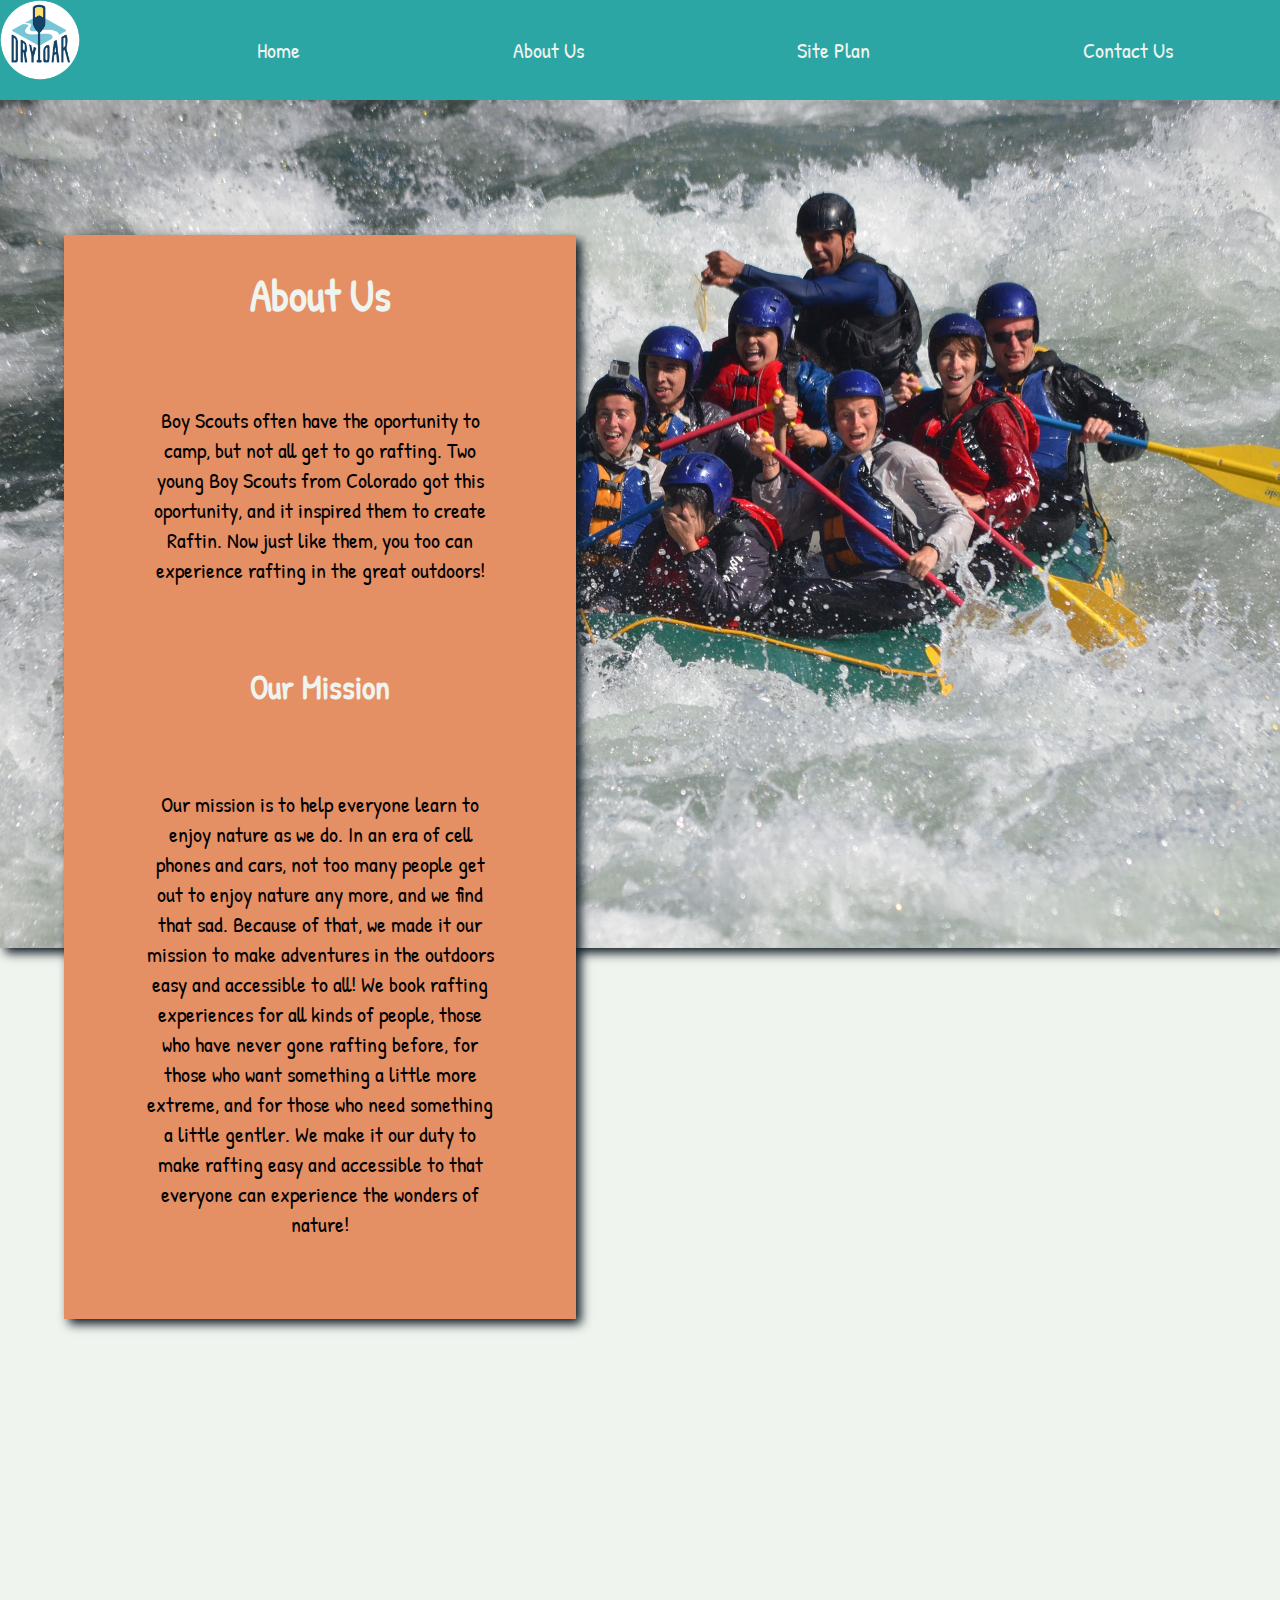
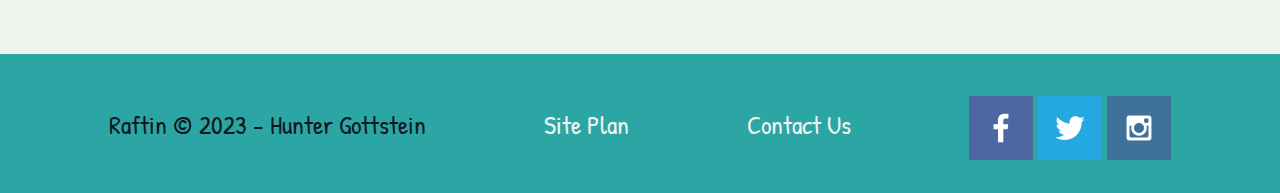
<file: wwr/about-us.html>
<!DOCTYPE html>
<html lang="en">
<head>
    <link rel="stylesheet" href="styles/style.css">
    <meta charset="UTF-8">
    <meta name="viewport" content="width=device-width, initial-scale=1.0">
    <title>Raftin | About Us</title>
</head>
<body>
    <div id="content">
        <header>
        <a id="Logo_Link" href="index.html">
            <img class="logo" src="images/logo.png" alt="Raftin logo">
        </a>
        <nav>
            <a href="index.html">Home</a>
            <a href="about-us.html">About Us</a>
            <a href="site-plan-rafting.html">Site Plan</a>
            <a href="contactus.html">Contact Us</a>
        </nav>
        </header>
            <div id="content2">
            <img class="back-img" src="images/back-img.jpg" alt="rafting image">
            <main class="au-grid">
                <section class="au-title">
                    <h1>About Us</h1>
                </section>
                <section class="story">
                    <p>Boy Scouts often have the oportunity to camp, but not all get to go rafting. Two young Boy Scouts from Colorado got this oportunity, and it inspired them to create Raftin. Now just like them, you too can experience rafting in the great outdoors!</p>
                </section>
                <section class="mission-title">
                    <h2>Our Mission</h2>
                </section>
                <section class="mission">
                    <p>Our mission is to help everyone learn to enjoy nature as we do. In an era of cell phones and cars, not too many people get out to enjoy nature any more, and we find that sad. Because of that, we made it our mission to make adventures in the outdoors easy and accessible to all! We book rafting experiences for all kinds of people, those who have never gone rafting before, for those who want something a little more extreme, and for those who need something a little gentler. We make it our duty to make rafting easy and accessible to that everyone can experience the wonders of nature!</p>
                </section>
            </main>
            </div>
        <footer>
            <p>Raftin &copy; 2023 - Hunter Gottstein</p>
            <p><a href="site-plan-rafting.html">Site Plan</a></p>
            <p><a href="contactus.html">Contact Us</a></p>
            <div class="social">
                <a href="https://facebook.com" target="_blank">
                    <img src="images/facebook.png" alt="facebook icon">
                </a>
                <a href="https://twitter.com" target="_blank">
                    <img src="images/twitter.png" alt="twitter icon">
                </a>
                <a href="https://instagram.com" target="_blank">
                    <img src="images/instagram.png" alt="instagram icon">
                </a>
            </div>
        </footer>
        </div>
</body>
</html>
</file>
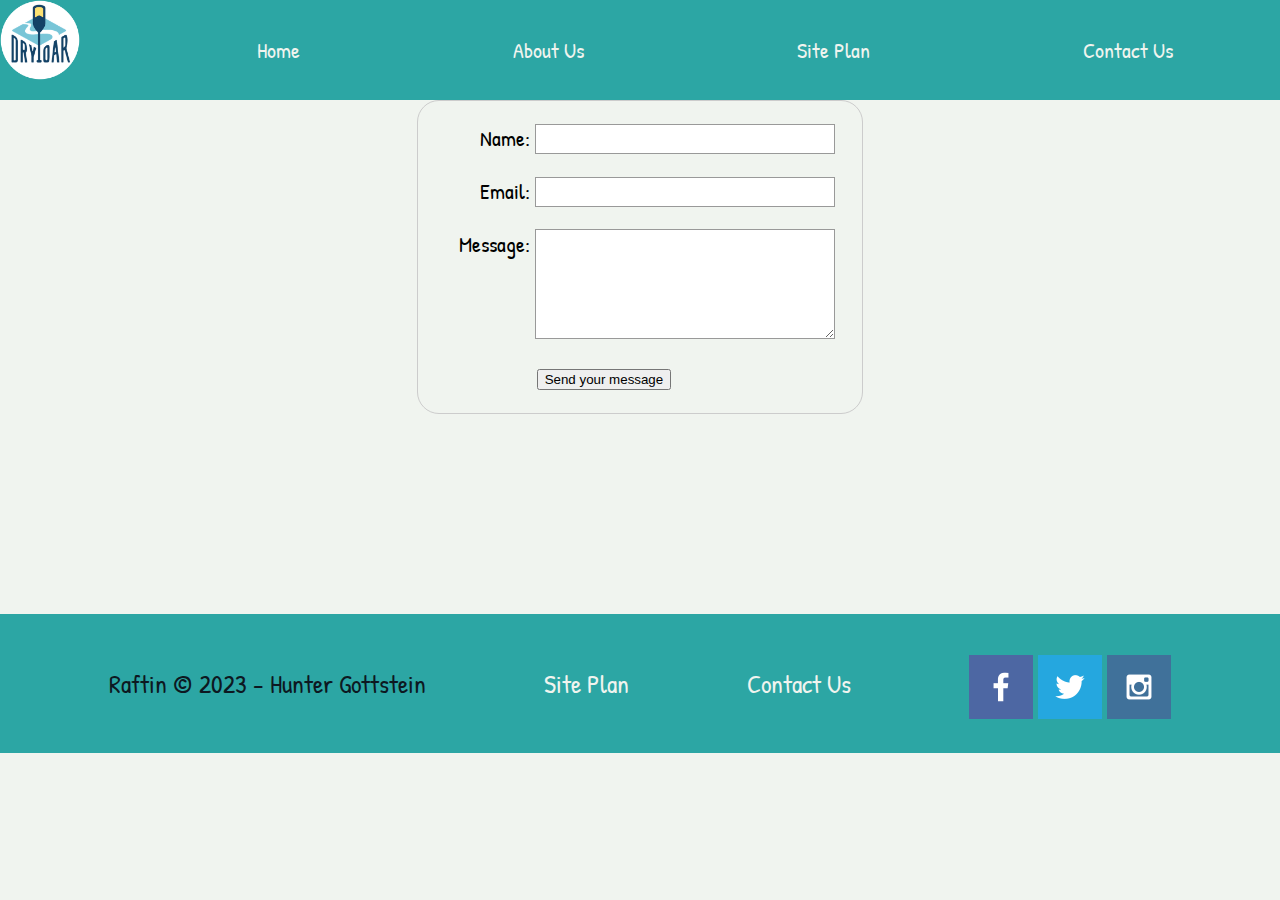
<file: wwr/contactus.html>
<!DOCTYPE html>
<html lang="en">
<head>
    <style>
        form {
  /* Center the form on the page */
  margin: 0 auto;
  width: 400px;
  /* Form outline */
  padding: 1em;
  border: 1px solid #ccc;
  border-radius: 1em;
}

ul {
  list-style: none;
  padding: 0;
  margin: 0;
}

form li + li {
  margin-top: 1em;
}

label {
  /* Uniform size & alignment */
  display: inline-block;
  width: 90px;
  text-align: right;
}

input,
textarea {
  /* To make sure that all text fields have the same font settings
     By default, textareas have a monospace font */
  font: 1em sans-serif;

  /* Uniform text field size */
  width: 300px;
  box-sizing: border-box;

  /* Match form field borders */
  border: 1px solid #999;
}

input:focus,
textarea:focus {
  /* Additional highlight for focused elements */
  border-color: #000;
}

textarea {
  /* Align multiline text fields with their labels */
  vertical-align: top;

  /* Provide space to type some text */
  height: 5em;
}

.button {
  /* Align buttons with the text fields */
  padding-left: 90px; /* same size as the label elements */
}

button {
  /* This extra margin represent roughly the same space as the space
     between the labels and their text fields */
  margin-left: 0.5em;
}
#feedback {
    background-color: antiquewhite;
    position: absolute;
    top: 0;
    left: 0;
    right: 0;
    padding: .5em;
    display: none;
}
.moveDown {
    margin-top: 3em;
}
    </style>
    <link rel="stylesheet" href="styles/style.css">
    <meta charset="UTF-8">
    <meta name="viewport" content="width=device-width, initial-scale=1.0">
    <title>Raftin | Contact Us</title>
</head>
<body>
    <div id="content">
        <header>
        <a id="Logo_Link" href="index.html">
            <img class="logo" src="images/logo.png" alt="Raftin logo">
        </a>
        <nav>
            <a href="index.html">Home</a>
            <a href="about-us.html">About Us</a>
            <a href="site-plan-rafting.html">Site Plan</a>
            <a href="contactus.html">Contact Us</a>
        </nav>
        </header>
        <main>
            <div id="feedback"></div>
            <form action="my-handling-form-page" method="post">
                <ul>
                    <li>
                        <label for="name">Name:</label>
                        <input type="text" id="name" name="user_name" />
                    </li>
                    <li>
                        <label for="mail">Email:</label>
                        <input type="email" id="mail" name="user_email" />
                    </li>
                    <li>
                        <label for="msg">Message:</label>
                        <textarea id="msg" name="user_message"></textarea>
                    </li>
                    <li class="button">
                        <button type="submit">Send your message</button>
                    </li>
                </ul>
            </form>
        </main>
        <footer>
            <p>Raftin &copy; 2023 - Hunter Gottstein</p>
            <p><a href="site-plan-rafting.html">Site Plan</a></p>
            <p><a href="contactus.html">Contact Us</a></p>
            <div class="social">
                <a href="https://facebook.com" target="_blank">
                    <img src="images/facebook.png" alt="facebook icon">
                </a>
                <a href="https://twitter.com" target="_blank">
                    <img src="images/twitter.png" alt="twitter icon">
                </a>
                <a href="https://instagram.com" target="_blank">
                    <img src="images/instagram.png" alt="instagram icon">
                </a>
            </div>
        </footer>
        </div>
        <script>
            const feedbackElement = document.getElementById('feedback');
            const formElement = document.forms[0];
            formElement.addEventListener('submit', function(e) {
                e.preventDefault();
                feedbackElement.innerHTML = 'Hello '+ formElement.user_name.value +'! Thank you for your message. We will get back with you as soon as possible!';
                feedbackElement.style.display = "block";
                document.body.classList.toggle('moveDown');
            });
        </script>
</body>
</html>
</file>
<file: huntergottsteinportfolio/styles/style.css>
@import url('https://fonts.googleapis.com/css2?family=Bevan&family=BioRhyme:wght@300&display=swap');
.topnav {
    background-color: #ffa69e;
    overflow: hidden;
    box-shadow: 5px 5px 10px black;
}
.logo {
    padding: 15px;
}
.logo {
    width: 120px;
}
.topnav a {
    font-family: BioRhyme, Helvetica, sans-serif;
    font-size: 2em;
    color: #faf3dd;
    float: left;
    display: block;
    text-align: center;
    text-decoration: none;
    padding: 14px 16px;
}
.topnav a:hover {
    background-color: #440381;
    color: #7d80da;
    text-decoration: underline;
}
.topnav a:active {
    background-color: #7d80da;
    color: #faf3dd;
}
.topnav .icon {
    display: none;
}
footer {
    background-color: #7d80da;
    padding: 25px 50px;
    display: flex;
    justify-content: space-around;
    align-items: center;
    box-shadow: 5px 5px 10px black;
}
footer a {
    color: #faf3dd;
}
footer a:hover {
    color: #440381;
}
footer p {
    font-size: 1.5em;
}
footer .social img {
    padding-top: 15px;
}
body {
    font-family: BioRhyme, Helvetica, sans-serif  ;
    background-image: url(../images/az.jpg);
    background-repeat: no-repeat;
    background-attachment: fixed;
    background-size: cover;
}
.home-grid {
    display: grid;
    grid-template-columns: 1fr 0.6fr 0.6fr 0.6fr 0.6fr 0.6fr 1fr;
    grid-template-rows: 1fr 25px;
    text-align: center;
}
#foreground {
    background-color: #440381;
    grid-column: 2/7;
    box-shadow: 5px 5px 10px black;
    z-index: -1;
}
main p {
    color: #faf3dd;
}
.about-me p {
    margin-left: 200px;
    margin-right: 200px;
}
.hobbies p {
    margin-left: 200px;
    margin-right: 200px;
}
h1 {
    font-family: Bevan;
    color: #7d80da;
    margin: 80px;
    display: flex;
    justify-content: center;
}
h2 {
    color: #ffa69e;
    margin: 45px;
    display: flex;
    justify-content: center;
}
.me {
    width: 40%;
}
.intro, .adobe, .pixabay p {
    margin-left: 200px;
    margin-right: 200px;
}
.pixabay p {
    margin-bottom: 100px;
}
.poster, .thelogo, .bug, .collage {
    margin-top: 150px;
    margin-bottom: 300px;
}
.posterimg {
    width: 40%;
    float: right;
    margin-right: 30px;
    margin-top: -300px;
}
.bugimg {
    width: 40%;
    float: right;
    margin-right: 30px;
    margin-top: -300px;
}
.collageimg {
    width: 40%;
    float: right;
    margin-right: 30px;
    margin-top: -300px;
}
.map1, .map2, .map3 {
    width: 20%;
    float: right;
    margin-right: 30px;
    margin-top: -300px;
}
.logoimg {
    width: 40%;
    float: right;
    margin-right: 30px;
    background-color: white;
    margin-top: -300px;
}
.pixabayimg {
    width: 90%;
    margin-top: 100px;
}
.poster h2, .thelogo h2, .bug h2, .collage h2 {
    display: flex;
    float: left;
    margin-left: 300px;
    margin-right: 500px;
}
.map h2 {
    display: flex;
    float: left;
    margin-left: 150px;
    margin-right: 500px;
}
.poster p, .thelogo p, .bug p, .collage p {
    margin-left: 50px;
    margin-right: 550px;
}
.map p {
    margin-left: 50px;
    margin-right: 850px;
}
@media screen and (max-width: 600px) {
    .topnav a:not(:first-child) {display: none;}
    .topnav a.icon {
      float: right;
      display: block;
    }
  }
  @media screen and (max-width: 600px) {
    .topnav.responsive {position: relative;}
    .topnav.responsive a.icon {
      position: absolute;
      right: 0;
      top: 0;
    }
    .topnav.responsive a {
      float: none;
      display: block;
      text-align: left;
    }
  }
</file>
<file: wwr/styles/style.css>
@import url('https://fonts.googleapis.com/css2?family=Gloria+Hallelujah&family=Patrick+Hand&display=swap');
header{
    background-color: #2CA6A4;
    color: #F0F4EF;
    display: grid;
    grid-template-columns: 150px auto;
}
nav{
    display: flex;
    justify-content: space-around;
}
footer{
    background-color: #2CA6A4;
    color: #0D1821;
    padding: 25px 50px;
    margin-top: 200px;
    display: flex;
    justify-content: space-around;
    align-items: center;
}
footer a{
    color: #F0F4EF;
    text-decoration: none;
}
footer a:hover{
    color: #F0F4EF;
}
footer p{
    font-size: 1.2em;
}
footer p a:hover{
    text-decoration: underline;
}
footer .social img{
    padding-top: 15px;
}
body{
    font-family: 'Patrick Hand', 'Bradley Hand', sans-serif;
    font-size: 22px;
    background-color: #F0F4EF;
    margin: 0;
    padding: 0;
}
h2{
    margin: 0;
}
nav a{
    text-align: center;
    color: #F0F4EF;
    text-decoration: none;
    padding: 35px;
}
nav a:hover{
    background-color: #E58F65;
    color: #F0F4EF;
}
.book, .join{
    font-size: 18px;
    background-color: #2CA6A4;
    color: #F0F4EF;
    text-decoration: none;
    padding: 15px 30px;
    margin-top: 50px;
    border-radius: 5px;
}
.book:hover, .join:hover{
    background-color: #E58F65;
    color: #F0F4EF;
}
#content{
    margin: 0 auto;
    max-width: 1600px
}
#hero-msg h1, #hero-msg h4 {
    text-align: center;
}
.msg h2{
    font-family: 'Gloria Hallelujah', Arial, 'Times New Roman';
    color: #E58F65;
}
.msg p{
    font-size: .8em;
    color: #F0F4EF;
    padding-bottom: 15px;
}
.button-box{
    text-align: center;
}
main section{
    text-align: center;
}
#background{
    height: 725px;
    background-color: #E58F65;
    grid-column: 6/11;
    grid-row: 6/8;
}
.msg{
    line-height: 1.5em;
    background-color: #0D1821;
    padding: 35px;
    grid-column: 6/10;
    grid-row: 6/7;
    box-shadow: 5px 5px 10px #0D1821;
}
.home-title{
    font-family: 'Gloria Hallelujah', Arial, 'Times New Roman';
    color: #F0F4EF;
    font-size: 2em;
    margin-top: 10px;
}
h4{
    color: #F0F4EF;
}
.logo{
    width: 80px;
}
.icon{
    width: 80px;
    padding: 10px;
}
#hero {
    display: grid;
    grid-template-columns: 1fr 3fr 1fr;
    margin-top: -100px;
}
#hero-box {
    grid-column: 1/4;
    grid-row: 1/3;
    z-index: -1;
}
#hero-img{
    width: 100%;
}
#hero-msg {
    grid-column: 2/4;
    grid-row: 1/3;
    margin-top: 100px;
}
#hero-msg h4 {
    color:#F0F4EF
}
a:hover{
    text-decoration: underline;
}
#logo_link{
    padding-top: 5px;
    justify-self: center;
    align-self: center;
}
.rivers-card, .camping-card, .rapids-card{
    margin: 200px 0;
}
.card-img{
    border: 10px solid #0D1821;
    transition: transform .5s;
    box-shadow: 5px 5px 10px #2CA6A4;
}
.card-img:hover {
    opacity: .6;
    transform: scale(1.1);
}
main section img{
    box-sizing: border-box;
}
#home-grid {
    display: grid;
    grid-template-columns: 1fr 1fr 1fr 1fr 1fr 1fr 1fr 1fr 1fr 1fr;
}
.card-img, .mountains {
    width: 100%;
}
.rivers-card {
    grid-column: 2/5;
    grid-row: 2/4;
}
.camping-card {
    grid-column: 5/8;
    grid-row: 2/4;
}
.rapids-card {
    grid-column: 8/11;
    grid-row: 2/4;
}
#background {
    grid-column: 1/12;
    grid-row: 4/10;
}
.mountains {
    width: 100%;
    grid-column: 2/8;
    grid-row: 5/9;
    box-shadow: 5px 5px 10px #0D1821;
}
#content2{
    display: grid;
    grid-template-columns: 1fr 1fr 1fr 1fr 1fr 1fr 1fr 1fr 1fr 1fr 1fr 1fr 1fr 1fr 1fr 1fr 1fr 1fr 1fr 1fr;
    grid-template-rows: 1fr 1fr 1fr 1fr 1fr 1fr 1fr 1fr 1fr 1fr;
}
.au-grid{
    background-color: #E58F65;
    grid-column: 2/10;
    grid-row: 2/10;
    box-shadow: 5px 5px 10px #0D1821;
}
.back-img {
    width:100%;
    z-index: -1;
    grid-column: 1/21;
    grid-row: 1/11;
    box-shadow: 5px 5px 10px #0D1821;
}
.au-title{
    color: #F0F4EF;
}
.mission-title{
    color: #F0F4EF;
}
.story{
    margin: 80px;
}
.mission{
    margin: 80px;
}
@media screen and (max-width: 900px) {
    #hero, .home-grid {
        display: block;
        height: auto;
    }
    nav, footer {
        flex-direction: column;
    }
    nav a {
        display: block;
        padding: 15px;
    }
    #hero {
        margin-top: 0;
    }
    #hero-msg {
        margin-top: 0;
    }
    #hero-msg h4 {
        display: none;
    }
    .home-title {
        font-size: 25px;
        color: #6f7364;
    }
    .rivers-card, .camping-card, .rapids-card { 
        margin: 50px auto;
        width: 60%;
    }
    #background {
        display: none;
    }
    .mountains, .msg {
        width: 80%;
        display: block;
        margin: 0 auto;
    }
    footer {
        margin-top: 25px;
    }
}
</file>
<file: positionstyles.css>
/* CSS - Name: "positionstyles.css" */
/* Activity 1 styles */
.content1 {
  /* This is the parent of the activity 1 boxes. */
  display: grid;
  grid-template-columns: 1fr 1fr;
  justify-items: center;
  gap: 20px;
}
.red1 { 
  width: 100%; 
  height: 100px; 
  background-color: red; 
  grid-column: 1/3;
} 
.green1 {
  width: 200px; 
  height: 200px; 
  background-color: green; 

} 
.yellow1 {
  width: 200px; 
  height: 200px; 
  background-color: gold; 
} 
.blue1 {
  width: 100%; 
  height: 100px; 
  background-color: blue;
  grid-column: 1/3;
} 
/* Activity 2 styles */ 
.content2 {
  /* This is the parent of the activity 2 boxes. */
}
.red2 {
  width: 100px; 
  height: 100px; 
  background-color: red; 
} 
.green2 { 
  width: 100px; 
  height: 100px; 
  background-color: green; 
  margin: -50px 50px;
} 
.yellow2 {
  width: 100px; 
  height: 100px; 
  background-color: gold; 
  margin: 0 100px;
} 
.blue2 {
  width: 100px; 
  height: 100px; 
  background-color: blue;
  margin: -50px 150px;
} 
/* Activity 3 styles */ 
.content3 {
  /* This is the parent of the activity 3 boxes. */
  display: grid;
  grid-template-columns: 1fr 1fr;
  column-gap: 150px;
}
.red3 {
  width: 100%; 
  height: 200px; 
  background-color: red; 
  grid-column-start: 1;
  grid-column-end: 3;
} 
.green3 {
  width: 100%; 
  height: 300px; 
  background-color: green;
} 
.yellow3 {
  width: 100%; 
  height: 300px; 
  background-color: gold; 
  align-self: end;
} 
.blue3 {
  width: 100%;
  height: 200px; 
  background-color: blue; 
  grid-column: 1/3;
} 
/* Activity 4 styles */ 
.content4 {
  /* This is the parent of the activity 4 boxes. */
  height: 400px;
  display: grid;
  grid-column: 1fr 1fr;
}
.red4 {
  width: 1fr; 
  height: 300%; 
  background-color: red;
  grid-column-start: 1;
} 
.green4 {
  width: 1fr; 
  height: 300px; 
  background-color: green; 
  grid-column-start: 2;
} 
.yellow4 {
  width: 1fr; 
  height: 300px; 
  background-color: gold;
  grid-column-start: 2;
} 
.blue4 {
  width: 1fr; 
  height: 300px; 
  background-color: blue;
  grid-column-start: 2;
} 
/* Activity 5 styles */ 
.content5 {
  /* This is the parent of the activity 5 boxes. */
  height: 400px;
}
.red5 { 
  width: 50%; 
  height: 100px; 
  background-color: red; 
} 
.green5 { 
  width: 200px; 
  height: 200px; 
  background-color: green; 
  float: left;
} 
.yellow5 {
  width: 50%; 
  height: 300px; 
  background-color: gold;
} 
.blue5 {
  width: 50%; 
  height: 100px; 
  background-color: blue; 
} 
/* Activity 6 styles */ 
.content6 {
  /* This is the parent of the activity 6 boxes. */
  display: grid;
  grid-template-columns: 100px 100px 100px 100px 100px 100px;
  grid-template-rows: 100px 100px 100px 100px 100px 100px;
}
.red6 {
  width: 400px; 
  height: 200px; 
  background-color: red; 
  grid-column: 1/5;
  grid-row: 1/3;
} 
.green6 {
  width: 200px; 
  height: 200px; 
  background-color: green;
  grid-column: 1/3;
  grid-row: 5/7;
  z-index: 0;
} 
.yellow6 {
  width: 200px; 
  height: 400px; 
  background-color: gold;
  grid-column: 5/6;
  grid-row: 3 /7;
  z-index: 0;
} 
.blue6 {
  width: 400px; 
  height: 400px; 
  background-color: blue;
  grid-column: 2/6;
  grid-row: 2/6;
} 


/* Do not make any changes below here */
.activity {
  width: 70%; 
  margin: 20px auto; 
  font-family: Arial, sans-serif; 
  border: 1px solid black; 
  padding: 10px; 
  clear:both; 
  overflow: auto;
} 

.hint {
  border: 1px solid grey;
  background: #e0e0e0;
  padding: .5em;
  position: relative;
  margin: 1em 0;
}
.hint h3 {
  margin: 0;
}
.hint:hover {
  background: #d0d0d0;
}
.hint > div {
  display: none;
}

.hint input[type=checkbox] {
  position: absolute;
  width: 100%;
  height: 100%;
  opacity: 0;
  z-index: 1;
  cursor: pointer;
}

.hint input[type=checkbox]:checked ~ div {
  display: block;
}

.hint i {
  position: absolute;
  transform: translate(-6px, 0);
  margin-top: 16px;
  right: 10px;
  top: -3px;
}
.hint i:before, .hint i:after {
  content: "";
  position: absolute;
  background-color: black;
  width: 3px;
  height: 9px;
}
.hint i:before {
  transform: translate(2px, 0) rotate(45deg);
}
.hint i:after {
  transform: translate(-2px, 0) rotate(-45deg);
}

.hint input[type=checkbox]:checked ~ i:before {
  transform: translate(-2px, 0) rotate(45deg);
}
.hint input[type=checkbox]:checked ~ i:after {
  transform: translate(2px, 0) rotate(-45deg);
}
.hint a {
  position: relative;
  z-index: 1;
}
</file>
<file: huntergottsteinportfolio/styles/site-plan.css>
/* if you are using any Google fonts change the font names below to your fonts. 
Any spaces in your font name should be replaced with a +. 
Fonts are separated by a | */
@import url('https://fonts.googleapis.com/css2?family=Bevan&family=BioRhyme:wght@300&family=Gloria+Hallelujah&family=Patrick+Hand&display=swap');

:root {
  /* change the values below to your colors from your palette */
  --primary-color: #FFA69E   ;
  --secondary-color: #7D80DA ;
  --accent1-color: #FAF3DD;
  --accent2-color: #440381;

  /* change the values below to your chosen font(s) */
  --heading-font: Bevan;
  --paragraph-font: BioRhyme, Helvetica, sans-serif;

  /* these colors below should be chosen from among your palette colors above */
  --headline-color-on-white: #396E94;  /* headlines on a white background */ 
  --headline-color-on-color: white; /* headlines on a colored background */ 
  --paragraph-color-on-white: #396E94; /* paragraph text on a white background */ 
  --paragraph-color-on-color: white; /* paragraph text on a colored background */ 
  --paragraph-background-color: #396E94  ;
  --nav-link-color: #396E94;
  --nav-background-color: #D4AC0D;
  --nav-hover-link-color: white;
  --nav-hover-background-color: #396E94;
}


/*  Look around below...but DON'T CHANGE ANYTHING! */

body {
  max-width: 1200px;
  margin: 0 auto;
  padding: 4em;
  font-size: 18px;
  text-align: center;
}
img {
  display: block;
  margin: 0 auto;
}
h1, h2, h3, h4, h5, h6 {
  font-family: var(--heading-font);
  color: var(--headline-color-on-white);
}
h2 {
  text-align: center;
}
hr {
  height: 3px;
  margin: 35px 0;
  background: var(--accent1-color);
}
header {
  padding: 1em;
  text-align: center;
  color: var(--headline-color-on-color);
  background-color: var(--paragraph-background-color);
}
header > h1, header > h2 {
  color: var(--headline-color-on-color);
}

p {
  font-family: var(--paragraph-font);
  color: var(--paragraph-color-on-white);
  padding: 1em;
}
.colors {
  width: 100%;
  min-width: 350px;
  margin: 30px auto;
  text-align: center;
}
.colors th {
  background-color: #999;
}
.colors td{
  width: 25%;
  height: 3em;
}

.primary {
  background-color: var(--primary-color);
}
.secondary {
  background-color: var(--secondary-color);
}
.accent1 {
  background-color: var(--accent1-color);
}
.accent2{
  background-color: var(--accent2-color);
}

p.colored {
  background-color: var(--paragraph-background-color);
  color: var(--paragraph-color-on-color);
}

nav {
  background-color: var(--nav-background-color);
  line-height: 3em;
  text-align: center;
  font-size: 1.2em;
}
nav  {
  list-style-type: none;
  display: flex;

}
nav a {
  padding:1em;
  min-width: 120px;
  text-decoration: none;
  padding: 10px;

}
nav a:link, nav a:visited {
  color: var(--nav-link-color);
}
nav a:hover {
  color: var(--nav-hover-link-color);
  background-color: var(--nav-hover-background-color);
}

.sitemap {
  display: grid;
  justify-content: center;

  grid-template-columns: repeat(6, 15%);
  grid-template-rows: 3em 1.5em 1.5em 3em;
  grid-template-areas: ". . home home . ."
    ". . . top . ."
    ". left left right right ."
    "page2 page2 . . page3 page3";
}
.sitemap > div {

  text-align: center;

}
.sm-home {
  grid-area: home;
  background-color: #ccc;
  line-height: 3em;
}
.sm-page2 {
  grid-area: page2;
  background-color: #ccc;
  line-height: 3em;
}
.sm-page3 {
  grid-area: page3;
  background-color: #ccc;
  line-height: 3em;
}

.top {
  grid-area: top;
  border-left: 1px solid;
}

.left {
  grid-area: left;
  border-top: 1px solid;
  border-left: 1px solid;
}

.right {
  grid-area: right;
  border-top: 1px solid;
  border-right: 1px solid;
}
</file>
